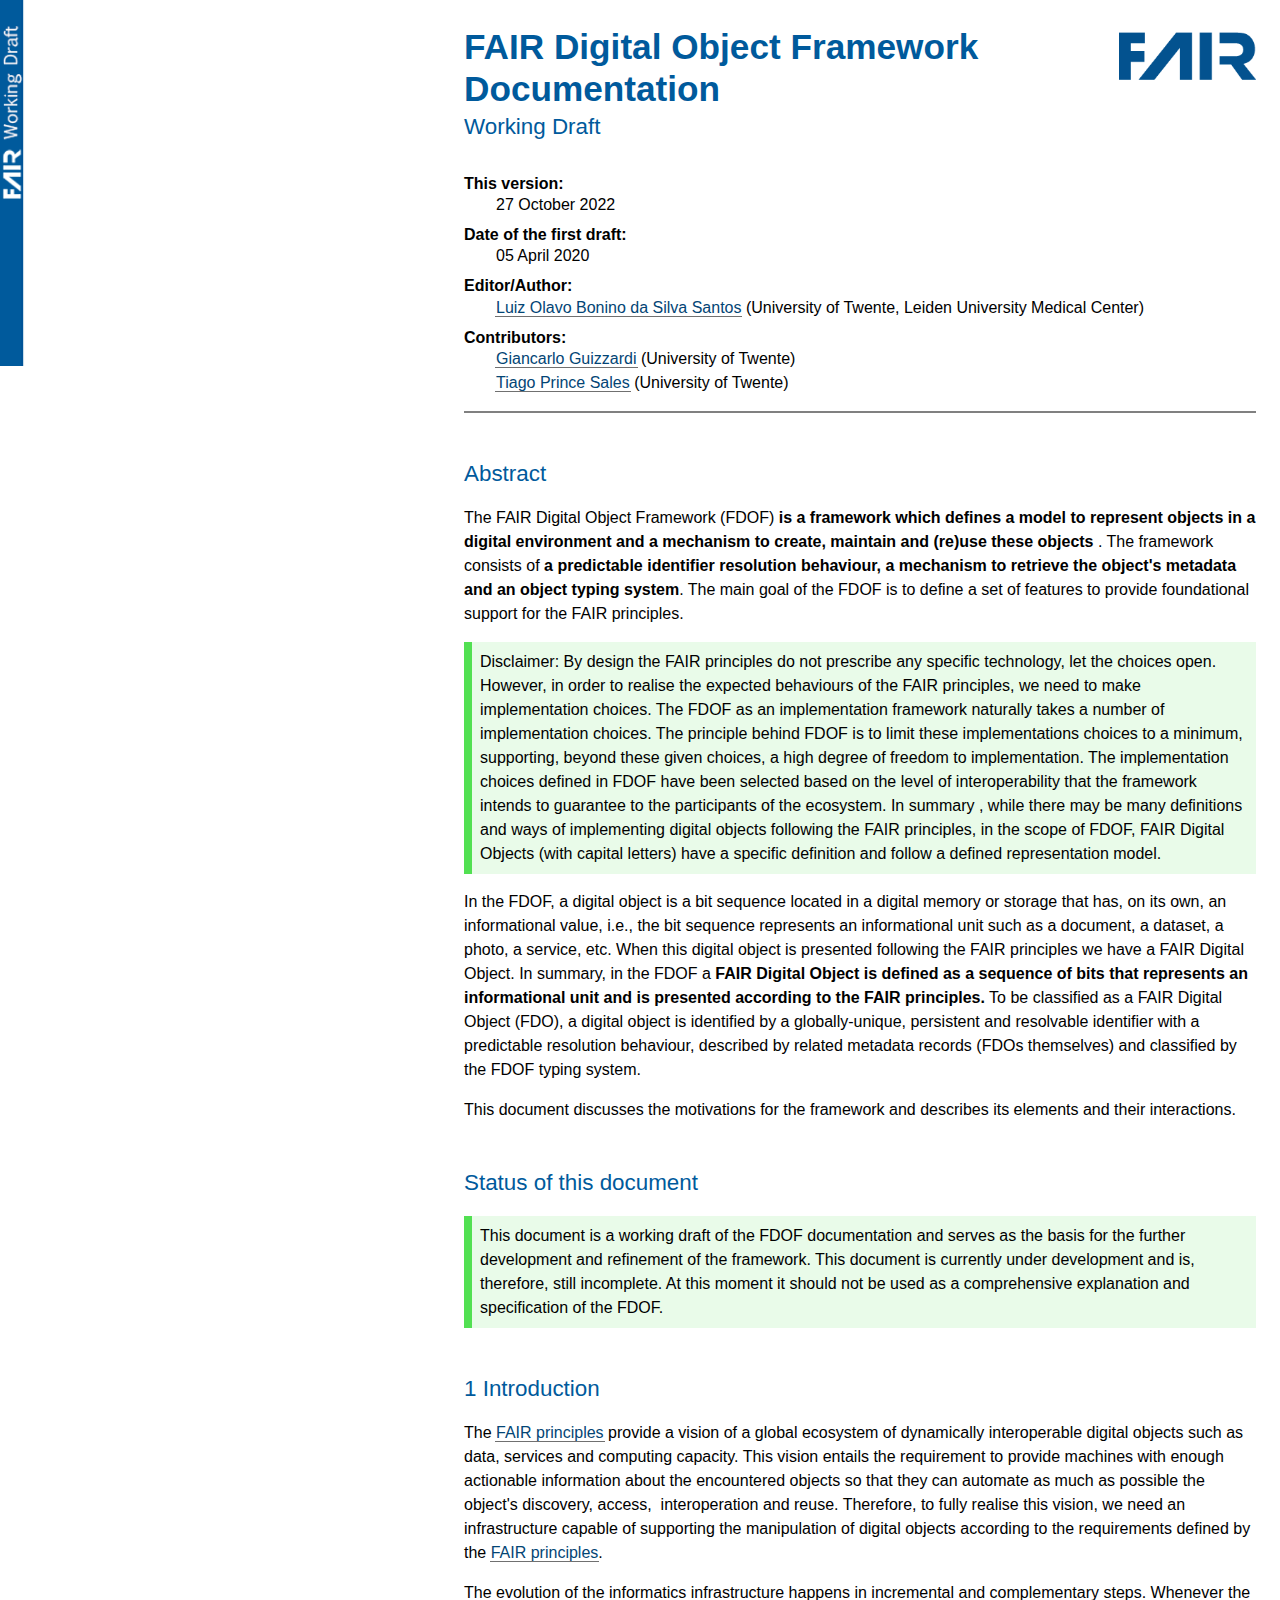
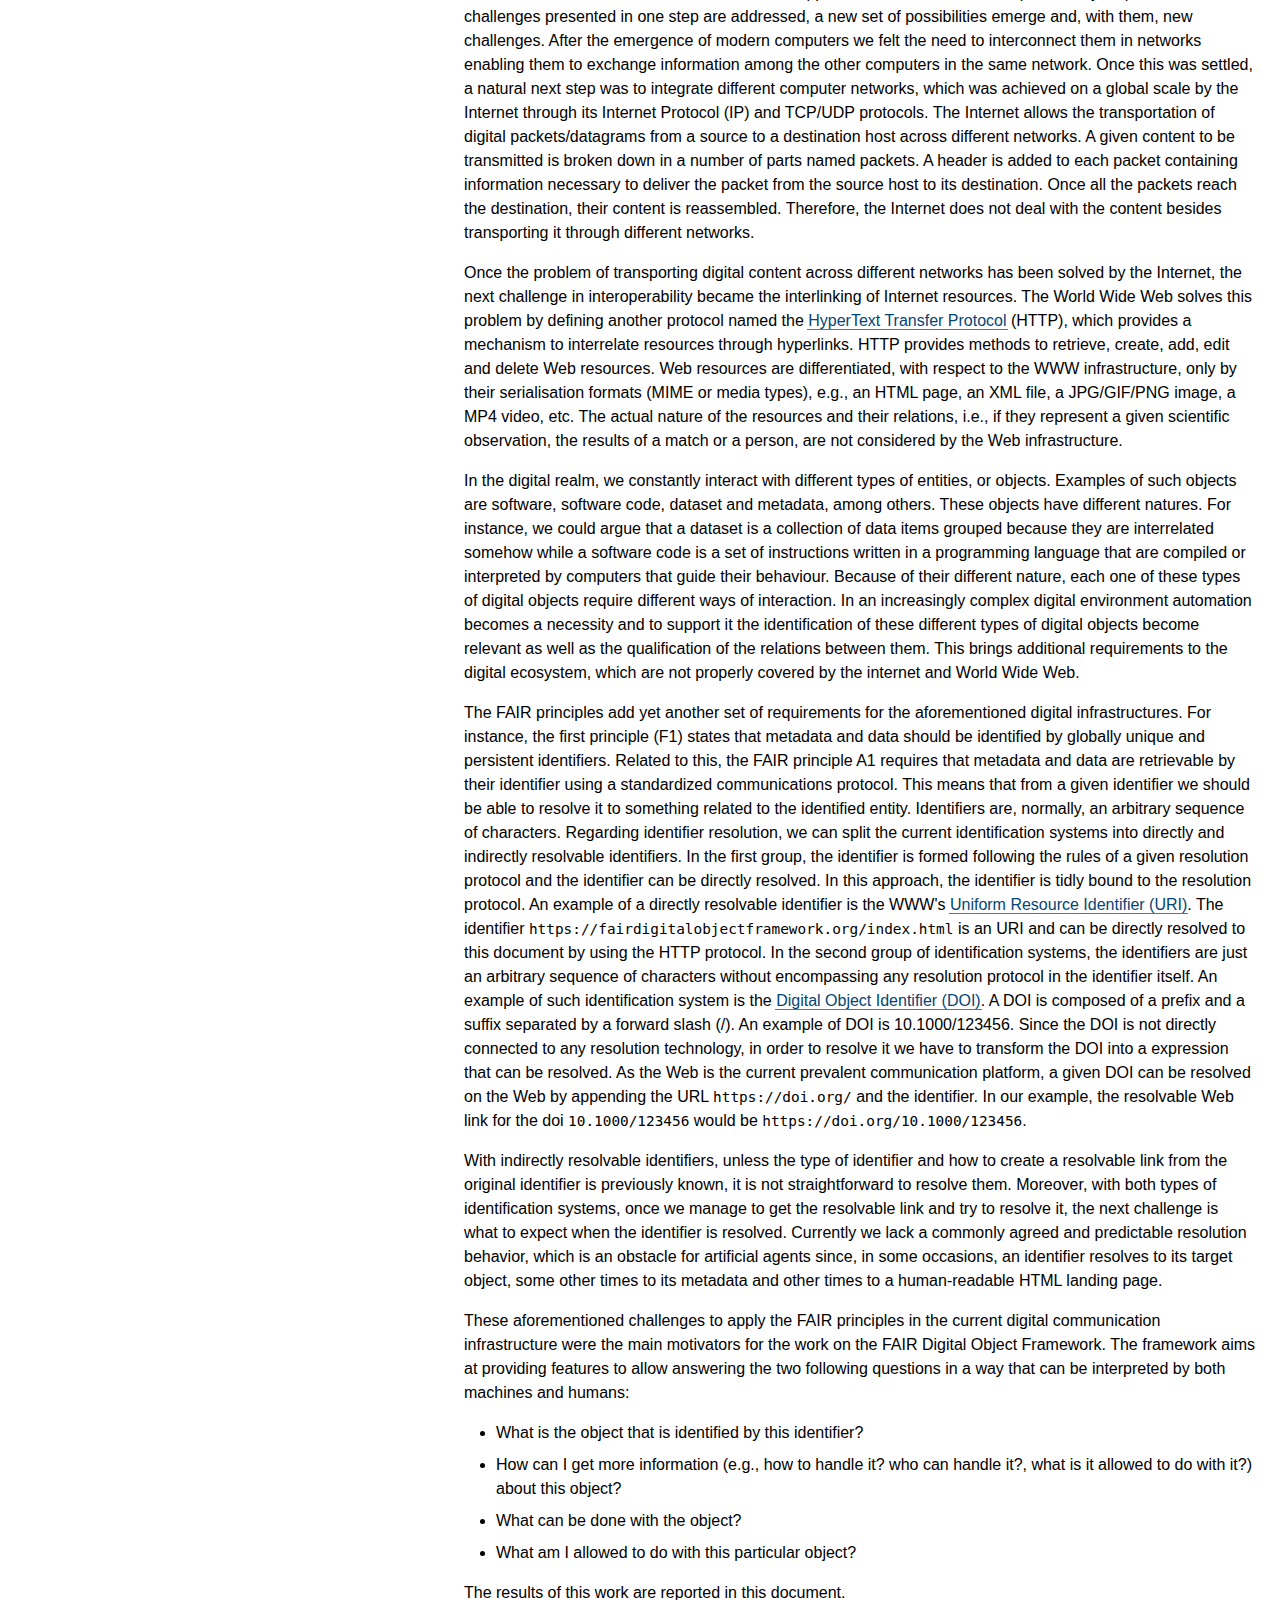
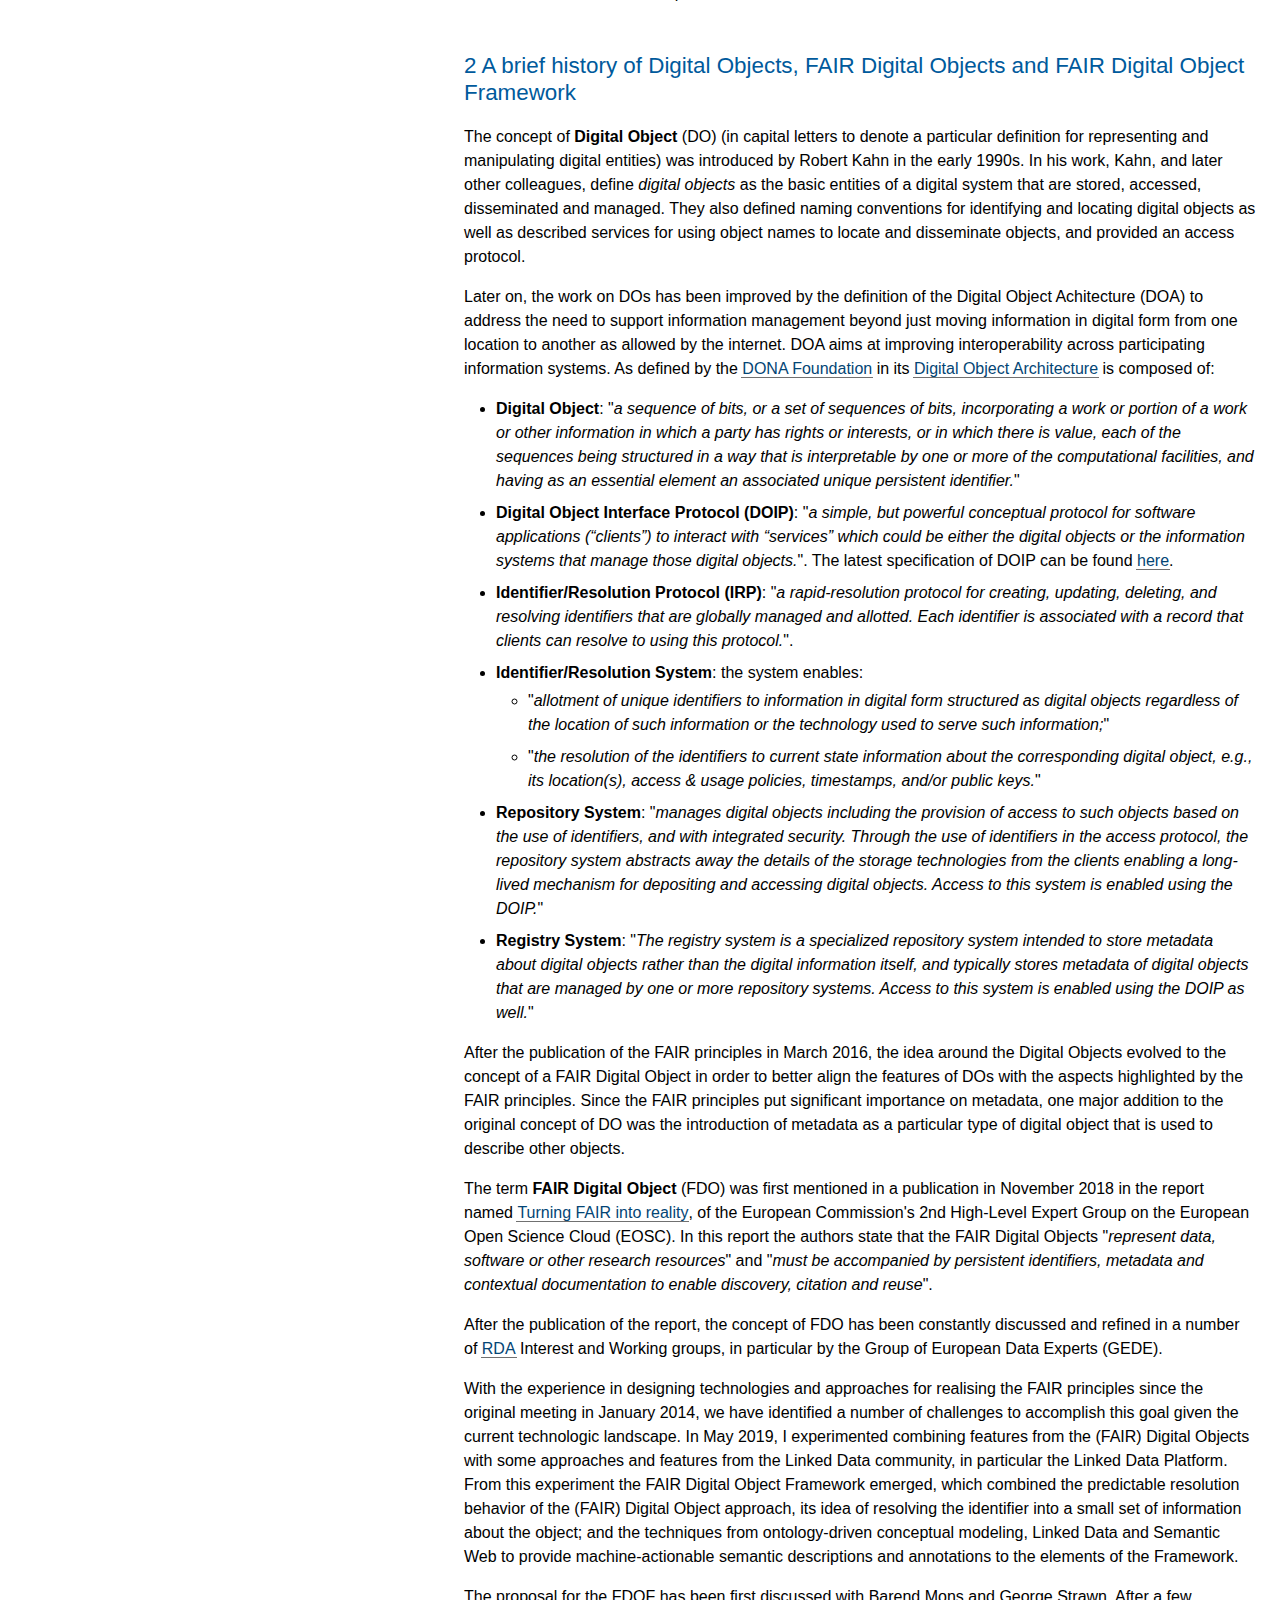
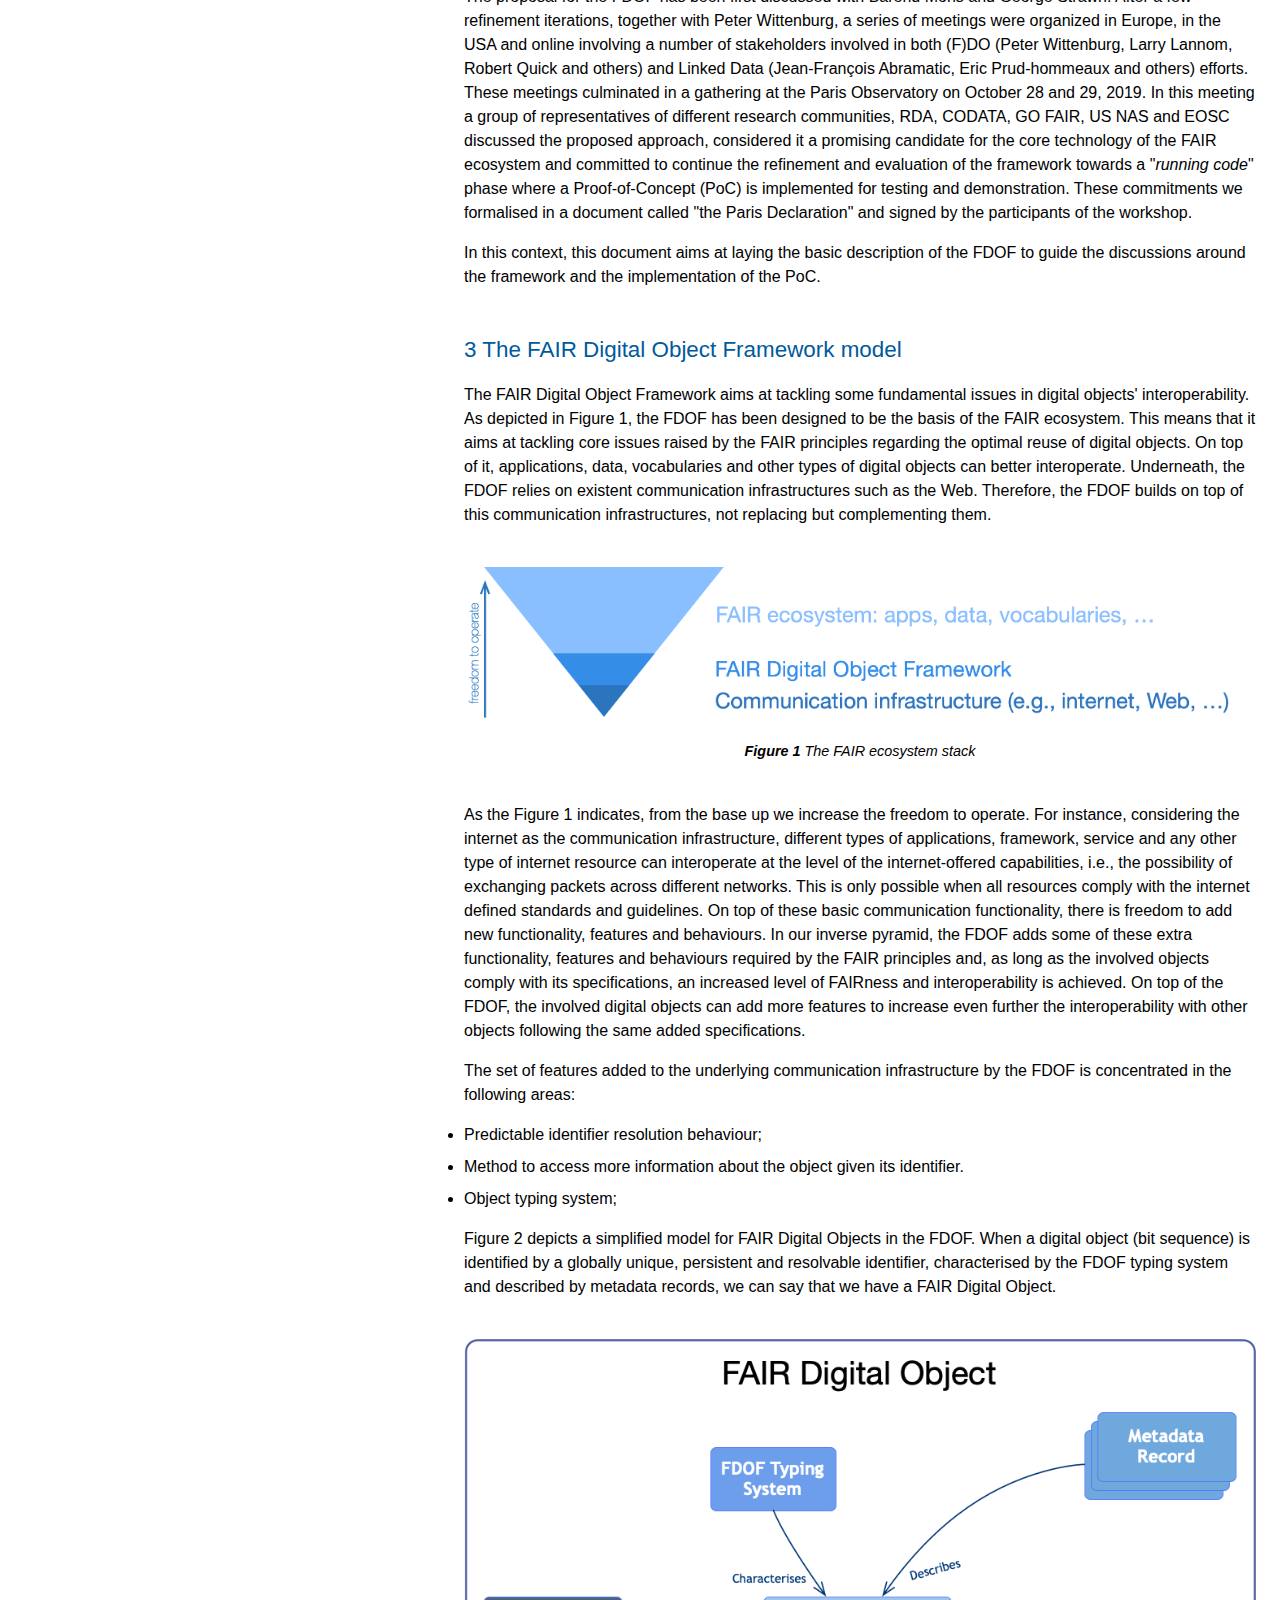
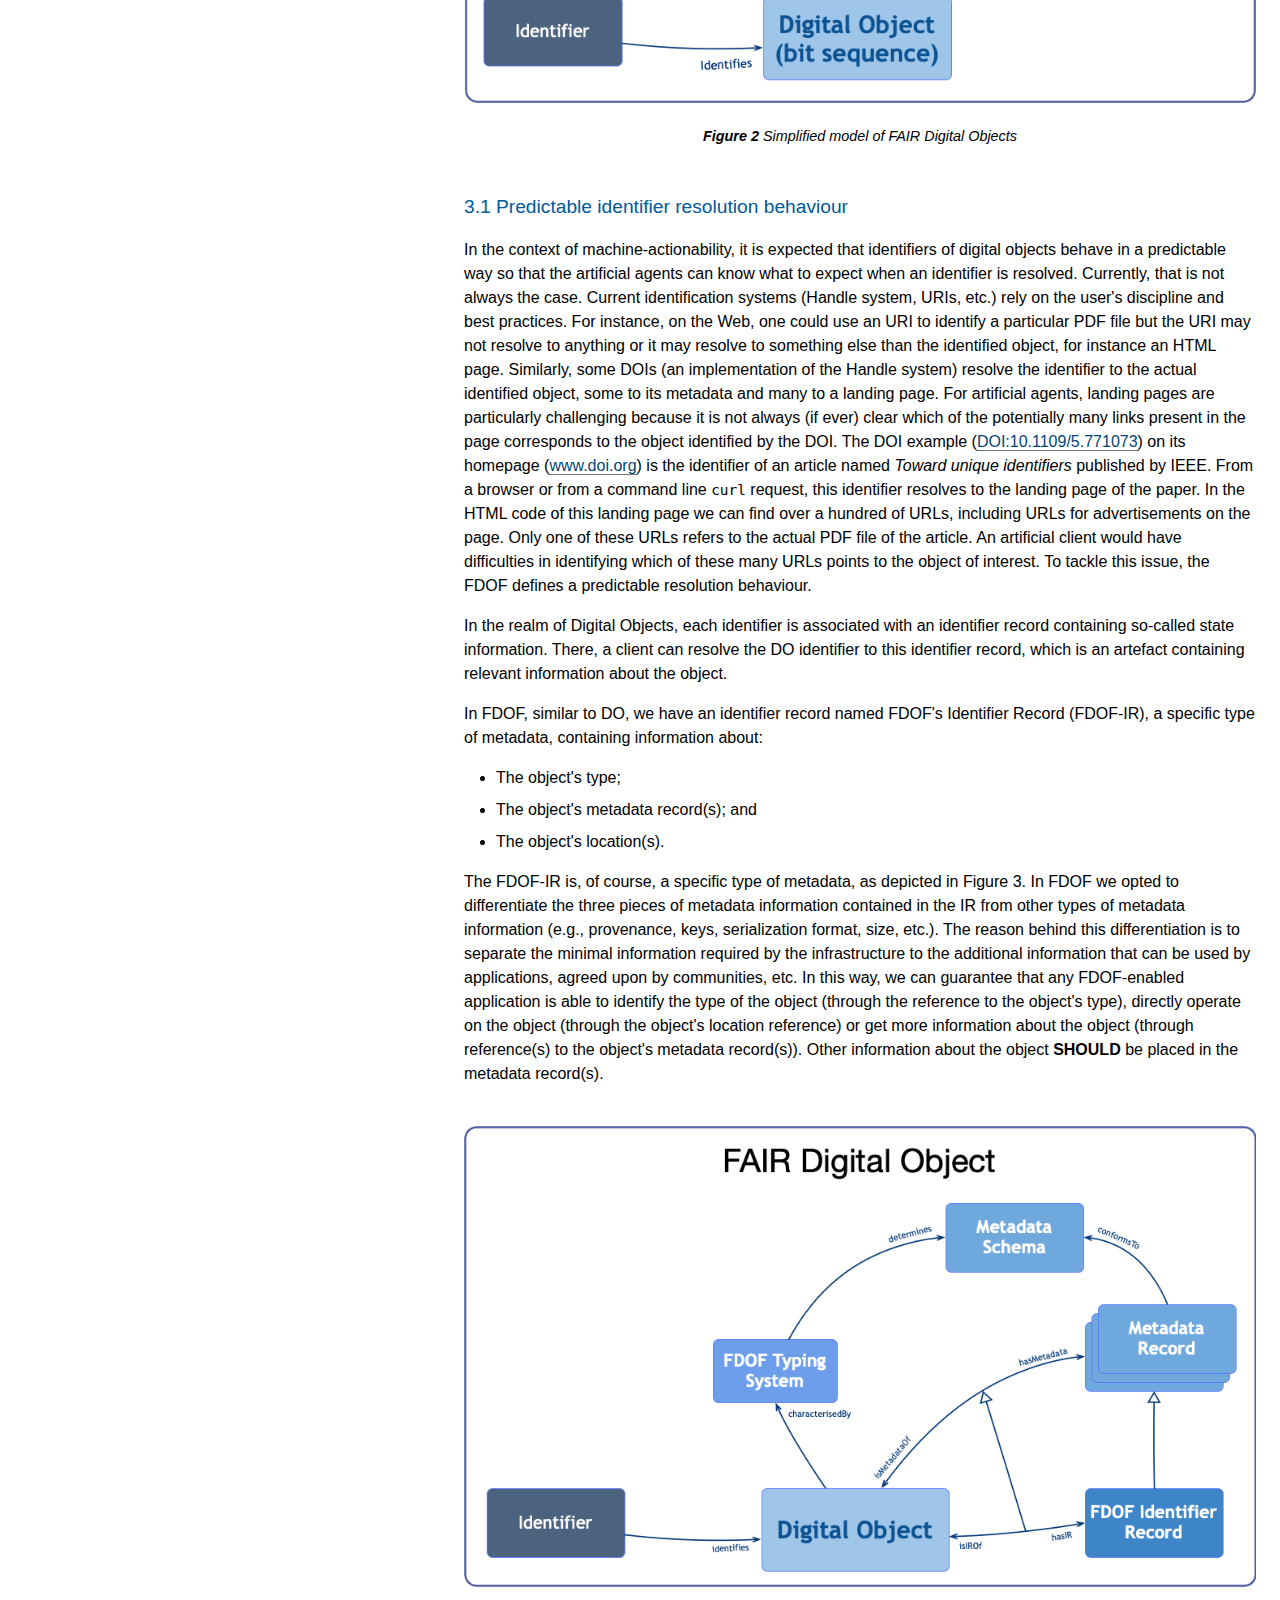
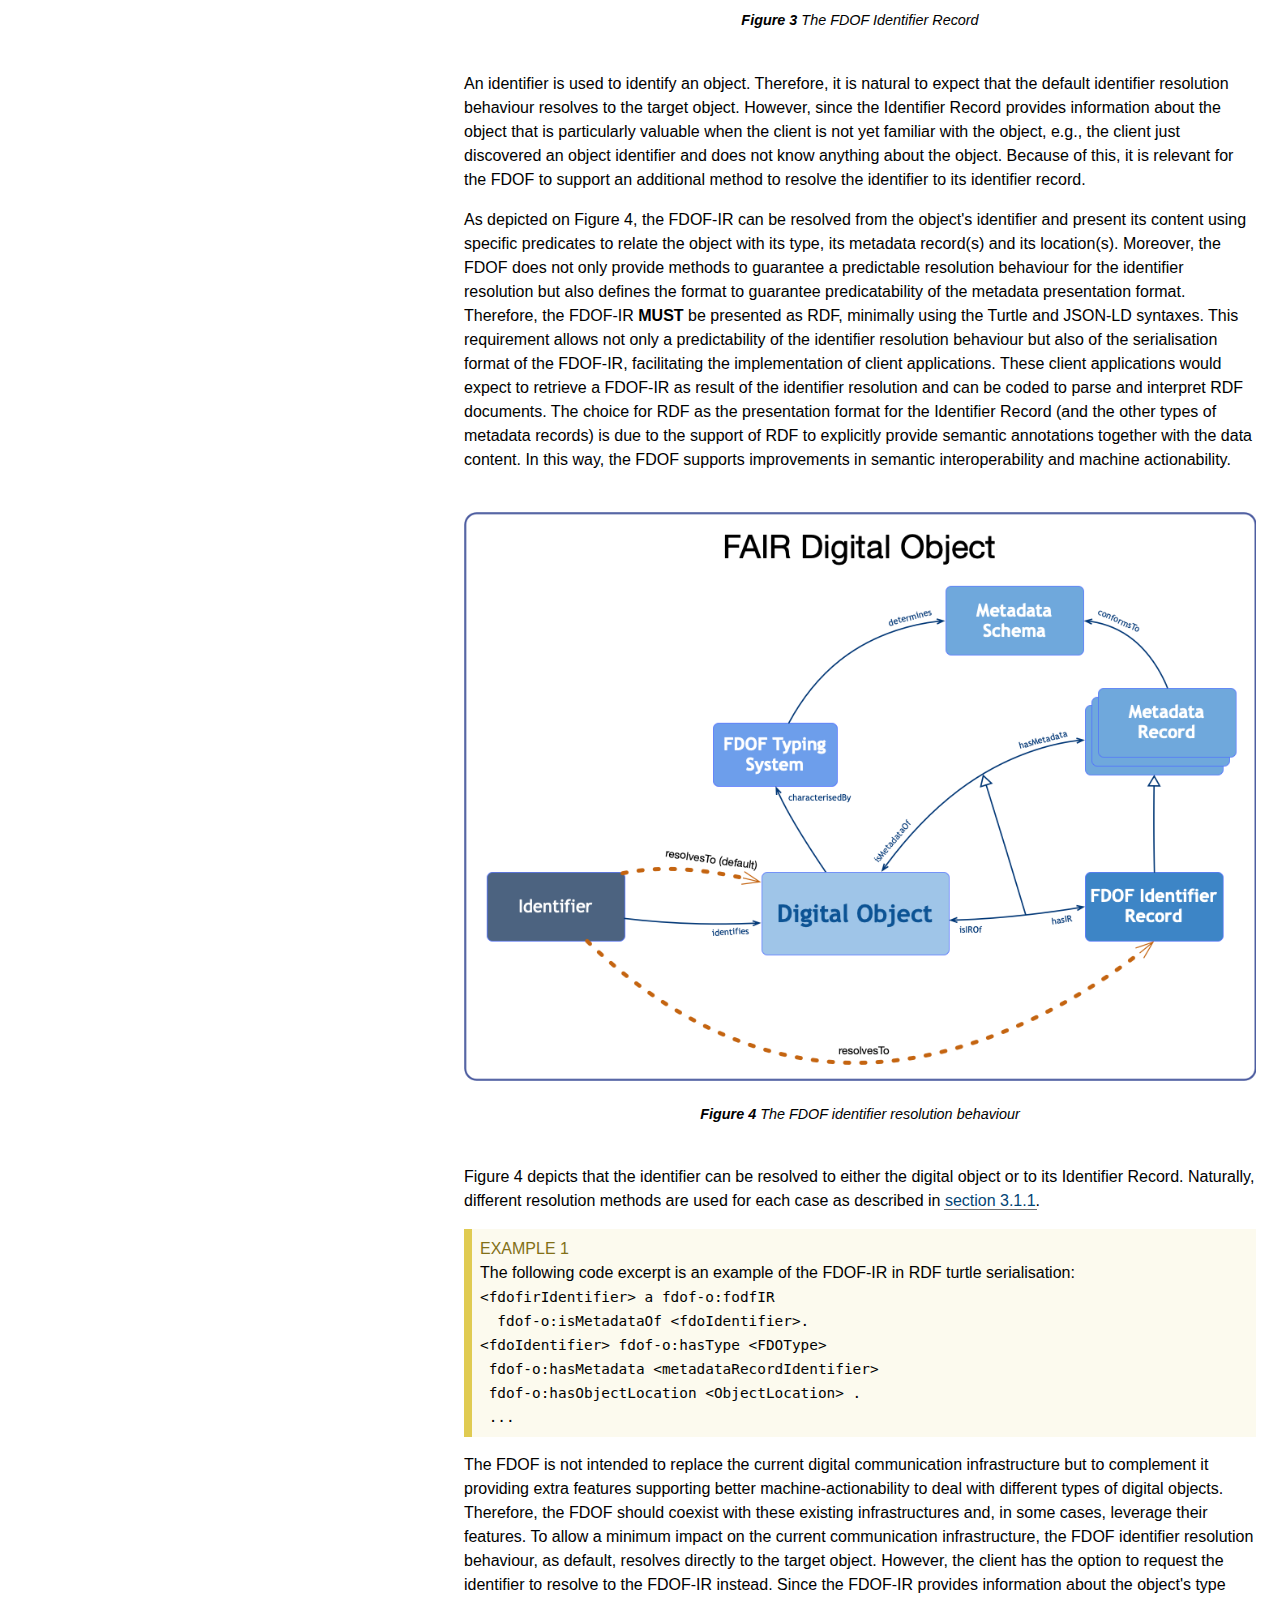
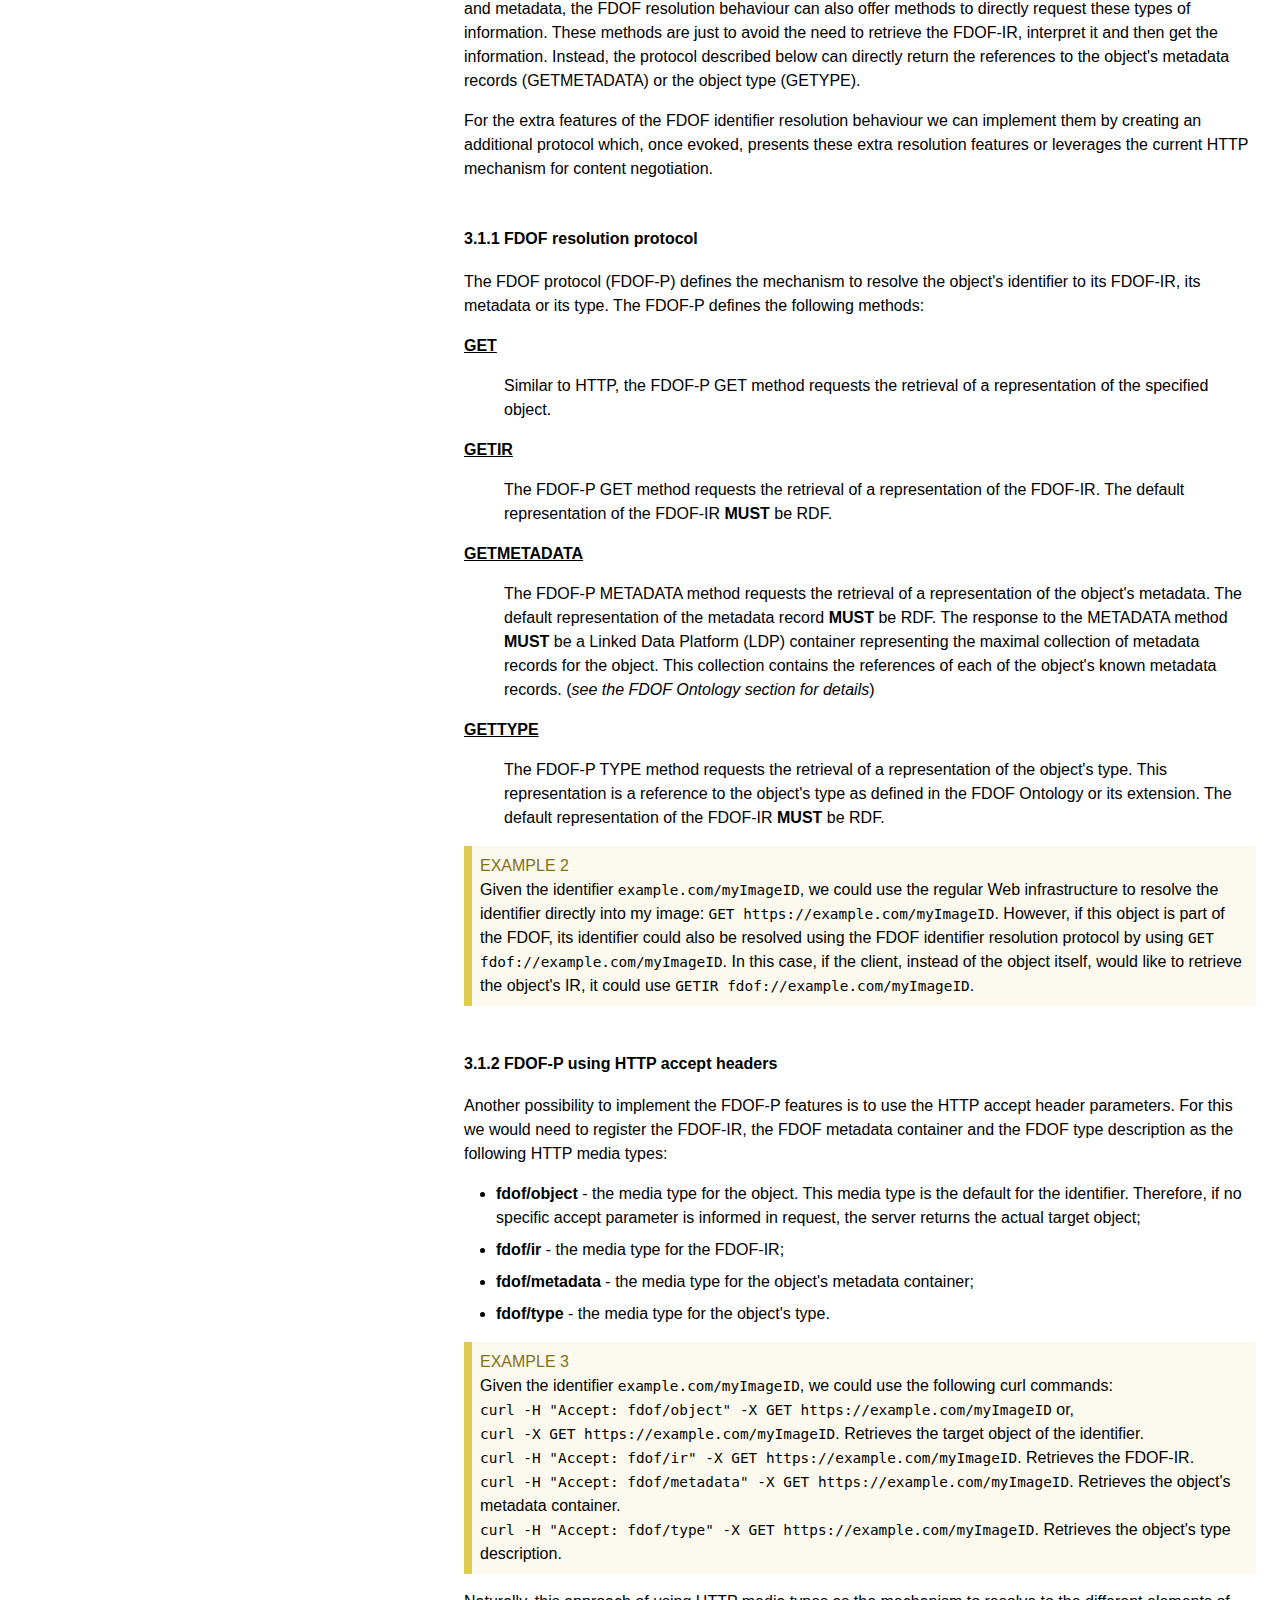
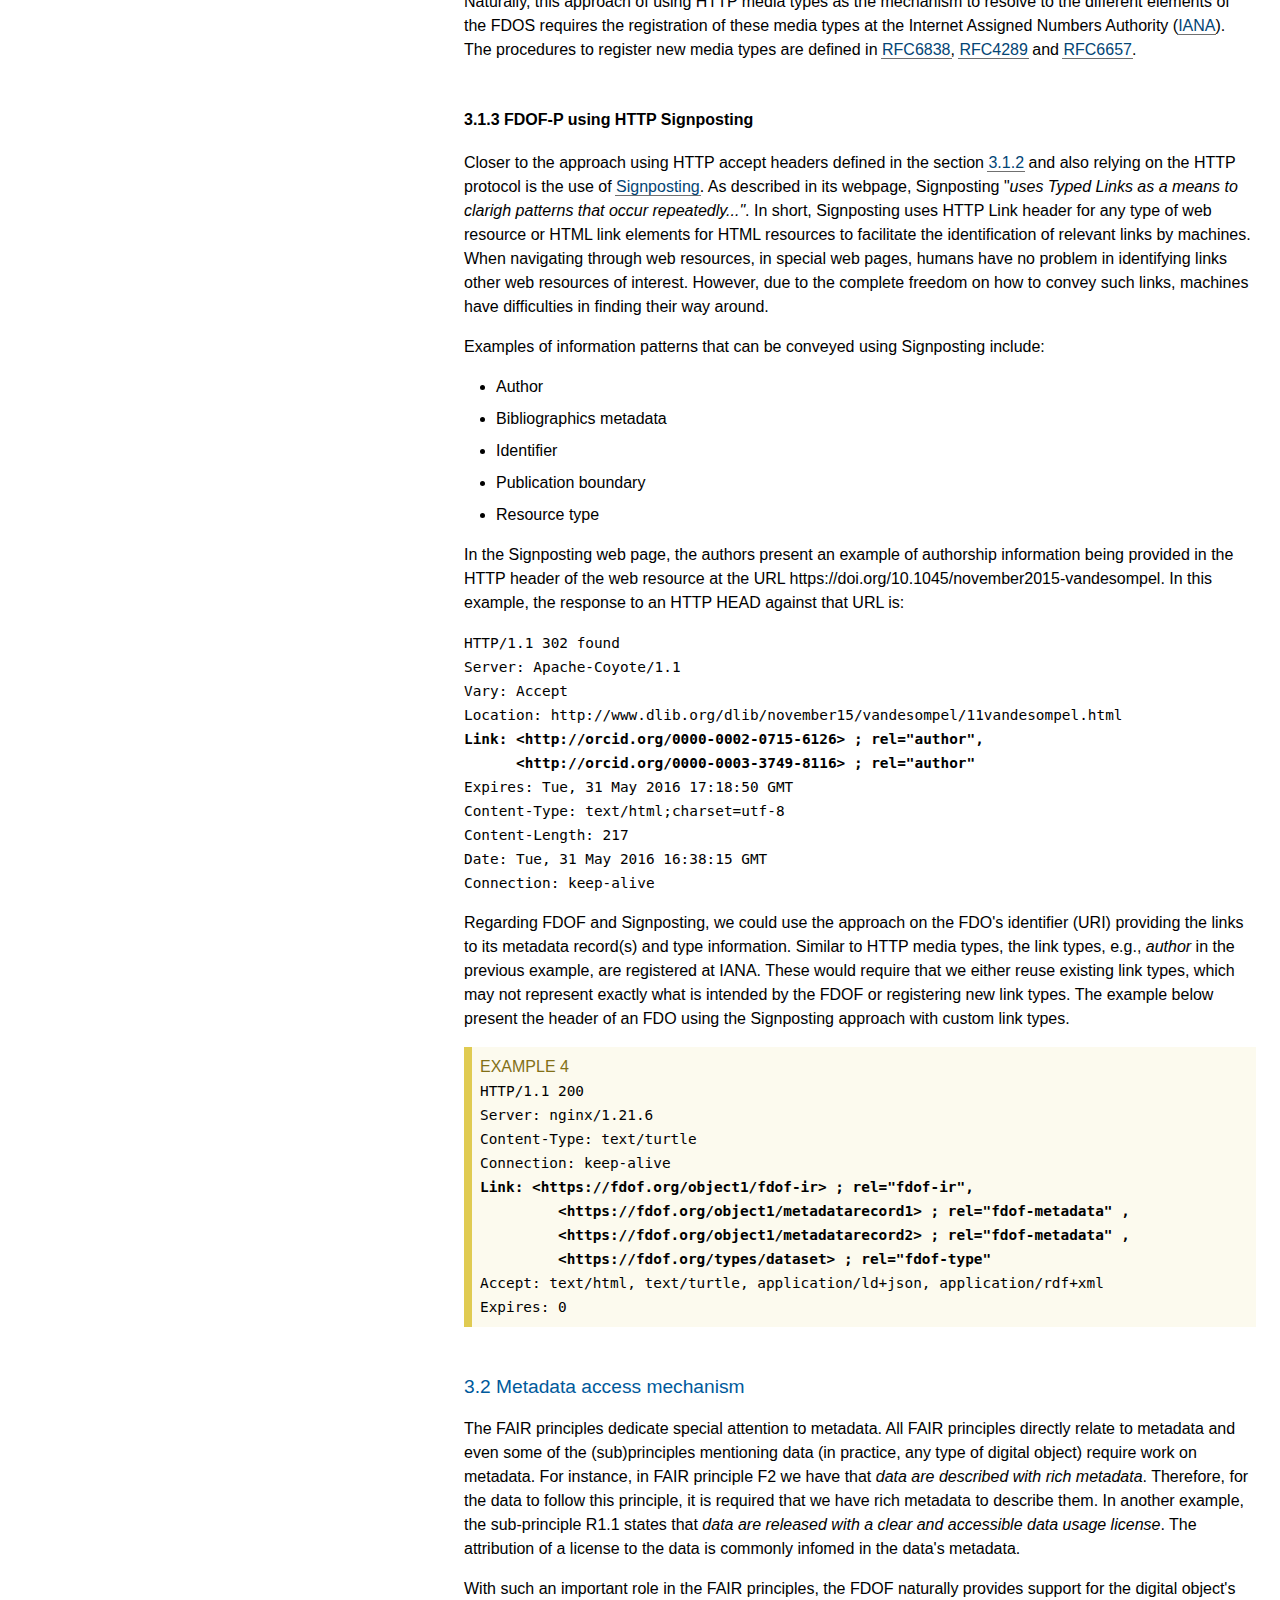
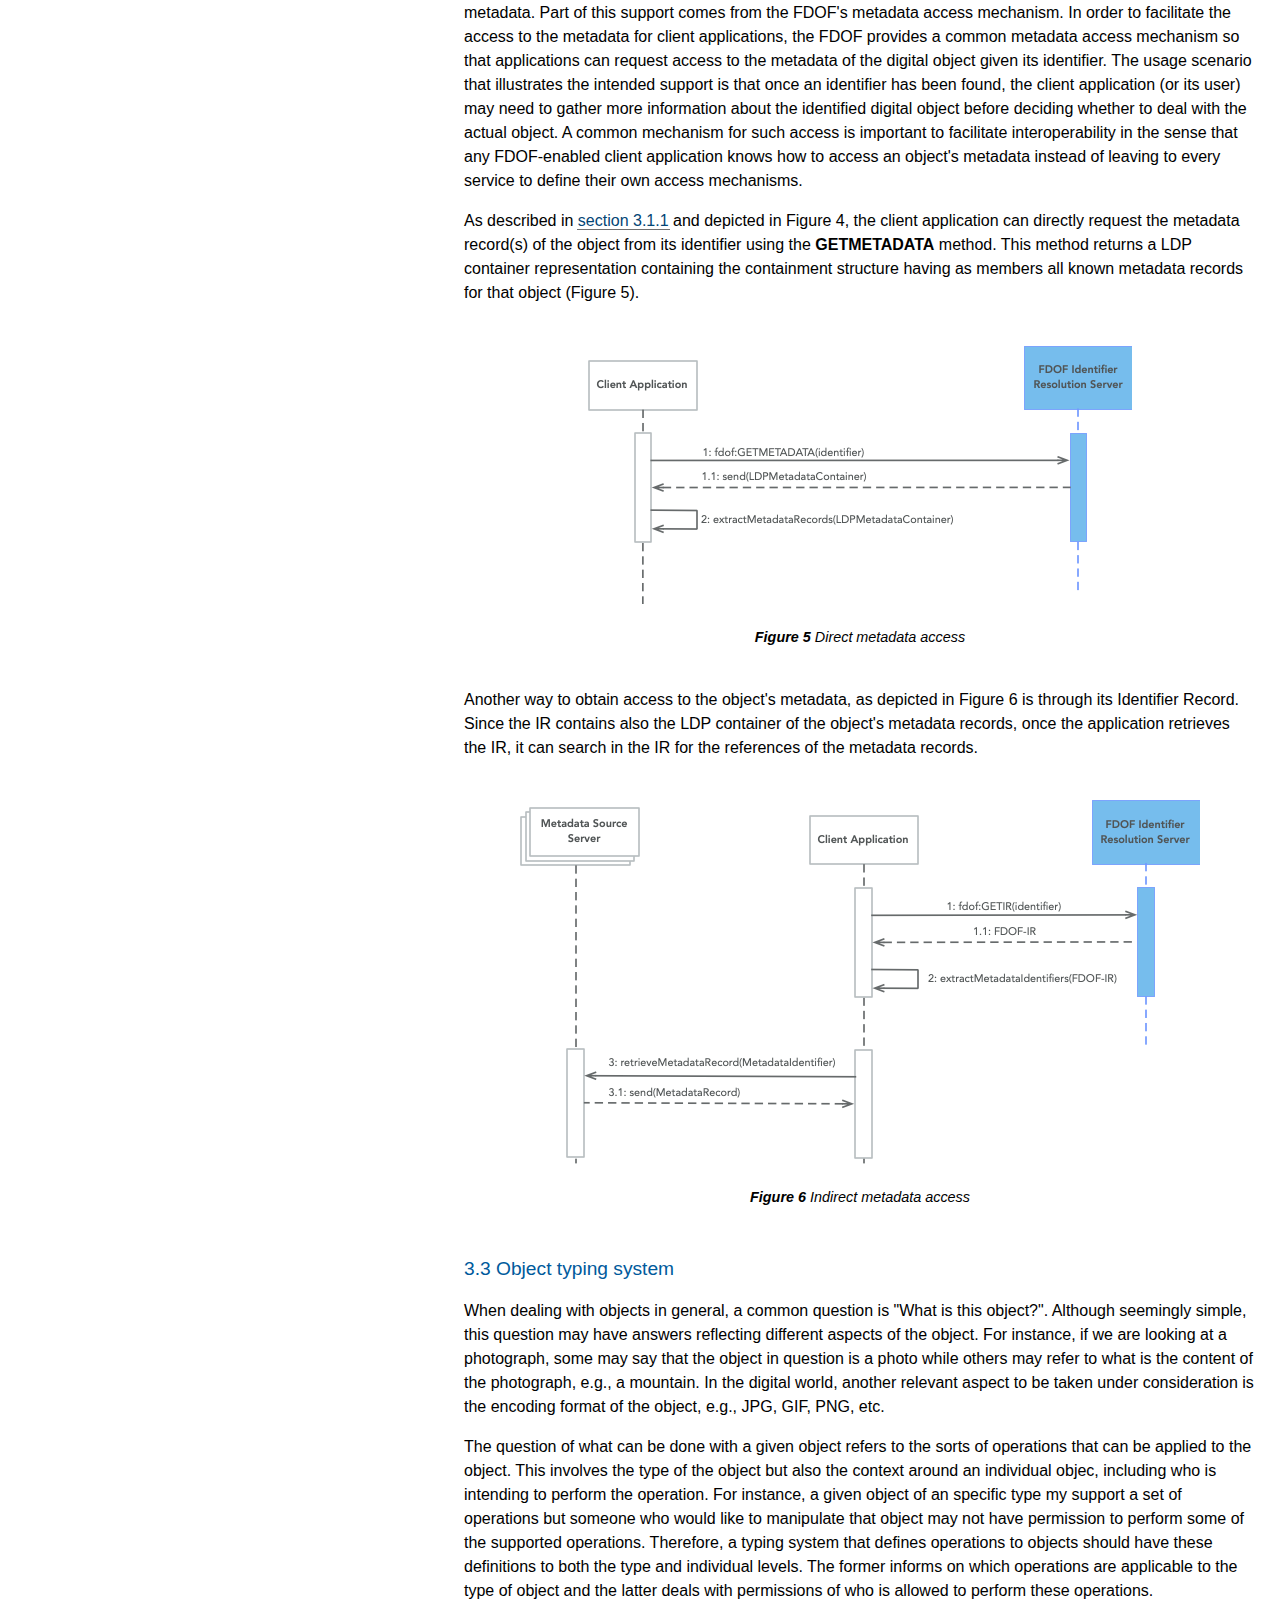
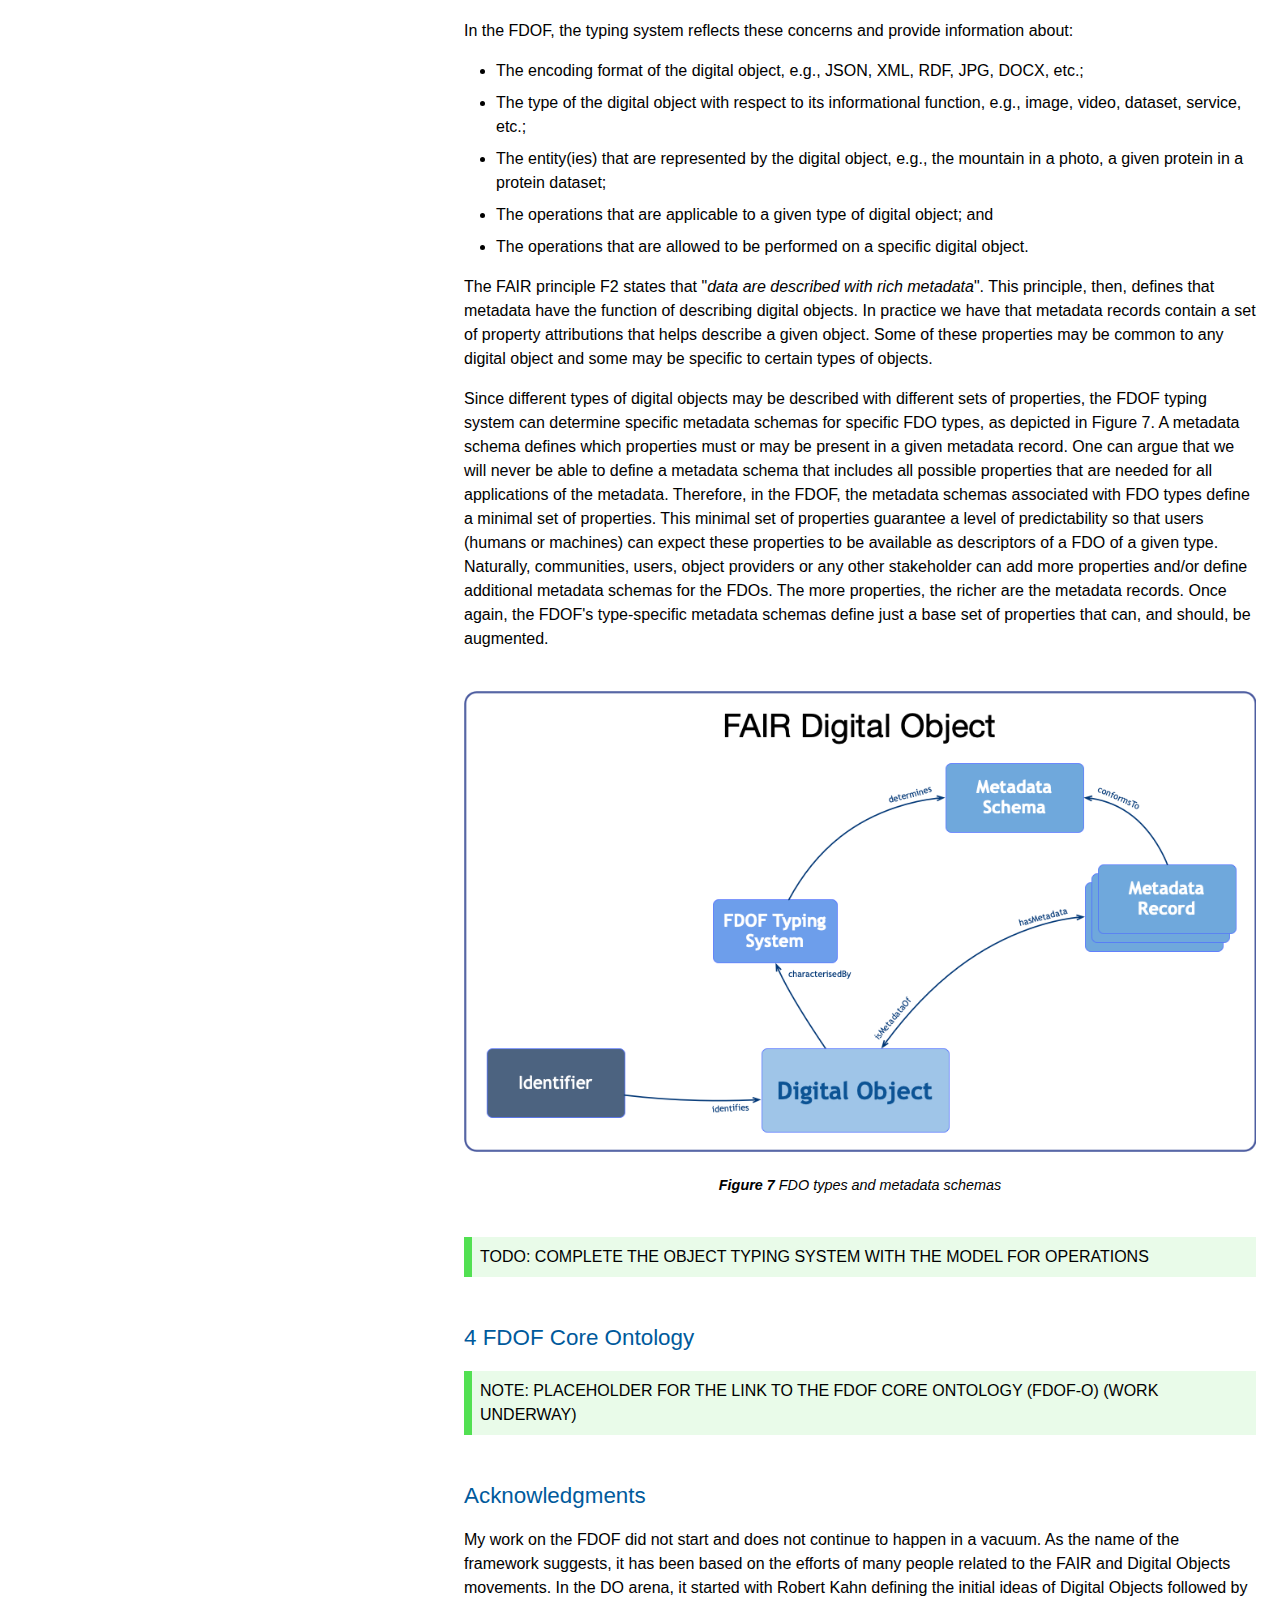
<file: index.html>
<!doctype html><html lang="en">

	<head>
		<meta charset="utf-8">
		<meta content="text/html; charset=utf-8" http-equiv="Content-Type">
		<meta name="viewport" content="width=device-width, initial-scale=1, shrink-to-fit=no">
		<title>FAIR Digital Object Framework Documentation</title>
		<link rel="stylesheet" href="W3C-REC.css">
		<style>
			.example::before {
				content: "Example";
				content: "Example " counter(example);
			}
			#example + p + p.example::before {
				content: "";
			}
			.overlarge {
				margin: 0 !important;
			}
		</style>
        <!-- Global site tag (gtag.js) - Google Analytics -->
        <script async src="https://www.googletagmanager.com/gtag/js?id=G-THD7CRFL5W"></script>
        <script>
            window.dataLayer = window.dataLayer || [];
            function gtag(){dataLayer.push(arguments);}
            gtag('js', new Date());

            gtag('config', 'G-THD7CRFL5W');
        </script>
	</head>
	
	<body class="h-entry">
		<div class="head">
			<p><a class="logo"><img alt="FAIR" height="48" src="images/logos/FAIR_logo.png"></a></p>
		  <h1 id="title">FAIR Digital Object Framework Documentation</h1>
			<h2 id="subtitle">Working Draft <!--, <time class="dt-updated" datetime="2020-04-05">05 April 2020</time>--></h2>
			
			<div>
				<dl>
     <!--dt>This version:
     <dd><a class="u-url" href="http://fantasai.inkedblade.net/style/design/w3c-restyle/2016/">http://fantasai.inkedblade.net/style/design/w3c-restyle/2016/</a>
     <dt>Latest version:
     <dd><a href="https://www.w3.org/StyleSheets/TR/">https://www.w3.org/StyleSheets/TR/</a>
     <dt>Previous Versions:
     <dd><a href="http://www.w3.org/TR/2012/WD-css3-text-20121113/" rel="previous">http://www.w3.org/TR/2012/WD-css3-text-20121113/</a>
     <dt>Feedback:
     <dd><span><a href="mailto:l.o.bonino@utwente.nl?subject=%5Bfdof-spec%5D%20YOUR%20TOPIC%20HERE">l.o.bonino@utwente.nl</a></span>
     <dt>Test Suite:
     <dd><a href="http://fantasai.inkedblade.net/style/design/w3c-restyle/2016/sample">http://fantasai.inkedblade.net/style/design/w3c-restyle/2016/sample</a>
     <dt>Issue Tracking:
     <dd><a href="https://github.com/w3c/tr-design/issues/">GitHub</a>
     <dd><a href="#issues-index">Inline In Spec</a-->
				  <dt>This version:</dt>
					<dd>27 October 2022</dd>
					<dt>Date of the first draft:</dt>
					<dd>05 April 2020</dd>
				  <dt class="editor">Editor/Author:</dt>
					<dd class="editor p-author h-card vcard"><a class="p-name fn u-url url" href="mailto:l.o.boninodasilvasantos@utwente.nl">Luiz Olavo Bonino da Silva Santos</a> (<span class="p-org org">University of Twente, Leiden University Medical Center</span>)</dd>
                  <dt class="editor">Contributors:</dt>
					<dd class="editor p-author h-card vcard"><a class="p-name fn u-url url" href="mailto:g.guizzardi@utwente.nl">Giancarlo Guizzardi</a> (<span class="p-org org">University of Twente</span>)</dd>
                    <dd class="editor p-author h-card vcard"><a class="p-name fn u-url url" href="mailto:t.princesales@utwente.nl">Tiago Prince Sales</a> (<span class="p-org org">University of Twente</span>)</dd>
				</dl>
			</div>
			<div></div>
			<hr title="Separator for header"/>
		</div>
		<h2 id="abstract">Abstract</h2>
		<div>
			<p>The FAIR Digital Object Framework (FDOF)<strong> is a framework which defines a model to represent objects in a digital environment and a mechanism to create, maintain and (re)use these objects&nbsp;</strong>. The framework  consists of <strong>a predictable identifier resolution behaviour, a mechanism to retrieve the object's metadata and an object typing system</strong>. The main goal of the FDOF is to define a set of features to provide foundational support for the FAIR principles.</p>
			
			<p class="note">Disclaimer: By design the FAIR principles do not prescribe any specific technology, let the choices open. However, in order to realise the expected behaviours of the FAIR principles, we need to make implementation choices. The FDOF as an implementation framework naturally takes a number of implementation choices. The principle behind FDOF is to limit these implementations choices to a minimum, supporting, beyond these given choices, a high degree of freedom to implementation. The implementation choices defined in FDOF have been selected based on the level of interoperability that the framework intends to guarantee to the participants of the ecosystem. In summary , while there may be many definitions and ways of implementing digital objects following the FAIR principles, in the scope of FDOF, FAIR Digital Objects (with capital letters) have a specific definition and follow a defined representation model.</p>
            
			<p>In the FDOF, a digital object is a bit sequence located in a digital memory or storage that has, on its own, an informational value, i.e., the bit sequence represents an informational unit such as a document, a dataset, a photo, a service, etc. When this digital object is presented following the FAIR principles we have a FAIR Digital Object. In summary, in the FDOF a <strong>FAIR Digital Object is defined as a sequence of bits that represents an informational unit and is presented according to the FAIR principles.</strong> To be classified as a FAIR Digital Object (FDO), a digital object is identified by a globally-unique, persistent and resolvable identifier with a predictable resolution behaviour, described by related metadata records (FDOs themselves) and classified by the FDOF typing system.</p>
			<p>This document discusses the motivations for the framework and describes its elements and their interactions.</p>
	</div>
		<h2 id="status">Status of this document</h2>
	<div>
			<p class="note">This document is a working draft of the FDOF documentation and serves as the basis for the further development and refinement of the framework. This document is currently under development and is, therefore, still incomplete. At this moment it should not be used as a comprehensive explanation and specification of the FDOF.</p>
			<p></p>
		</div>

	 <!--
<nav id="toc">
  <h2>Table of Contents</h2>
  <ol class="toc" role="directory">
    <li><a href="#intro"><span class="secno">1</span>
      Introduction</a>
      <ol>
        <li><a href="#conventions"><span class="secno">1.1</span>
          Document Conventions</a>
      </ol>
    <li><a href="#conventions"><span class="secno">2</span>
      Features of the New Style Sheet</a>
      <ol>
        <li><a href="#indexing"><span class="secno">2.1</span>
          Indexing</a>
          <ol>
            <li><a href="#index-toc"><span class="secno">2.1.1</span>
              Table of Contents</a>
            <li><a href="#index-lists"><span class="secno">2.1.2</span>
              Index Lists</a>
            <li><a href="#index-tables"><span class="secno">2.1.3</span>
              Switch Statements</a>
            <li><a href="#numbering"><span class="secno">2.1.4</span>
              Section Numbers and Anchoring</a>
          </ol>
        <li><a href="#boxes"><span class="secno">2.2</span>
          Special Boxes</a>
          <ol>
            <li><a href="#def"><span class="secno">2.2.1</span>
              Definition Boxes</a>
            <li><a href="#note"><span class="secno">2.2.2</span>
              Note Boxes</a>
            <li><a href="#example"><span class="secno">2.2.3</span>
              Example Boxes</a>
            <li><a href="#issue"><span class="secno">2.2.4</span>
              Issue Boxes</a>
            <li><a href="#advisement"><span class="secno">2.2.5</span>
              Advisement Boxes</a>
            <li><a href="#obsolete"><span class="secno">2.2.5</span>
              Annoying Spec Obsoletion Boxes</a>
          </ol>
        <li><a href="#structural"><span class="secno">2.3</span>
          Structural Markup</a>
          <ol>
            <li><a href="#figure"><span class="secno">2.3.1</span>
              Figures and Captions</a>
            <li><a href="#table"><span class="secno">2.3.2</span>
              Data Tables</a>
            <li><a href="#switch"><span class="secno">2.3.3</span>
              Switch Statements</a>
            <li><a href="#algorithm"><span class="secno">2.3.4</span>
              Algorithm Lists</a>
            <li><a href="#advisement"><span class="secno">2.3.5</span>
              Advisement Boxes</a>
            <li><a href="#change"><span class="secno">2.3.6</span>
              Change Marks</a>
            <li><a href="#inline"><span class="secno">2.3.7</span>
              Recommended Inline Markup</a>
          </ol>
        <li><a href="#misc"><span class="secno">2.4</span>
          Miscellaneous</a>
          <ol>
            <li><a href="#overlarge"><span class="secno">2.4.1</span>
              Overlarge Elements</a>
          </ol>
      </ol>
    <li>
     <a href="#h2"><span class="secno">3</span>
     Sample Headers Section</a>
      <ol>
        <li><a href="#h3"><span class="secno">3.1</span>
          Header Level 3</a>
        <li><a href="#h3"><span class="secno">3.2</span>
          Header Level 3</a>
          <ol>
            <li><a href="#h4"><span class="secno">3.2.1</span>
              Header Level 4</a>
            <li><a href="#h4"><span class="secno">3.2.2</span>
              Header Level 4</a>
              <ol>
                <li><a href="#h5"><span class="secno">3.2.2.1</span>
                  Header Level 5</a>
                <li><a href="#h5"><span class="secno">3.2.2.2</span>
                  Header Level 5</a>
                  <ol>
                    <li><a href="#h6"><span class="secno">3.2.2.2.1</span>
                      Header Level 6</a>
                    <li><a href="#h6"><span class="secno">3.2.2.2.2</span>
                      Header Level 6</a>
                  </ol>
                <li><a href="#h5"><span class="secno">3.2.2.3</span>
                  Header Level 5</a>
              </ol>
            <li><a href="#h4"><span class="secno">3.2.3</span>
              Header Level 4</a>
          </ol>
        <li><a href="#h3"><span class="secno">3.3</span>
          Header Level 3</a>
      </ol>
    <li>
     <a href="#css"><span class="secno">7</span>
      Sample CSS Section</a>
      <ol>
        <li><a href="#text-align-property"><span class="secno">7.1</span>
          Text Alignment: the <code class="property">text-align</code> shorthand</a>
        <li><a href="#text-align-all-property"><span class="secno">7.2</span>
          Default Text Alignment: the <code class="property">text-align-all</code> property</a>
        <li><a href="#text-align-last-property"><span class="secno">7.3</span>
          Last Line Alignment: the <code class="property">text-align-last</code> property</a>
        <li><a href="#text-justify-property"><span class="secno">7.4</span>
          Justification Method: the <code class="property">text-justify</code> property</a>
           <ol>
             <li><a href="#expanding-text"><span class="secno">7.4.1</span>
               Expanding and Compressing Text</a>
             <li><a href="#justify-symbols"><span class="secno">7.4.2</span>
               Handling Symbols and Punctuation</a>
             <li><a href="#justify-limits"><span class="secno">7.4.3</span>
               Unexpandable Text</a>
             <li><a href="#justify-cursive"><span class="secno">7.4.4</span>
               Cursive Scripts</a>
             <li><a href="#justify-algos"><span class="secno">7.4.5</span>
               Possible Algorithms</a>
           </ol>
      </ol>
    <li>
     <a href="#index"><span class="secno">A</span>
       Index</a>
       <ol>
         <li><a href="#index-defined-here"><span class="secno">A.1</span>
           Terms defined by this specification</a>
         <li><a href="#index-defined-elsewhere"><span class="secno">A.2</span>
           Terms defined by reference</a>
       </ol>
    <li>
     <a href="#references"><span class="secno">B</span>
       References</a>
       <ol>
         <li><a href="#normative"><span class="secno">B.1</span>
           Normative References</a>
         <li><a href="#informative"><span class="secno">B.2</span>
           Informative References</a>
       </ol>
    <li><a href="#property-index"><span class="secno">C</span>
      Property Index</a>
  </ol>
</nav>

-->

		<main>
			<h2 id="intro"><span class="secno">1 </span> Introduction</h2>
			
				<p>The <a href="https://www.nature.com/articles/sdata201618">FAIR principles</a> provide a vision of a global ecosystem of dynamically interoperable digital objects such as data, services and computing capacity. This vision entails the requirement to provide machines with  enough actionable information about the encountered objects so that they can automate as much as possible the object's discovery, access,&nbsp; interoperation and reuse. Therefore, to fully realise this vision, we need an infrastructure capable of supporting the manipulation of digital objects according to the requirements defined by the <a href="https://www.nature.com/articles/sdata201618">FAIR principles</a>.</p>

				<p>The evolution of the informatics infrastructure  happens in incremental and complementary steps. Whenever the challenges presented in one step are addressed, a new set of possibilities emerge and, with them, new challenges. After the emergence of modern computers we felt the need to interconnect them in  networks enabling them to exchange information among the other computers in the same network. Once this was settled, a natural next step was to integrate different computer networks, which was achieved on a global scale by the Internet through its Internet Protocol (IP) and TCP/UDP protocols. The Internet allows the transportation of digital packets/datagrams from a source  to a destination host across different networks. A given content to be transmitted is broken down in a number of parts named packets. A header is added to each packet containing information necessary to deliver the packet from the source host to its destination. Once all the packets reach the destination, their content is reassembled. Therefore, the Internet does not deal with the content besides transporting it through different networks.</p>

				<p>Once the problem of transporting digital content across different networks has been solved by the Internet, the next challenge in interoperability became the interlinking of Internet resources. The World Wide Web solves this problem by defining another protocol named the <a href="https://en.wikipedia.org/wiki/Hypertext_Transfer_Protocol">HyperText Transfer Protocol</a> (HTTP), which provides a mechanism to interrelate resources through hyperlinks. HTTP provides methods to retrieve, create, add, edit and delete Web resources. Web resources are differentiated, with respect to the WWW infrastructure, only by their serialisation formats (MIME or media types), e.g., an HTML page, an XML file, a JPG/GIF/PNG image, a MP4 video, etc. The actual nature of the resources and their relations, i.e., if they represent a given scientific observation, the results of a match or a person, are not considered by the Web infrastructure.</p>

				<p>In the digital realm, we constantly interact with different types of entities, or objects. Examples of such objects are software, software code, dataset and metadata, among others. These objects have different natures. For instance, we could argue that a dataset is  a collection of data items grouped because they are interrelated somehow while a software code is a set of instructions written in a programming language that are compiled or interpreted by computers that guide their behaviour. Because of their different nature, each one of these types of digital objects require different ways of interaction. In an increasingly complex digital environment automation becomes a necessity and to support it the identification of these different types of digital objects become relevant as well as the qualification of the relations between them. This brings additional requirements to the digital ecosystem, which are not properly covered by the internet and World Wide Web.</p>

				<p>The FAIR principles add yet another set of requirements for the aforementioned digital infrastructures. For instance, the first principle (F1) states that metadata and data should be identified by globally unique and persistent identifiers. Related to this, the FAIR principle A1 requires that metadata and data are retrievable by their identifier using a standardized communications protocol. This means that from a given identifier we should be able to resolve it to something related to the identified entity. Identifiers are, normally, an arbitrary sequence of characters. Regarding identifier resolution, we can split the current identification systems into directly and indirectly resolvable identifiers. In the first group, the identifier is formed following the rules of a given resolution protocol and the identifier can be directly resolved. In this approach, the identifier is tidly bound to the resolution protocol. An example of a directly resolvable identifier is the WWW's <a href="https://tools.ietf.org/html/rfc3986">Uniform Resource Identifier (URI)</a>. The identifier <code>https://fairdigitalobjectframework.org/index.html</code> is an URI and can be directly resolved to this document by using the HTTP protocol. In the second group of identification systems, the identifiers are just an arbitrary sequence of characters without encompassing any resolution protocol in the identifier itself. An example of such identification system is the <a href="https://www.doi.org" target="_blank">Digital Object Identifier (DOI)</a>. A DOI is composed of a prefix and a suffix separated by a forward slash (/). An example of DOI is 10.1000/123456. Since the DOI is not directly connected to any resolution technology, in order to resolve it we have to transform the DOI into a expression that can be resolved. As the Web is the current prevalent communication platform, a given DOI can be resolved on the Web by appending the URL <code>https://doi.org/</code> and the identifier. In our example, the resolvable Web link for the doi <code>10.1000/123456</code> would be <code>https://doi.org/10.1000/123456</code>.</p>

				<p>With indirectly resolvable identifiers, unless the type of identifier and how to create a resolvable link from the original identifier is previously known, it is not straightforward to resolve them. Moreover, with both types of identification systems, once we manage to get the resolvable link and try to resolve it, the next challenge is what to expect when the identifier is resolved. Currently we lack a commonly agreed and predictable resolution behavior, which is an obstacle for artificial agents since, in some occasions, an identifier resolves to its target object, some other times to its metadata and other times to a human-readable HTML landing page.</p>

				<p>These aforementioned challenges to apply the FAIR principles in the current digital communication infrastructure were the main motivators for the work on the FAIR Digital Object Framework. The framework aims at providing features to allow answering the two following questions in a way that can be interpreted by both machines and humans:</p>
			
				<ul>
					<li>What is the object that is identified by this identifier?</li>
					<li>How can I get more information (e.g., how to handle it? who can handle it?, what is it allowed to do with it?) about this object?</li>
					<li>What can be done with the object?</li>
					<li>What am I allowed to do with this particular object?</li>
				</ul>
				
				<p>The results of this work are reported in this document.</p>
			
<h2 id="fdofhistory"><span class="secno">2 </span>A brief history of Digital Objects, FAIR Digital Objects and FAIR Digital Object Framework</h2>
			
				<p>The concept of <strong>Digital Object</strong> (DO) (in capital letters to denote a particular definition for representing and manipulating digital entities) was introduced by Robert Kahn in the early 1990s. In his work, Kahn, and later other colleagues, define <em>digital objects</em> as the basic entities of a digital system that are stored, accessed, disseminated and managed. They also defined naming conventions for identifying and locating digital objects as well as described services for using object names to locate and disseminate objects, and provided an access protocol.</p>

				<p>Later on, the work on DOs has been improved by the definition of the Digital Object Achitecture (DOA) to address the need to support information management beyond just moving information in digital form from one location to another as allowed by the internet. DOA aims at improving interoperability across participating information systems. As defined by the <a href="https://www.dona.net/">DONA Foundation</a> in its <a href="https://www.dona.net/digitalobjectarchitecture">Digital Object Architecture</a> is composed of:</p>

				<ul>
					<li><strong>Digital Object</strong>: "<em>a sequence of bits, or a set of sequences of bits, incorporating a work or portion of a work or other information in which a party has rights or interests, or in which there is value, each of the sequences being structured in a way that is interpretable by one or more of the computational facilities, and having as an essential element an associated unique persistent identifier.</em>"</li>

					<li><strong>Digital Object Interface Protocol (DOIP)</strong>: "<em>a simple, but powerful conceptual protocol for software applications (“clients”) to interact with “services” which could be either the digital objects or the information systems that manage those digital objects.</em>". The latest specification of DOIP can be found <a href="https://www.dona.net/sites/default/files/2018-11/DOIPv2Spec_1.pdf">here</a>.</li>

					<li><strong>Identifier/Resolution Protocol (IRP)</strong>: "<em>a rapid-resolution protocol for creating, updating, deleting, and resolving identifiers that are globally managed and allotted. Each identifier is associated with a record that clients can resolve to using this protocol.</em>". </li>

					<li><strong>Identifier/Resolution System</strong>: the system enables:
						<ul>
							<li>"<em>allotment of unique identifiers to information in digital form structured as digital objects regardless of the location of such information or the technology used to serve such information;</em>"</li>
							<li>"<em>the resolution of the identifiers to current state information about the corresponding digital object, e.g., its location(s), access & usage policies, timestamps, and/or public keys.</em>"</li>
						</ul>
					</li>

					<li><strong>Repository System</strong>: "<em>manages digital objects including the provision of access to such objects based on the use of identifiers, and with integrated security. Through the use of identifiers in the access protocol, the repository system abstracts away the details of the storage technologies from the clients enabling a long-lived mechanism for depositing and accessing digital objects. Access to this system is enabled using the DOIP.</em>"</li>

					<li><strong>Registry System</strong>: "<em>The registry system is a specialized repository system intended to store metadata about digital objects rather than the digital information itself, and typically stores metadata of digital objects that are managed by one or more repository systems. Access to this system is enabled using the DOIP as well.</em>"</li>
				</ul>

				<p>After the publication of the FAIR principles in March 2016, the idea around the Digital Objects evolved to the concept of a FAIR Digital Object in order to better align the features of DOs with the aspects highlighted by the FAIR principles. Since the FAIR principles put significant importance on metadata, one major addition to the original concept of DO was the introduction of metadata as a particular type of digital object that is used to describe other objects.</p>

				<p>The term <strong>FAIR Digital Object</strong> (FDO) was first mentioned in a publication in November 2018 in the report named <a href="https://ec.europa.eu/info/publications/turning-fair-reality_en">Turning FAIR into reality</a>, of the European Commission's 2nd High-Level Expert Group on the European Open Science Cloud (EOSC). In this report the authors state that the FAIR Digital Objects "<em>represent data, software or other research resources</em>" and "<em>must be accompanied by persistent identifiers, metadata and contextual documentation to enable discovery, citation and reuse</em>".</p>

				<p>After the publication of the report, the concept of FDO has been constantly discussed and refined in a number of <a href="https://www.rd-alliance.org">RDA</a> Interest and Working groups, in particular by the Group of European Data Experts (GEDE).</p>

				<p>With the experience in designing technologies and approaches for realising the FAIR principles since the original meeting in January 2014, we have identified a number of challenges to accomplish this goal given the current technologic landscape. In May 2019, I experimented combining features from the (FAIR) Digital Objects with some approaches and features from the Linked Data community, in particular the Linked Data Platform. From this experiment the FAIR Digital Object Framework emerged, which combined the predictable resolution behavior of the (FAIR) Digital Object approach, its idea of resolving the identifier into a small set of information about the object; and the techniques from ontology-driven conceptual modeling, Linked Data and Semantic Web to provide machine-actionable semantic descriptions and annotations to the elements of the Framework.</p>

				<p>The proposal for the FDOF has been first discussed with Barend Mons and George Strawn. After a few refinement iterations, together with Peter Wittenburg, a series of meetings were organized in Europe, in the USA and online involving a number of stakeholders involved in both (F)DO (Peter Wittenburg, Larry Lannom, Robert Quick and others) and Linked Data (Jean-François Abramatic, Eric Prud-hommeaux and others) efforts. These meetings culminated in a gathering at the Paris Observatory on October 28 and 29, 2019. In this meeting a group of representatives of different research communities, RDA, CODATA, GO FAIR, US NAS and EOSC discussed the proposed approach, considered it a promising candidate for the core technology of the FAIR ecosystem and committed to continue the refinement and evaluation of the framework towards a "<em>running code</em>" phase where a Proof-of-Concept (PoC) is implemented for testing and demonstration. These commitments we formalised in a document called "the Paris Declaration" and signed by the participants of the workshop.</p>
                
                <p>In this context, this document aims at laying the basic description of the FDOF to guide the discussions around the framework and the implementation of the PoC.</p>
            
			
			<h2 id="fdomodel"><span class="secno">3 </span>The FAIR Digital Object Framework model</h2>
			
				<p>The FAIR Digital Object Framework aims at tackling some fundamental issues in digital objects' interoperability. As depicted in Figure 1, the FDOF has been designed to be the basis of the FAIR ecosystem. This means that it aims at tackling core issues raised by the FAIR principles regarding the optimal reuse of digital objects. On top of it, applications, data, vocabularies and other types of digital objects can better interoperate. Underneath, the FDOF relies on existent communication infrastructures such as the Web. Therefore, the FDOF builds on top of this communication infrastructures, not replacing but complementing them.</p>

				<figure>
					<p><img src="images/diagrams/Freedomtooperate.png" alt="Freedom to operate"/></p>
					<figcaption><span class="marker">Figure 1</span> The FAIR ecosystem stack</figcaption>
				</figure>

				<p>As the Figure 1 indicates, from the base up we increase the freedom to operate. For instance, considering the internet as the communication infrastructure, different types of applications, framework, service and any other type of internet resource can interoperate at the level of the internet-offered capabilities, i.e., the possibility of exchanging packets across different networks. This is only possible when all resources comply with the internet defined standards and guidelines. On top of these basic communication functionality, there is freedom to add new functionality, features and behaviours. In our inverse pyramid, the FDOF adds some of these extra functionality, features and behaviours required by the FAIR principles and, as long as the involved objects comply with its specifications, an increased level of FAIRness and interoperability is achieved. On top of the FDOF, the involved digital objects can add more features to increase even further the interoperability with other objects following the same added specifications. </p>

				<p>The set of features added to the underlying communication infrastructure by the FDOF is concentrated in the following areas:</p>

				<il>
					<li>Predictable identifier resolution behaviour;</li>
					<li>Method to access more information about the object given its identifier.</li>
					<li>Object typing system;</li>
				</il>
			
				<p>Figure 2 depicts a simplified model for FAIR Digital Objects in the FDOF. When a digital object (bit sequence) is identified by a globally unique, persistent and resolvable identifier, characterised by the FDOF typing system and described by metadata records, we can say that we have a FAIR Digital Object.</p>
			
				<figure>
					<p><img src="images/diagrams/FDO_simplified.png" alt="FDO simplified model"/></p>
					<figcaption><span class="marker">Figure 2</span> Simplified model of FAIR Digital Objects</figcaption>
				</figure>
            
				<h3 id="resbehaviour"><span class="secno">3.1 </span>Predictable identifier resolution behaviour</h3>
			
					<p>In the context of machine-actionability, it is expected that identifiers of digital objects behave in a predictable way so that the artificial agents can know what to expect when an identifier is resolved. Currently, that is not always the case. Current identification systems (Handle system, URIs, etc.) rely on the user's discipline and best practices. For instance, on the Web, one could use an URI to identify a particular PDF file but the URI may not resolve to anything or it may resolve to something else than the identified object, for instance an HTML page. Similarly, some DOIs (an implementation of the Handle system) resolve the identifier to the actual identified object, some to its metadata and many to a landing page. For artificial agents, landing pages are particularly challenging because it is not always (if ever) clear which of the potentially many links present in the page corresponds to the object identified by the DOI. The DOI example (<a href="https://doi.org/10.1109/5.771073">DOI:10.1109/5.771073</a>) on its homepage (<a href="https://doi.org">www.doi.org</a>) is the identifier of an article named <em>Toward unique identifiers</em> published by IEEE. From a browser or from a command line <code>curl</code> request, this identifier resolves to the landing page of the paper. In the HTML code of this landing page we can find over a hundred of URLs, including URLs for advertisements on the page. Only one of these URLs refers to the actual PDF file of the article. An artificial client would have difficulties in identifying which of these many URLs points to the object of interest. To tackle this issue, the FDOF defines a predictable resolution behaviour.</p>

					<p>In the realm of Digital Objects, each identifier is associated with an identifier record containing so-called state information. There, a client can resolve the DO identifier to this identifier record, which is&nbsp;an artefact containing relevant information about the object.</p>
					
					<p>In  FDOF, similar to DO, we have an identifier record named FDOF's Identifier Record (FDOF-IR), a specific type of metadata, containing information about:</p>

					<ul>
						<li>The object's type;</li>
						<li>The object's metadata record(s); and</li>
						<li>The object's location(s).</li>
					</ul>

					<p>The FDOF-IR is, of course, a specific type of metadata, as depicted in Figure 3. In FDOF we opted to differentiate the three pieces of metadata information contained in the IR from other types of metadata information (e.g., provenance, keys, serialization format, size, etc.). The reason behind this differentiation is to separate the minimal information required by the infrastructure to the additional information that can be used by applications, agreed upon by communities, etc. In this way, we can guarantee that any FDOF-enabled application is able to identify the type of the object (through the reference to the object's type), directly operate on the object (through the object's location reference) or get more information about the object (through reference(s) to the object's metadata record(s)). Other information about the object <strong>SHOULD</strong> be placed in the metadata record(s).</p>
            
                    <figure>
						<p><img src="images/diagrams/FDOF-IR.png" alt="FDOF-IR"/></p>
						<figcaption><span class="marker">Figure 3</span> The FDOF Identifier Record</figcaption>
					</figure>
            

                    <p>An identifier is used to identify an object. Therefore, it is natural to expect that the default identifier resolution behaviour resolves to the target object. However, since the Identifier Record provides information about the object that is particularly valuable when the client is not yet familiar with the object, e.g., the client just discovered an object identifier and does not know anything about the object. Because of this, it is relevant for the FDOF to support an additional method to resolve the identifier to its identifier record.</p>
            
					<p>As depicted on Figure 4, the FDOF-IR can be resolved from the object's identifier and present its content using specific predicates to relate the object with its type, its metadata record(s) and its location(s). Moreover, the FDOF does not only provide methods to guarantee a predictable resolution behaviour for the identifier resolution but also defines the format to guarantee predicatability of the metadata presentation format. Therefore, the FDOF-IR <strong>MUST</strong> be presented as RDF, minimally using the Turtle and JSON-LD syntaxes. This requirement allows not only a predictability of the identifier resolution behaviour but also of the serialisation format of the FDOF-IR, facilitating the implementation of client applications. These client applications would expect to retrieve a FDOF-IR as result of the identifier resolution and can be coded to parse and interpret RDF documents. The choice for RDF as the presentation format for the Identifier Record (and the other types of metadata records) is due to the support of RDF to explicitly provide semantic annotations together with the data content. In this way, the FDOF supports improvements in semantic interoperability and machine actionability.</p>

					<figure>
						<p><img src="images/diagrams/FDOF-IR_resolution.png" alt="FDOF-IR"/></p>
						<figcaption><span class="marker">Figure 4</span> The FDOF identifier resolution behaviour</figcaption>
					</figure>
            
                    <p>Figure 4 depicts that the identifier can be resolved to either the digital object or to its Identifier Record. Naturally, different resolution methods are used for each case as described in <a href="#fdofresprot">section 3.1.1</a>.</p>

					<p class="example">
						<!--<span class="marker">EXAMPLE 1</span>-->
						The following code excerpt is an example of the FDOF-IR in RDF turtle serialisation:<br>
						<code>
							&lt;fdofirIdentifier&gt; a fdof-o:fodfIR<br>
							&nbsp;&nbsp;fdof-o:isMetadataOf &lt;fdoIdentifier&gt;.<br>
							&lt;fdoIdentifier&gt; fdof-o:hasType &lt;FDOType&gt;<br>
							&nbsp;fdof-o:hasMetadata &lt;metadataRecordIdentifier&gt;<br>
							&nbsp;fdof-o:hasObjectLocation &lt;ObjectLocation&gt; .<br>
							&nbsp;...
						</code>
					</p>					

					<p>The FDOF is not intended to replace the current digital communication infrastructure but to complement it providing extra features supporting better machine-actionability to deal with different types of digital objects. Therefore, the FDOF should coexist with these existing infrastructures and, in some cases, leverage  their features. To allow a minimum impact on the current communication infrastructure, the FDOF identifier resolution behaviour, as default, resolves directly to the target object. However, the client has the option to request the identifier to resolve to the FDOF-IR instead. Since the FDOF-IR provides information about the object's type and metadata, the FDOF resolution behaviour can also offer methods to directly request these types of information. These methods are just to avoid the need to retrieve the FDOF-IR, interpret it and then get the information. Instead, the protocol described below can directly return the references to the object's metadata records (GETMETADATA) or the object type (GETYPE).</p>
                    
                    <p>For the extra features of the FDOF identifier resolution behaviour we can implement them by creating an additional protocol which, once evoked, presents these extra resolution features or leverages the current HTTP mechanism for content negotiation.</p>
			
					<h4 id="fdofresprot"><span class="secno">3.1.1 </span>FDOF resolution protocol</h4>
			
						<p>The FDOF protocol (FDOF-P) defines the mechanism to resolve the object's identifier to its FDOF-IR, its metadata or its type. The FDOF-P defines the following methods:</p>
						
						<p><strong><u>GET</u></strong></p>
						<p style="margin-left: 40px">Similar to HTTP, the FDOF-P GET method requests the retrieval of a representation of the specified object.</p>
			
						<p><strong><u>GETIR</u></strong></p>
						<p style="margin-left: 40px">The FDOF-P GET method requests the retrieval of a representation of the FDOF-IR. The default representation of the FDOF-IR <strong>MUST</strong> be RDF.</p>
			
						<p><strong><u>GETMETADATA</u></strong></p>
						<p style="margin-left: 40px">The FDOF-P METADATA method requests the retrieval of a representation of the object's metadata. The default representation of the metadata record <strong>MUST</strong> be RDF. The response to the METADATA method <strong>MUST</strong> be a Linked Data Platform (LDP) container representing the maximal collection of metadata records for the object. This collection contains the references of each of the object's known metadata records. (<em>see the FDOF Ontology section for details</em>)</p>
			
						<p><strong><u>GETTYPE</u></strong></p>
						<p style="margin-left: 40px">The FDOF-P TYPE method requests the retrieval of a representation of the object's type. This representation is a reference to the object's type as defined in the FDOF Ontology or its extension. The default representation of the FDOF-IR <strong>MUST</strong> be RDF.</p>
			
						<p class="example">
							<!--<span class="marker">EXAMPLE 1</span>-->
							Given the identifier <code>example.com/myImageID</code>, we could use the regular Web infrastructure to resolve the identifier directly into my image: <code>GET https://example.com/myImageID</code>. However, if this object is part of the FDOF, its identifier could also be resolved using the FDOF identifier resolution protocol by using <code>GET fdof://example.com/myImageID</code>. In this case, if the client, instead of the object itself, would like to retrieve the object's IR, it could use <code>GETIR fdof://example.com/myImageID</code>.
						</p>

					<h4 id="fdofhttpaccept"><span class="secno">3.1.2 </span>FDOF-P using HTTP accept headers</h4>
			
						<p>Another possibility to implement the FDOF-P features is to use the HTTP accept header parameters. For this we would need to register the FDOF-IR, the FDOF metadata container and the FDOF type description as the following HTTP media types:</p>
						
						<ul>
							<li><strong>fdof/object</strong> - the media type for the object. This media type is the default for the identifier. Therefore, if no specific accept parameter is informed in request, the server returns the actual target object;</li>
							<li><strong>fdof/ir</strong> - the media type for the FDOF-IR;</li>
							<li><strong>fdof/metadata</strong> - the media type for the object's metadata container;</li>
							<li><strong>fdof/type</strong> - the media type for the object's type.</li>
						</ul>
						
						<p class="example">
							Given the identifier <code>example.com/myImageID</code>, we could use the following curl commands:<br>
							<code>curl -H "Accept: fdof/object" -X GET https://example.com/myImageID</code> or, <br>
							<code>curl -X GET https://example.com/myImageID</code>. Retrieves the target object of the identifier.<br>
							<code>curl -H "Accept: fdof/ir" -X GET https://example.com/myImageID</code>. Retrieves the FDOF-IR.<br>
							<code>curl -H "Accept: fdof/metadata" -X GET https://example.com/myImageID</code>. Retrieves the object's metadata container.<br>
							<code>curl -H "Accept: fdof/type" -X GET https://example.com/myImageID</code>. Retrieves the object's type description.<br>
						</p>
			
						<p>Naturally, this approach of using HTTP media types as the mechanism to resolve to the different elements of the FDOS requires the registration of these media types at the Internet Assigned Numbers Authority (<a href="https://www.iana.org">IANA</a>). The procedures to register new media types are defined in <a href="https://www.iana.org/go/rfc6838">RFC6838</a>, <a href="https://www.iana.org/go/rfc4289">RFC4289</a> and <a href="https://www.iana.org/go/rfc6657">RFC6657</a>.</p>
            
                    <h4 id="fdofsignposting"><span class="secno">3.1.3 </span>FDOF-P using HTTP Signposting</h4>
                    
                        <p>Closer to the approach using HTTP accept headers defined in the section <a href="#fdofhttpaccept">3.1.2</a> and also relying on the HTTP protocol is the use of <a href="https://signposting.org">Signposting</a>. As described in its webpage, Signposting "<i>uses Typed Links as a means to clarigh patterns that occur repeatedly..."</i>. In short, Signposting uses HTTP Link header for any type of web resource or HTML link elements for HTML resources to facilitate the identification of relevant links by machines. When navigating through web resources, in special web pages, humans have no problem in identifying links other web resources of interest. However, due to the complete freedom on how to convey such links, machines have difficulties in finding their way around.</p>
            
                        <p>Examples of information patterns that can be conveyed using Signposting include:</p>
            
                        <ul>
                            <li>Author</li>
                            <li>Bibliographics metadata</li>
                            <li>Identifier</li>
                            <li>Publication boundary</li>
                            <li>Resource type</li>
                        </ul>
            
                        <p>In the Signposting web page, the authors present an example of authorship information being provided in the HTTP header of the web resource at the URL https://doi.org/10.1045/november2015-vandesompel. In this example, the response to an HTTP HEAD against that URL is:</p>
            
                        <p class="data">
                            <code>HTTP/1.1 302 found<br>
                            Server: Apache-Coyote/1.1<br>
                                Vary: Accept<br>
                                Location: http://www.dlib.org/dlib/november15/vandesompel/11vandesompel.html<br>
                                <strong>Link:  &lt;http://orcid.org/0000-0002-0715-6126&gt; ; rel="author",</strong><br>
                                  <strong>&nbsp;&nbsp;&nbsp;&nbsp;&nbsp;&nbsp;&lt;http://orcid.org/0000-0003-3749-8116&gt; ; rel="author"</strong><br>
                                Expires: Tue, 31 May 2016 17:18:50 GMT<br>
                                Content-Type: text/html;charset=utf-8<br>
                                Content-Length: 217<br>
                                Date: Tue, 31 May 2016 16:38:15 GMT<br>
                                Connection: keep-alive<br>
                            </code>
                        </p>
            
                        <p>Regarding FDOF and Signposting, we could use the approach on the FDO's identifier (URI) providing the links to its metadata record(s) and type information. Similar to HTTP media types, the link types, e.g., <i>author</i> in the previous example, are registered at IANA. These would require that we either reuse existing link types, which may not represent exactly what is intended by the FDOF or registering new link types. The example below present the header of an FDO using the Signposting approach with custom link types.</p>
            
                        <p class="example">
                            <code>HTTP/1.1 200</code><br>
                            <code>Server: nginx/1.21.6</code><br>
                            <code>Content-Type: text/turtle</code><br>
                            <code>Connection: keep-alive</code><br>
                            <code><strong>Link: &lt;https://fdof.org/object1/fdof-ir&gt; ; rel="fdof-ir",<br>
                                &nbsp;&nbsp;&nbsp;&nbsp;&nbsp;&nbsp;&nbsp;&nbsp;&nbsp;&lt;https://fdof.org/object1/metadatarecord1&gt; ; rel="fdof-metadata" ,<br>                                &nbsp;&nbsp;&nbsp;&nbsp;&nbsp;&nbsp;&nbsp;&nbsp;&nbsp;&lt;https://fdof.org/object1/metadatarecord2&gt; ; rel="fdof-metadata" ,<br>                                &nbsp;&nbsp;&nbsp;&nbsp;&nbsp;&nbsp;&nbsp;&nbsp;&nbsp;&lt;https://fdof.org/types/dataset&gt; ; rel="fdof-type"<br>
                                </strong></code>
                            <code>Accept: text/html, text/turtle, application/ld+json, application/rdf+xml</code><br>
                            <code>Expires: 0</code><br>
                            
                            
                        </p>
			
				<h3 id="metadataaccess"><span class="secno">3.2 </span>Metadata access mechanism</h3>
				
					<p>The FAIR principles dedicate special attention to metadata. All FAIR principles directly relate to metadata and even some of the (sub)principles mentioning data (in practice, any type of digital object) require work on metadata. For instance, in FAIR principle F2 we have that <i>data are described with rich metadata</i>. Therefore, for the data to follow this principle, it is required that we have rich metadata to describe them. In another example, the sub-principle R1.1 states that <i>data are released with a clear and accessible data usage license</i>. The attribution of a license to the data is commonly infomed in the data's metadata.</p>
			
					<p>With such an important role in the FAIR principles, the FDOF naturally provides support for the digital object's metadata. Part of this support comes from the FDOF's metadata access mechanism. In order to facilitate the access to the metadata for client applications, the FDOF provides a common metadata access mechanism so that applications can request access to the metadata of the digital object given its identifier. The usage scenario that illustrates the intended support is that once an identifier has been found, the client application (or its user) may need to gather more information about the identified digital object before deciding whether to deal with the actual object. A common mechanism for such access is important to facilitate interoperability in the sense that any FDOF-enabled client application knows how to access an object's metadata instead of leaving to every service to define their own access mechanisms.</p>
			
					<p>As described in <a href="#fdofresprot">section 3.1.1</a> and depicted in Figure 4, the client application can directly request the metadata record(s) of the object from its identifier using the <strong>GETMETADATA</strong> method. This method returns a LDP container representation containing the containment structure having as members all known metadata records for that object (Figure 5).</p>
			
					<figure>
						<p><img src="images/diagrams/directmetadataaccess_sequence.png" alt="direct metadata access"/></p>
						<figcaption><span class="marker">Figure 5</span> Direct metadata access</figcaption>
					</figure>
			
					<p>Another way to obtain access to the object's metadata, as depicted in Figure 6 is through its Identifier Record. Since the IR contains also the LDP container of the object's metadata records, once the application retrieves the IR, it can search in the IR for the references of the metadata records.</p>
			
					<figure>
						<p><img src="images/diagrams/indirectmetadataaccess_sequence.png" alt="indirect metadata access"/></p>
						<figcaption><span class="marker">Figure 6</span> Indirect metadata access</figcaption>
					</figure>
			
				<h3 id="typingsystem"><span class="secno">3.3 </span>Object typing system</h3>
			
                <p> When dealing with objects in general, a common question is "What is this object?". Although seemingly simple, this question may have answers reflecting different aspects of the object. For instance, if we are looking at a photograph, some may say that the object in question is a photo while others may refer to what is the content of the photograph, e.g., a mountain. In the digital world, another relevant aspect to be taken under consideration is the encoding format of the object, e.g., JPG, GIF, PNG, etc.</p>
                <p>The question of what can be done with a given object refers to the sorts of operations that can be applied to  the object. This involves the type of the object but also the context around an individual objec, including who is intending to perform the operation. For instance, a given object of an specific type my support a set of operations but someone who would like to manipulate that object may not have permission to perform some of the supported operations. Therefore, a typing system that defines operations to objects should have these definitions to both the type and individual levels. The former informs on which operations are applicable to the type of object and the latter deals with permissions of who is allowed to perform these operations.</p>

                <p>In the FDOF, the typing system reflects these concerns and provide information about: </p>
                <ul>
                      <li>The encoding format of the digital object, e.g., JSON, XML, RDF, JPG, DOCX, etc.;</li>
                      <li>The type of the digital object with respect to its informational function, e.g., image, video, dataset, service, etc.;</li>
                    <li>The entity(ies) that are represented by the digital object, e.g., the mountain in a photo, a given protein in a protein dataset;</li>
                      <li>The operations that are applicable to a given type of digital object; and</li>
                    <li>The operations that are allowed to be performed on a specific digital object.</li>
                </ul>
            
                    <p>The FAIR principle F2 states that "<em>data are described with rich metadata</em>". This principle, then, defines that metadata have the function of describing digital objects. In practice we have that metadata records contain a set of property attributions that helps describe a given object. Some of these properties may be common to any digital object and some may be specific to certain types of objects.</p>
            
                    <p>Since different types of digital objects may be described with different sets of properties, the FDOF typing system can determine specific metadata schemas for specific FDO types, as depicted in Figure 7. A metadata schema defines which properties must or may be present in a given metadata record. One can argue that we will never be able to define a metadata schema that includes all possible properties that are needed for all applications of the metadata. Therefore, in the FDOF, the metadata schemas associated with FDO types define a minimal set of properties. This minimal set of properties guarantee a level of predictability so that users (humans or machines) can expect these properties to be available as descriptors of a FDO of a given type. Naturally, communities, users, object providers or any other stakeholder can add more properties and/or define additional metadata schemas for the FDOs. The more properties, the richer are the metadata records. Once again, the FDOF's type-specific metadata schemas define just a base set of properties that can, and should, be augmented.</p>

                    <figure>
                        <p><img src="images/diagrams/FDO_simplifiedwithmetadataschema.png" alt="FDO simplified model with metadata schema"/></p>
                        <figcaption><span class="marker">Figure 7</span> FDO types and metadata schemas</figcaption>
                    </figure>

                <p class="note">TODO: COMPLETE THE OBJECT TYPING SYSTEM WITH THE MODEL FOR OPERATIONS</p>
		<h2 id="fdof-o"><span class="secno">4 </span>FDOF Core Ontology</h2>
			<p class="note">NOTE: PLACEHOLDER FOR THE LINK TO THE FDOF CORE ONTOLOGY (FDOF-O) (WORK UNDERWAY)</p>
			
			
	
	<h2 id="acknowledgments">
		<span class="secno"> </span> Acknowledgments</h2>
  
		<p>My work on the FDOF did not start and does not continue to happen in a vacuum. As the name of the framework suggests, it has been based on the efforts of many people related to the FAIR and Digital Objects movements. In the DO arena, it started with Robert Kahn defining the initial ideas of Digital Objects followed by Larry Lannom, Robert Quick, Peter Wittenburg and many groups and members of the RDA community refining, expanding, testing and implementing it.</p>
	
		<p>From the FAIR movement side, a growing international community was rapidily formed after the publication of <em>"<a href="https://www.nature.com/articles/sdata201618">The FAIR Guiding Principles for scientific data management and stewardship</a>"</em> paper on March 2016 by a group of 54 co-authors, which I am just one of them. In particular, I would like to acknowledge the enormous support and confidence from George Strawn and Barend Mons, our numerous discussions have been instrumental to the current state of the framework. Their involvement, together with Peter Wittenburg, Jean-François Abramatic and others made possible a series of meetings from August to November 2019 where the FDOF was discussed, culminating in the "<em>Paris agreement</em>", where a group representing organizations heavily involved in data stewardship commit to the further evolution of the framework. The development of the FDOF is also heavily influenced by the work conducted by the Linked Data and Semantic Web communities in the past decades having the W3C as their convergence point.</p>
<!--
	<p>The FAIR Digital Object Framework defines a predictable identifier resolution behavior, having the identifier resolved into a small piece of information, named the Identifier Record, containing minimally the object’s type, the reference(s) to the object’s location(s) and the reference(s) to its metadata record(s).</p>
  
	<p>The <a href="https://www.nature.com/articles/sdata201618">FAIR principles</a> provide a vision of a global ecosystem of dynamically interoperable digital objects such as data, services and computing capacity. This vision entails the requirement to provide machines with  enough actionable information about each of these types of objects so they can automate as much as possible their integration and interoperation. However, to fully realise this vision, we need an infrastructure capable of supporting the interoperation of digital objects according to the requirements defined by the <a href="https://www.nature.com/articles/sdata201618">FAIR principles</a>.</p>
-->
	<!--
  <dl class="switch">
    <dt>A bug in the style sheet, which should definitely be fixed
    <dt>A stylistic preference, on which reasonable people can disagree
    <dd>Report this to the style sheet maintainer, and help us fix it site-wide.
    <dt>A styling need which is particular to specifications of your technology
      (e.g. distinction between certain classes of <code>&lt;code></code> elements).
    <dd>Fix it in a WG-wide style sheet
    <dt>A styling need which is local to the current construction (e.g. the particular contents of this table need different alignment)
    <dd>Fix it in a document-specific style sheet.
 </dl>

<h3 id="conventions">
<span class="secno">1.1 </span>Document conventions</h3>
  <p>Conformance requirements are expressed with a combination of
    descriptive assertions and RFC 2119 terminology. The key words "MUST",
    "MUST NOT", "REQUIRED", "SHALL", "SHALL NOT", "SHOULD", "SHOULD NOT",
    "RECOMMENDED", "MAY", and "OPTIONAL" in the normative parts of this
    document are to be interpreted as described in RFC 2119.
    However, for readability, these words do not appear in all uppercase
    letters in this specification. </p>
  <p>All of the text of this specification is normative except sections
    explicitly marked as non-normative, examples, and notes. <a href="#biblio-rfc2119">[RFC2119]</a></p>

  <p>Examples in this specification are introduced with the words "for example"
    or are set apart from the normative text with <code>class="example"</code>,
    like this: </p>
  <div class="example" id="example-f839f6c8">
    
   <p>This is an example of an informative example.</p>
  </div>

  <p>Informative notes begin with the word "Note" and are set apart from the
    normative text with <code>class="note"</code>, like this: </p>
  <p role="note">Note, this is an informative note.</p>

  <p>Advisements are normative sections styled to evoke special attention and are
    set apart from other normative text with
    <code>&lt;p class="advisement"></code> or
    <code>&lt;strong class="advisement"></code>,
    like this:
    <strong class="advisement"> UAs MUST provide an accessible alternative. </strong> </p>

  <p>Data tables are formatted with horizontal and vertical rules and text-alignment
    based on their markup (using <code>class="data"</code>).
    This requires appropriate use of <code>&lt;thead&gt;</code> for the table header,
    <code>&lt;th&gt;</code> for header cells,
    <code>&lt;tbody&gt;</code> for row groups,
    <code>&lt;th scope=row&gt;</code> for row header cells,
    and <code>&lt;colgroup&gt;</code> for column groups.

<h2 id="conventions">
<span class="secno">2 </span> Features of the New Style Sheet</h2>

<h2 id="indexing"><span class="secno">2.1</span>
Indexing</h2>

  <p>Since specs commonly have navigation aids like a table of contents and indexes,
  the stylesheet also provides <code>toc</code> and <code>index</code> classes for these.

<h3 id="index-toc"><span class="secno">2.1.1</span>
Table of Contents</h3>

  <p>Each document <em>must</em> include a table of contents
  using <code>&lt;ol class="toc"></code> and wrapped in a <code>&lt;nav id="toc"></code> element.
  The markup structure looks like this:
  
  <pre>
&lt;nav id="toc">
  &lt;h2>Table of Contents&lt;/h2>
  &lt;ol class="toc">
    &lt;li>&lt;span class="secno">1.&lt;/span> Introduction
    &lt;li>&hellip;
  &lt;/ol>
&lt;/nav></pre>

<h3 id="index-lists"><span class="secno">2.1.2</span>
Index Lists</h3>

  <p>Special styling is provided for lists (<code>&lt;ul></code>, <code>&lt;ol></code>)
  through the <code>index</code> class (<code>&lt;ul class="index"></code>).

<h3 id="index-tables"><span class="secno">2.1.3</span>
Index Tables</h3>

  <p>Special styling is also provided for index tables
  (such as for properties, elements, attributes, etc)
  through the <code>index</code> class (<code>&lt;table class="index"></code>).

<h3 id="numbering"><span class="secno">2.1.4</span>
Section Numbers and Anchoring</h3>

  <p>Section numbers in table headings should be marked up with <code>class="secno"</code>.
  These are not styled currently, but might be in the future.
  As aforementioned, however, the <a href="#index-toc">table of contents</a>
  <em>must</em> have its numbers marked up with <code>class="secno"</code>.
  
  <p class="issue">Insert styling info on section anchors (as in Bikeshed-generated specs).

<h3 id="boxes">
<span class="secno">2.2 </span> Special Boxes</h3>

<h4 id="def">
<span class="secno">2.2.1 </span> Definition Boxes</h2>

  <p>The <code>.def</code> class is used to distinguish definition boxes,
  e.g. for WebIDL boxes defining an interface,
  for CSS property definition tables,
  for HTML element property <code>&lt;dl></code>s,
  etc. It can be applied to <code>&lt;table></code>, <code>&lt;pre></code>, or <code>&lt;dl></code>.

 <table class="propdef def">
    <tbody>
     <tr>
      <th>Name:
      <td><dfn class="css" id="propdef-text-align">text-align</dfn>
     <tr>
      <th><a href="#values">Value</a>: 
      <td>start | end | left | right | center | justify
     <tr>
      <th>Initial:
      <td>start
     <tr>
      <th>Applies to:
      <td>block containers
     <tr>
      <th>Inherited:
      <td>yes
     <tr>
      <th>Percentages:
      <td>N/A
     <tr>
      <th>Media:
      <td>visual
     <tr>
      <th>Computed value:
      <td>specified value, except for <a class="css" href="#valdef-text-align-match-parent">match-parent</a> which computes as defined below
     <tr>
      <th>Animatable: 
      <td>no 
     <tr>
      <th>Canonical order: 
      <td>N/A 
 </table>

<h4 id="note">
<span class="secno">2.2.1 </span> Note Boxes</h2>

  <p>The <code>.note</code> class is used to distinguish non-normative notes.
  
  <p class="note">
    <span class="marker">Note:</span>
    This is a non-normative note.
    The style sheet allows the document to include a rule for auto-generating the "Note" marker
    in CSS, but due to bugs in browser implementations,
    it's recommended to include that text in the document,
    using <code>class=marker</code>.
  </p>
  
  <p>This class is currently valid on <code>&lt;aside></code>, <code>&lt;details></code>, <code>&lt;div></code>, <code>&lt;p></code>, and <code>&lt;span></code>.
  <span class="note">Note, here is an example of an inline note.</span>.

<h4 id="example">
<span class="secno">2.3.2 </span> Example Boxes</h2>

  <p>The <code>.example</code> class is used to distinguish non-normative examples.
  
  <p class="example">
    <span class="marker">Example 2</span>
    This is a non-normative example.
    The style sheet allows the document to include a rule for auto-generating the "Example #" marker
    in CSS, but due to bugs in browser implementations,
    it's recommended to include that text in the document,
    using <code>class=marker</code>.
  </p>

<h4 id="issue">
<span class="secno">2.2.3 </span> Issue Boxes</h2>

  <p>The <code>.issue</code> class is used to distinguish open issues.
  
  <p class="issue">
    <span class="marker">Issue 3</span>
    This is an issue.
    The style sheet allows the document to include a rule for auto-generating the "Issue #" marker
    in CSS, but due to bugs in browser implementations,
    it's recommended to include that text in the document,
    using <code>class=marker</code>.
  </p>

  <p>This class is currently valid on <code>&lt;div></code>, <code>&lt;p></code>, and <code>&lt;span></code>.
  <span class="issue"><span class="marker">Issue 4</span> Here is an example of an inline issue.</span>.


<h4 id="advisement">
<span class="secno">2.2.4 </span> Advisement Boxes</h2>

  <p>The <code>.advisement</code> class is used to highlight important normative statements,
  such as best practices.
  
  <p class="advisement">
    <span class="marker">Best Practice 4:</span>
    Use semantic markup.
  </p>

  <p>This class is currently valid on <code>&lt;div></code>, <code>&lt;p></code>, and <code>&lt;strong></code>.
  <strong class="advisement">This is a <code>&lt;strong class="advisement"></code> normative statement.</strong>

<h4 id="obsolete">
<span class="secno">2.2.5 </span> Annoying Spec Obsoletion Warning Boxes</h2>

  <p>The <code>.annoying-warning</code> is for spec obsoletion notices.
  They're a bit scary, and should only occur once per spec.

<h3 id="structural">
<span class="secno">2.3</span> Structural Markup</h3>

<h4 id="figure">
<span class="secno">2.3.1</span> Figures and Captions</h3>

  <p>The <code>&lt;figure></code> and <code>&lt;figcaption></code> elements
  have special styling.
  
  <figure>
    <p><img src="http://drafts.csswg.org/css-writing-modes/diagrams/text-flow-vectors-tb.png">
    <figcaption><span class="marker">Figure 2.2.1</span> This is a diagram showing off how diagrams render.
  </figure>
  
  <p>The style sheet allows the document to include a rule for auto-generating the "Figure #" marker
  in CSS, but due to bugs in browser implementations,
  it's recommended to include that text in the document,
  using <code>class=marker</code>.

  <p>Spec editors may override styling for <code>&lt;figure&gt;</code>
  and its image as necessary to fit them into the appropriate layout contexts;
  however if there are problems with caption styling it is recommended instead
  to <a href="https://github.com/w3c/tr-design/issues">report them to the style sheet owner</a> for fixing everywhere.

<h4 id="table">
<span class="secno">2.3.2</span> Data Tables</h3>

  <p>The <code>data</code> class on tables automatically styles data tables
  with borders, padding, and alignment
  based on the appropriate use of
  <ul>
    <li><code>&lt;caption></code> (table caption)
    <li><code>&lt;colgroup></code> (column groups)
    <li><code>&lt;thead></code> (table header group)
    <li><code>&lt;tbody></code> (table row groups)
    <li><code>&lt;th></code> (table header cell, vs. table data cell <code>&lt;td></code>)
    <li><code>scope</code> attribute on <code>&lt;th></code>
  </ul>

  <p>Example:

  <table class="data">
    <caption>Summary of <code class="css">white-space</code> property</caption>
    <colgroup class="header"></colgroup>
    <colgroup span="3"></colgroup>
    <thead>
     <tr>
      <th>
      <th>New Lines
      <th>Spaces and Tabs
      <th>Text Wrapping
    <tbody>
     <tr>
      <th><a class="css" data-link-type="maybe" href="#valdef-white-space-normal">normal</a>
      <td>Collapse
      <td>Collapse
      <td>Wrap
     <tr>
      <th><a class="css" data-link-type="maybe" href="#valdef-white-space-pre">pre</a>
      <td>Preserve
      <td>Preserve
      <td>No wrap
     <tr>
      <th><a class="css" data-link-type="maybe" href="#valdef-white-space-nowrap">nowrap</a>
      <td>Collapse
      <td>Collapse
      <td>No wrap
     <tr>
      <th><a class="css" data-link-type="maybe" href="#valdef-white-space-pre-wrap">pre-wrap</a>
      <td>Preserve
      <td>Preserve
      <td>Wrap
     <tr>
      <th><a class="css" data-link-type="maybe" href="#valdef-white-space-pre-wrap-auto">pre-wrap-auto</a>
      <td>Preserve
      <td>Preserve
      <td>Wrap
     <tr>
      <th><a class="css" data-link-type="maybe" href="#valdef-white-space-pre-line">pre-line</a>
      <td>Preserve
      <td>Collapse
      <td>Wrap
  </table>

  <p>Spec editors are <em>strongly advised</em> to explore the use of strong, accessible table markup
  before customizing any table styling,
  however are encouraged to override the default text alignment when appropriate to the contents of the table.

  <p>For tables with particularly complex spanning relationships,
  the <code>class="complex data"</code> class may be used,
  which will add additional inter-cell lines.

<h4 id="switch">
<span class="secno">2.3.3</span> Switch Statements</h3>

  <p>The <code>switch</code> class on <code>&lt;dl></code> elements
  is used to provide more appropriate styling for <code>&lt;dl></code> lists
  that are used as switch statements.
  
  <p>For example, if you are using a <code>&lt;dl></code> for:
  
  <dl class="switch">
    <dt>A list of definitions
    <dd>Use <code>&lt;dfn></code> (defining instance)
      around the term (or entity name) in the <code>&lt;dt></code> element,
      and put the definition in the <code>&lt;dd></code>.
      Don't use <code>class=switch</code>
  
    <dt>A branched choice in your technology
    <dd>Use <code>class=switch</code> on this <code>&lt;dl></code> to provide extra styling
        that highlights this semantic variant of <code>&lt;dl></code>s,
        if that would help the readability of your document.

    <dt>Otherwise
    <dd>Don't use the <code>switch</code> class on this <code>&lt;dl></code>,
      or <code>&lt;dfn></code> on the contents of the <code>&lt;dt></code> elements.
      Do consider, however, whether the <code>&lt;d></code> elements would be better off
      as headings.
  </dl>

<h4 id="algorithm">
<span class="secno">2.3.4</span> Algorithm Lists</h3>

  <p>The <code>algorithm</code> class on <code>&lt;ol></code> elements
  is used to provide more appropriate styling for deeply-nested ordered lists
  that are used in complex algorithm procedures.
  
  <p>For example, in order to publish a document using the old publication process, you had to
  
  <ol class="algorithm">
    <li>Make sure it is up-to-date with WG resolutions
    <li>Request a WG resolution to publish
    <li>Ensure the spec satisfies pubrules:
      <ol>
        <li>Validate the HTML
        <li>Validate the CSS
        <li>Check for broken links
        <li>Run the pubrules checker to ensure the template is correct
      </ol>
    <li>Send a message to webreq requesting permission to publish including:
      <ul>
        <li>A proposed date to publish (either Tuesday or Thursday)
        <li>A link to the minuted resolution to publish
        <li>A zipped copy of the specification
      </ul>
    <li>Wait for the publication
    <li>Announce the publication to your group. In the CSSWG, this meant
      <ol>
        <li>Send a message to www-style
        <li>Write blog post on the CSSWG blog
        <li>Link the blog post from the CSSWG Twitter account
      </ol>
  </ol>

<h4 id="change">
<span class="secno">2.3.5</span> Change Marks (<code>ins</code>/<code>del</code>)</h3>

  <p>The style sheet also includes styling for <ins>insertions</ins>
  and <del>deletions</del> using the standard
  <code>&lt;ins></code> and <code>&lt;del></code> elements.

<h4 id="inline">
<span class="secno">2.3.6</span> Recommended Inline Markup (<code>dfn</code>/<code>var</code>/<code>samp</code>/<code>code</code>/<code>em</code>/<code>strong</code>)</h3>

  <p>It is strongly recommended to use the HTML semantic classes
  for their intended purposes, particularly <code>dfn</code>,
  which should always be accompanied by an <code>id</code>
  for improved spec cross-linking.

  <p>For those less familiar with HTML's inline semantics, the
  following elements are commonly used in specifications:

  <dl>
    <dt><code>dfn</code>
    <dd>For the definiting instance of a term. Always add an <code>id</code>.
    <dt><code>var</code>
    <dd>For variables
    <dt><code>code</code>
    <dd>For code
    <dt><code>samp</code>
    <dd>For output
    <dt><code>em</code>
    <dd>For stress emphasis within a sentence.
  </dl>
  
  <p>It is expected that spec editors may need to subclass these elements
  to make finer distinctions between, e.g. different types of code snippets.
  A future revision of the site-wide styles may incorporate some of the more
  common distinctions.

<h3 id="misc"><span class="secno">2.4</span>
Miscellaneous</h3>

<h3 id="overlarge"><span class="secno">2.4.1</span>
Overlarge Elements</h3>

  <p>The style sheet currently imposes for readability a maximum measure of 50em.
  In the case that something is too wide to fit in that space,
  the <code>overlarge</code> class can be assigned to give it the full space of the viewport.

  <p>Note that this only gives you more space if there's any to be had:
  on narrow windows and when printing, it will not gain any extra space.
  Please design your content to render reasonably on smaller canvases;
  this class will not magically fix such content except on your widescreen device.

  <div class='example overlarge'>
    This is an overlarge box. It will try to fill the viewport width.
    Things can be centered inside it, but left-aligning will be a bit awkward.
  </div>

<p class="note">The rest of this document is snippets of various specifications,
to compare styling.

<h2 id="css">
<span class="secno">7 </span> Sample CSS Section</h2>
   <p>Alignment and justification controls how inline content is distributed within a line box. </p>
   <h3 id="text-align-property"><span class="secno">7.1 </span> Text Alignment: the <a class="property" href="#propdef-text-align">text-align</a> shorthand</h3>
   <table class="propdef def">
    <tbody>
     <tr>
      <th>Name:
      <td><dfn class="css" id="propdef-text-align">text-align</dfn>
     <tr>
      <th><a href="#values">Value</a>: 
      <td>start | end | left | right | center |
              justify | match-parent | justify-all 
     <tr>
      <th>Initial:
      <td>start
     <tr>
      <th>Applies to:
      <td>block containers
     <tr>
      <th>Inherited:
      <td>yes
     <tr>
      <th>Percentages:
      <td>N/A
     <tr>
      <th>Media:
      <td>visual
     <tr>
      <th>Computed value:
      <td>specified value, except for <a class="css" href="#valdef-text-align-match-parent">match-parent</a> which computes as defined below
     <tr>
      <th>Animatable: 
      <td>no 
     <tr>
      <th>Canonical order: 
      <td>N/A 
   </table>
   <p>This <a href="https://drafts.csswg.org/css-cascade-4/#shorthand-property">shorthand property</a> sets the <a class="property" href="#propdef-text-align-all">text-align-all</a> and <a class="property" href="#propdef-text-align-last">text-align-last</a> properties
      and describes how the inline-level content of a block
      is aligned along the inline axis
      if the content does not completely fill the line box.
      Values have the following meanings:</p>
   <dl>
    <dt><dfn class="css" id="valdef-text-align-start">start</dfn>
    <dd>Inline-level content is aligned to the <a href="https://drafts.csswg.org/css-writing-modes-3/#start">start</a> edge of the line box. 
    <dt><dfn class="css" id="valdef-text-align-end">end</dfn>
    <dd>Inline-level content is aligned to the <a href="https://drafts.csswg.org/css-writing-modes-3/#end">end</a> edge of the line box. 
    <dt><dfn class="css" id="valdef-text-align-left">left</dfn>
    <dd>Inline-level content is aligned to the <a href="http://www.w3.org/TR/css3-writing-modes/#line-left">line left</a> edge of the line box.
        (In vertical writing modes,
         this will be either the physical top or bottom,
         depending on <a class="property" href="https://drafts.csswg.org/css-writing-modes-3/#propdef-text-orientation">text-orientation</a>.) <a href="#biblio-css3-writing-modes">[CSS3-WRITING-MODES]</a> 
    <dt><dfn class="css" id="valdef-text-align-right">right</dfn>
    <dd>Inline-level content is aligned to the <a href="http://www.w3.org/TR/css3-writing-modes/#line-right">line right</a> edge of the line box.
        (In vertical writing modes,
         this will be either the physical top or bottom,
         depending on <a class="property" href="https://drafts.csswg.org/css-writing-modes-3/#propdef-text-orientation">text-orientation</a>.) <a href="#biblio-css3-writing-modes">[CSS3-WRITING-MODES]</a> 
    <dt><dfn class="css" id="valdef-text-align-center">center</dfn>
    <dd>Inline-level content is centered within the line box. 
    <dt><dfn class="css" id="valdef-text-align-justify">justify</dfn>
    <dd>Text is justified according to the method specified by the <a class="property" href="#propdef-text-justify">text-justify</a> property,
        in order to exactly fill the line box.
        Unless otherwise specified by <a class="property" href="#propdef-text-align-last">text-align-last</a>,
        the last line before a forced break or the end of the block is <a class="css" href="#valdef-text-align-start">start</a>-aligned. 
    <dt><dfn class="css" id="valdef-text-align-justify-all">justify-all</dfn>
    <dd>Same as <a class="css" href="#valdef-text-align-justify">justify</a>, except <a class="property" href="#propdef-text-align-last">text-align-last</a> is also set to <a class="css" href="#valdef-text-align-justify">justify</a>,
        forcing the last line to justify as well. 
    <dt><dfn class="css" id="valdef-text-align-match-parent">match-parent</dfn>
    <dd>This value behaves the same as <a class="css" href="https://drafts.csswg.org/css-cascade-4/#valdef-all-inherit">inherit</a> (computes to its parent’s computed value)
        except that an inherited <a class="css" href="#valdef-text-align-start">start</a> or <a class="css" href="#valdef-text-align-end">end</a> keyword
        is interpreted against its parent’s <a class="property" href="https://drafts.csswg.org/css-writing-modes-3/#propdef-direction">direction</a> value
        and results in a computed value of either <a class="property" href="https://drafts.csswg.org/css-position-3/#propdef-left">left</a> or <a class="property" href="https://drafts.csswg.org/css-position-3/#propdef-right">right</a>. 
   </dl>
   <p>All values except <a class="css" href="#valdef-text-align-justify-all">justify-all</a> reset <a class="property" href="#propdef-text-align-last">text-align-last</a> to <a class="css" href="#valdef-text-align-last-auto">auto</a>. </p>
   <p>A block of text is a stack of <a href="http://www.w3.org/TR/CSS21/visuren.html#line-box">line boxes</a>.
      This property specifies how the inline-level boxes within each line box
      align with respect to the start and end sides of the line box.
      Alignment is not with respect to the <a href="http://www.w3.org/TR/CSS21/visuren.html#viewport">viewport</a> or containing block. </p>
   <p>In the case of <a class="css" href="#valdef-text-align-justify">justify</a>, the UA may stretch or shrink any inline boxes
      by <a href="#text-justify-property">adjusting</a> their text. (See <a class="property" href="#propdef-text-justify">text-justify</a>.)
      If an element’s white space is not <a href="#collapse">collapsible</a>,
      then the UA is not required to adjust its text for the purpose of justification
      and may instead treat the text as having no <a href="#justification-opportunity">justification opportunities</a>.
      If the UA chooses to adjust the text, then it must ensure
      that <a href="#tab-stop">tab stops</a> continue to line up as required by the <a href="#white-space-rules">white space processing rules</a>. </p>
   <p>If (after justification, if any) the inline contents of a line box are too long to fit within it,
      then the contents are <a href="https://drafts.csswg.org/css-writing-modes-3/#start">start</a>-aligned:
      any content that doesn’t fit overflows the line box’s <a href="https://drafts.csswg.org/css-writing-modes-3/#end">end</a> edge. </p>
   <p>See <a href="#bidi-linebox">Bidirectionality and line boxes</a> for details on how to determine the <a href="https://drafts.csswg.org/css-writing-modes-3/#start">start</a> and <a href="https://drafts.csswg.org/css-writing-modes-3/#end">end</a> edges of a line box. </p>
   <h3 id="text-align-all-property"><span class="secno">7.2 </span> Default Text Alignment: the <a class="property" href="#propdef-text-align-all">text-align-all</a> property</h3>
   <table class="propdef def">
    <tbody>
     <tr>
      <th>Name: 
      <td><dfn class="css" id="propdef-text-align-all">text-align-all</dfn>
     <tr>
      <th><a href="#values">Value</a>: 
      <td>start | end | left | right | center |
              justify | match-parent 
     <tr>
      <th>Initial: 
      <td>start 
     <tr>
      <th>Applies to: 
      <td>block containers 
     <tr>
      <th>Inherited: 
      <td>yes 
     <tr>
      <th>Percentages: 
      <td>N/A 
     <tr>
      <th>Media: 
      <td>visual 
     <tr>
      <th>Computed value: 
      <td>specified value 
     <tr>
      <th>Animatable: 
      <td>no 
     <tr>
      <th>Canonical order: 
      <td>N/A 
   </table>
   <p>This longhand of the <a class="property" href="#propdef-text-align">text-align</a> <a href="https://drafts.csswg.org/css-cascade-4/#shorthand-property">shorthand property</a> specifies the inline alignment of all lines of inline content in the block container,
    except for last lines overridden by a non-<a class="css" href="#valdef-text-align-last-auto">auto</a> value of <a class="property" href="#propdef-text-align-last">text-align-last</a>.
    See <a class="property" href="#propdef-text-align">text-align</a> for a full description of values. </p>
   <p class="advisement"> Authors should use the <a class="property" href="#propdef-text-align">text-align</a> shorthand instead of this property. </p>
   <h3 id="text-align-last-property"><span class="secno">7.3 </span> Last Line Alignment: the <a class="property" href="#propdef-text-align-last">text-align-last</a> property</h3>
   <table class="propdef def">
    <tbody>
     <tr>
      <th>Name:
      <td><dfn class="css" id="propdef-text-align-last">text-align-last</dfn>
     <tr>
      <th><a href="#values">Value</a>: 
      <td>auto | start | end | left | right | center | justify 
     <tr>
      <th>Initial:
      <td>auto
     <tr>
      <th>Applies to:
      <td>block containers
     <tr>
      <th>Inherited:
      <td>yes
     <tr>
      <th>Percentages:
      <td>N/A
     <tr>
      <th>Media:
      <td>visual
     <tr>
      <th>Computed value:
      <td>specified value
     <tr>
      <th>Animatable: 
      <td>no 
     <tr>
      <th>Canonical order: 
      <td>N/A 
   </table>
   <p>This property describes how the last line of a block or a line
      right before a <a href="#forced-line-break">forced line break</a> is aligned.
      If a line is also the first line of the block
      or the first line after a <a href="#forced-line-break">forced line break</a>, <a class="property" href="#propdef-text-align-last">text-align-last</a> takes precedence over <a class="property" href="#propdef-text-align-all">text-align-all</a>. </p>
   <p>If <dfn class="css" id="valdef-text-align-last-auto">auto</dfn> is specified,
      content on the affected line is aligned per <a class="property" href="#propdef-text-align">text-align</a> unless <a class="property" href="#propdef-text-align">text-align</a> is set to <a class="css" href="#valdef-text-align-justify">justify</a>,
      in which case it is start-aligned.
      All other values have the same meanings as in <a class="property" href="#propdef-text-align">text-align</a>. </p>
   <h3 id="text-justify-property"><span class="secno">7.4 </span> Justification Method: the <a class="property" href="#propdef-text-justify">text-justify</a> property</h3>
   <table class="propdef def">
    <tbody>
     <tr>
      <th>Name:
      <td><dfn class="css" id="propdef-text-justify">text-justify</dfn>
     <tr>
      <th><a href="#values">Value</a>: 
      <td>auto | none | inter-word | inter-character 
     <tr>
      <th>Initial:
      <td>auto
     <tr>
      <th>Applies to:
      <td>block containers and, optionally, inline elements
     <tr>
      <th>Inherited:
      <td>yes
     <tr>
      <th>Percentages:
      <td>N/A
     <tr>
      <th>Media:
      <td>visual
     <tr>
      <th>Computed value:
      <td>specified value
     <tr>
      <th>Animatable: 
      <td>no 
     <tr>
      <th>Canonical order: 
      <td>N/A 
   </table>
   <p>This property selects the justification method used when a line’s
      alignment is set to <a class="css" href="#valdef-text-align-justify">justify</a> (see <a class="property" href="#propdef-text-align">text-align</a>).
      The property applies to block containers, but the UA may (but
      is not required to) also support it on inline elements.
      It takes the following values:</p>
   <dl>
    <dt><dfn class="css" id="valdef-text-justify-auto">auto</dfn>
    <dd>
     <p>The UA determines the justification algorithm to follow, based
          on a balance between performance and adequate presentation quality.
          Since justification rules vary by writing system and language,
          UAs should, where possible, use a justification algorithm appropriate to the text. 
     <p class="example" id="example-997b671a"> For example, the UA could use by default a justification method that is a
          simple universal compromise for all writing systems—such as
          primarily expanding <a href="#word-separator">word separators</a> and between CJK <a href="#typographic-letter-unit">typographic letter units</a> along with secondarily expanding between Southeast Asian <a href="#typographic-letter-unit">typographic letter units</a>.
          Then, in cases where the <a href="#content-language">content language</a> of the paragraph is known,
          it could choose a more language-tailored justification behavior
          e.g. following <a href="#biblio-jlreq">[JLREQ]</a> for Japanese,
          using cursive elongation for Arabic,
          using <a class="css" href="#valdef-text-justify-inter-word">inter-word</a> for German,
          etc. </p>
     <div class="figure" id="fig-text-justify-cursive">
      <p> <img alt="Two lines of calligraphic Arabic end together due to a mix of compressed and swash forms." src="http://drafts.csswg.org/css-text-3/images/text-justify-cursive.png" title="Swash forms elongate the first line while a compressed contextual ligature shortens the second, allowing both to end precisely together."></p>
      <p class="caption">An example of cursively-justified Arabic text,
          rendered by <a href="http://www.decotype.com/">Tasmeem</a>.
          Like English, Arabic can be justified by adjusting the spacing between words,
          but in most styles it can also be justified by calligraphically elongating or compressing the letterforms themselves.
          In this example, the upper text is extended to fill the line by the use of elongated (kashida) forms and swash forms,
          while the bottom line is compressed slightly by using a stacked combination for the characters between ت and م.
          By employing traditional calligraphic techniques,
          a typesetter can justify the line while preserving flow and color,
          providing a very high quality justification effect.
          However, this is by its nature a very script-specific effect. </p>
     </div>
     <div class="figure" id="fig-text-justify-compromise">
      <p> <img alt="Extra space is partly to spaces and partly among CJK and Thai letters." src="http://drafts.csswg.org/css-text-3/images/text-justify-compromise.png"></p>
      <p class="caption">Mixed-script text with <a class="css" href="#propdef-text-justify">text-justify: auto</a>:
            this interpretation uses a universal-compromise justification method,
            expanding at spaces as well as between CJK and Southeast Asian letters.
            This effectively uses inter-word + inter-ideograph spacing
            for lines that have word-separators and/or CJK characters
            and falls back to inter-cluster behavior for lines that don’t
            or for which the space stretches too far. </p>
     </div>
    <dt><dfn class="css" id="valdef-text-justify-none">none</dfn>
    <dd>
     Justification is disabled: there are no <a href="#justification-opportunity">justification opportunities</a> within the text. 
     <div class="figure" id="fig-text-justify-none">
      <p> <img alt="No extra space is insesrted." src="http://drafts.csswg.org/css-text-3/images/text-justify-none.png"></p>
      <p class="caption">Mixed-script text with <a class="css" href="#propdef-text-justify">text-justify: none</a> </p>
     </div>
     <p class="note" role="note">This value is intended for use in user stylesheets
          to improve readability or for accessibility purposes. </p>
    <dt><dfn class="css" id="valdef-text-justify-inter-word">inter-word</dfn>
    <dd>
     Justification adjusts spacing at <a href="#word-separator">word separators</a> only
          (effectively varying the used <a class="property" href="#propdef-word-spacing">word-spacing</a> on the line).
          This behavior is typical for languages that separate words using spaces,
          like English or Korean. 
     <div class="figure" id="fig-text-justify-interword">
      <p> <img alt="Extra space is equally distributed mainly to spaces." src="http://drafts.csswg.org/css-text-3/images/text-justify-interword.png"></p>
      <p class="caption">Mixed-script text with <a class="css" href="#propdef-text-justify">text-justify: inter-word</a> </p>
     </div>
    <dt><dfn class="css" id="valdef-text-justify-inter-character">inter-character</dfn>
    <dd>
     Justification adjusts spacing between each pair of adjacent <a href="#typographic-character-unit">typographic character units</a> (effectively varying the used <a class="property" href="#propdef-letter-spacing">letter-spacing</a> on the line).
          This value is sometimes used in East Asian systems such as Japanese. 
     <div class="figure" id="fig-text-justify-distribute">
      <p> <img alt="Extra space is equally distributed at points between spaces and letters of all writing systems." src="http://drafts.csswg.org/css-text-3/images/text-justify-distribute.png"></p>
      <p class="caption">Mixed-script text with <a class="css" href="#propdef-text-justify">text-justify: inter-character</a> </p>
     </div>
      For legacy reasons, UAs must also support the alternate keyword <dfn class="css" id="valdef-text-justify-distribute">distribute</dfn> with the exact same meaning and behavior. 
   </dl>
   <p class="advisement"> Since optimal justification is language-sensitive,
      authors should correctly language-tag their content for the best results. </p>
   <p>The exact justification algorithm is UA-dependent;
      however, CSS provides some general guidelines below. </p>
   <h4 id="expanding-text"><span class="secno">7.4.1 </span> Expanding and Compressing Text</h4>
   <p>When justifying text, the user agent takes the remaining space between
    the ends of a line’s contents and the edges of its line box, and
    distributes that space throughout its contents so that the contents
    exactly fill the line box.
    The user agent may alternatively distribute negative space,
    putting more content on the line than would otherwise fit under normal spacing conditions. </p>
   <p>A <span id="expansion-opportunity"><dfn id="justification-opportunity">justification opportunity</dfn></span> is
    a point where the justification algorithm may alter spacing within the text.
    A justification opportunity can be provided by a single <a href="#typographic-character-unit">typographic character unit</a> (such as a <a href="#word-separator">word separator</a>),
    or by the juxtaposition of two <a href="#typographic-character-unit">typographic character units</a>.
    Space distributed by justification is <em>in addition to</em> the spacing defined by the <a class="property" href="#propdef-letter-spacing">letter-spacing</a> or <a class="property" href="#propdef-word-spacing">word-spacing</a> properties.
    However, when space is distributed to a <a href="#word-separator">word separator</a> <a href="#justification-opportunity">justification opportunity</a>,
    it is applied under the same rules as for <a class="property" href="#propdef-word-spacing">word-spacing</a>.
    Similarly, when space is distributed to an <a href="#justification-opportunity">justification opportunity</a> between
    two <a href="#typographic-character-unit">typographic character units</a>,
    it is applied under the same rules as for <a class="property" href="#propdef-letter-spacing">letter-spacing</a>. </p>
   <p>A justification algorithm may divide <a href="#justification-opportunity">justification opportunities</a> into different priority levels.
    All <a href="#justification-opportunity">justification opportunities</a> within a given level
    are expanded or compressed at the same priority,
    regardless of which <a href="#typographic-character-unit">typographic character units</a> created that opportunity.
    For example, if <a href="#justification-opportunity">justification opportunities</a> between two Han characters
    and between two Latin letters are defined to be at the same level
    (as they are in the <a class="css" href="#valdef-text-justify-inter-character">inter-character</a> justification style),
    they are not treated differently because they originate from different <a href="#typographic-character-unit">typographic character units</a>.
    It is not defined in this level
    whether or how other factors
    (such as font size, letter-spacing, glyph shape, position within the line, etc.)
    may influence the distribution of space to <a href="#justification-opportunity">justification opportunities</a> within the line. </p>
   <p>The UA may enable or break optional ligatures or use other font features
  such as alternate glyphs or glyph compression
  to help justify the text under any method.
  This behavior is not controlled by this level of CSS.
  However, UAs <em>must not</em> break required ligatures
  or otherwise disable features required to correctly shape complex scripts. </p>
   <h4 id="justify-symbols"><span class="secno">7.4.2 </span> Handling Symbols and Punctuation</h4>
   <p>When determining <a href="#justification-opportunity">justification opportunities</a>,
      a <a href="#typographic-character-unit">typographic character unit</a> from the Unicode Symbols (S*) and Punctuation (P*) classes
      is generally treated the same as a <a href="#typographic-letter-unit">typographic letter unit</a> of the same script
      (or, if the character’s script property is Common,
      then as a <a href="#typographic-letter-unit">typographic letter unit</a> of the dominant script). </p>
   <p>However, by typographic tradition there may be additional rules
      controlling the justification of symbols and punctuation.
      Therefore, the UA may reassign specific characters
      or introduce additional levels of prioritization
      to handle <a href="#justification-opportunity">justification opportunities</a> involving symbols and punctuation. </p>
   <p class="example" id="example-d012ef7c"> For example, there are traditionally no <a href="#justification-opportunity">justification opportunities</a> between consecutive
      U+2014 Em Dash ‘—’,
      U+2015 Horizontal Bar ‘―’,
      U+2026 Horizontal Ellipsis ‘…’,
      or U+2025 Two Dot Leader ‘‥’
      characters <a href="#biblio-jlreq">[JLREQ]</a>;
      thus a UA might assign these characters to a “never” prioritization level.
      As another example, certain fullwidth punctuation characters
      (such as U+301A Left White Square Bracket ‘〚’)
      are considered to contain a <a href="#justification-opportunity">justification opportunity</a> in Japanese.
      The UA might therefore assign these characters to a higher prioritization
      level than the opportunities between ideographic characters. </p>
   <h4 id="justify-limits"><span class="secno">7.4.3 </span> Unexpandable Text</h4>
   <p>If the inline contents of a line cannot be stretched to the full width of the line box,
      then they must be aligned as specified by the <a class="property" href="#propdef-text-align-last">text-align-last</a> property.
      (If <a class="property" href="#propdef-text-align-last">text-align-last</a> is <a class="css" href="#valdef-text-align-justify">justify</a>, then
       they must be aligned as for <a class="css" href="#valdef-text-align-center">center</a> if <a class="property" href="#propdef-text-justify">text-justify</a> is <a class="css" href="#valdef-text-justify-inter-character">inter-character</a>,
       and as <a class="css" href="#valdef-text-align-start">start</a> otherwise.) </p>
   <h4 id="justify-cursive"><span class="secno">7.4.4 </span> Cursive Scripts</h4>
   <p>Justification <em>must not</em> introduce gaps between the joined <a href="#typographic-letter-unit">typographic letter units</a> of <a href="#cursive-script">cursive scripts</a> such as Arabic.
      If it is able, the UA <em>may</em> translate space distributed to <a href="#justification-opportunity">justification opportunities</a> within a run of such <a href="#typographic-letter-unit">typographic letter units</a> into some form of cursive elongation for that run.
      It otherwise <em>must</em> assume that no <a href="#justification-opportunity">justification opportunity</a> exists
      between any pair of <a href="#typographic-letter-unit">typographic letter units</a> in <a href="#cursive-script">cursive script</a> (regardless of whether they join). </p>
   <div class="example" id="example-de4ec6de">
     
    <p>The following are examples of unacceptable justification: </p>
    <div class="figure">
     <p><img alt="" src="http://drafts.csswg.org/css-text-3/images/arabic-stretch-spaced.png"> </p>
     <p class="caption">Adding gaps between every pair of Arabic letters </p>
    </div>
    <div class="figure">
     <p><img alt="" src="http://drafts.csswg.org/css-text-3/images/arabic-stretch-unjoined.png"> </p>
     <p class="caption">Adding gaps between every pair of unjoined Arabic letters </p>
    </div>
   </div>
   <p>Some font designs allow for the use of the tatweel character for justification.
    A UA that performs tatweel-based justification must properly handle the rules for its use.
    Note that correct insertion of tatweel characters depends on context, including
    the letter-combinations involved, location within the word, and location of the word within the line. </p>
   <h4 id="justify-algos"><span class="secno">7.4.5 </span> Possible Algorithms</h4>
   <p>For <a class="css" href="#valdef-text-justify-auto">auto</a> justification, this specification does not define
  what all of the <a href="#justification-opportunity">justification opportunities</a> are,
  how they are prioritized, or
  when and how multiple levels of <a href="#justification-opportunity">justification opportunities</a> interact.
  However, it does require that </p>
   <ul>
    <li> If a <a href="#justification-opportunity">justification opportunity</a> exists within a line,
      it must be justified. 
    <li>
      Unless contraindicated by the typographic traditions of the <a href="#content-language">content language</a> or adjacent symbols/punctuation,
      each of the following provides a <a href="#justification-opportunity">justification opportunity</a>: 
     <ul>
      <li><a href="#word-separator">Word separators</a> 
      <li>The boundary between a <a href="#typographic-character-unit">typographic character unit</a> of any <a href="#block-scripts">block scripts</a> and any other <a href="#typographic-character-unit">typographic character unit</a> 
      <li>The boundary between a <a href="#typographic-character-unit">typographic character unit</a> of any <a href="#clustered-scripts">clustered scripts</a> and any other <a href="#typographic-character-unit">typographic character unit</a> 
     </ul>
    <li> All <a href="#letter">letters</a> belonging to all <a href="#block-scripts">block scripts</a> are treated the same,
      and all <a href="#letter">letters</a> belonging to all <a href="#clustered-scripts">clustered scripts</a> are treated the same.
      For example, no distiction is made between
      the justification opportunity between a Han letter followed by another Han letter,
      vs. the justification opportunity between a Han letter followed by a Hangul letter. 
   </ul>
   <p>The guidelines in this level of CSS do not describe a complete
  justification algorithm. They are merely a minimum set of requirements
  that a complete algorithm should meet. Limiting the set of requirements
  gives UAs some latitude in choosing a justification algorithm that
  meets their needs and desired balance of quality, speed, and complexity. </p>
   <div class="example" id="example-7dd69c0d">
     
    <p>For instance, a basic but fast justification algorithm
    might use a simple greedy method for determining line breaks,
    then distribute leftover space.
    This algorithm could follow the guidelines by expanding word spaces first,
    expanding between letters only if the spaces between words hit a limit defined by the UA. </p>
    <p>A more sophisticated but harder-to-implement justification algorithm
    might use a Knuth/Plass method
    where <a href="#justification-opportunity">justification opportunities</a> and limits were assigned weights
    and assessed with other line breaking considerations.
    This algorithm could follow the guidelines by giving more weight
    to <a href="#word-separator">word separators</a> than letter spacing. </p>
   </div>
   <div class="example" id="example-831c9463">
     
    <p>A UA can also tailor its justification rules by language,
    to produce results more closely aligned to the typography of that language.
    For example, it’s not defined whether expansion or compression is preferred,
    so a UA may, for example, bias towards compression for CJK languages
    but towards expansion for Western alphabetic languages. </p>
    <p>As another example,
    3.8 Line Adjustment in <a href="#biblio-jlreq">[JLREQ]</a> gives an example of a set of rules for
    how a text formatter can justify Japanese text.
    A UA could use this algorithm when the <a class="property" href="#propdef-text-justify">text-justify</a> property is <span class="css">text-justify:auto</span>.
    However, since the rules described in the document specifically target Japanese,
    they may produce non-optimal results
    when used to justify other languages such as English.
    The UA could adapt the rules to accommodate other scripts by, for instance,
    omitting the rule to compress half-width spaces (rule a. of 3.8.3).
    Or it could keep the rule, but only enable it when the content language is known to be Japanese. </p>
   </div>

  <h2 class="no-num heading settled" id="index">Index</h2>
  <h3 class="no-num heading settled" id="index-defined-here">Terms defined by this specification</h3>
  <ul class="index">
   <li><a href="#valdef-hanging-punctuation-allow-end">allow-end</a><span>, in §9.2</span>
   <li>
    auto
    <ul>
     <li><a href="#valdef-line-break-auto">value for line-break</a><span>, in §5.3</span>
     <li><a href="#valdef-hyphens-auto">value for hyphens</a><span>, in §6.1</span>
     <li><a href="#valdef-text-align-last-auto">value for text-align-last</a><span>, in §7.3</span>
     <li><a href="#valdef-text-justify-auto">value for text-justify</a><span>, in §7.4</span>
    </ul>
   <li><a href="#block-scripts">block scripts</a><span>, in §A</span>
   <li><a href="#valdef-word-break-break-all">break-all</a><span>, in §5.2</span>
   <li><a href="#valdef-overflow-wrap-break-word">break-word</a><span>, in §6.2</span>
   <li><a href="#valdef-text-transform-capitalize">capitalize</a><span>, in §2.1</span>
   <li><a href="#valdef-text-align-center">center</a><span>, in §7.1</span>
   <li><a href="#character">character</a><span>, in §1.3.1</span>
   <li><a href="#clustered-scripts">clustered scripts</a><span>, in §A</span>
   <li><a href="#collapsible-white-space">collapsible</a><span>, in §4.1.1</span>
   <li><a href="#collapsible-white-space">collapsible white space</a><span>, in §4.1.1</span>
   <li><a href="#content-language">content language</a><span>, in §1.3.2</span>
   <li><a href="#cursive-script">cursive script</a><span>, in §A</span>
   <li><a href="#valdef-text-justify-distribute">distribute</a><span>, in §7.4</span>
   <li><a href="#white-space">document white space</a><span>, in §4.1</span>
   <li><a href="#white-space">document white space characters</a><span>, in §4.1</span>
   <li><a href="#valdef-text-indent-each-line">each-line</a><span>, in §9.1</span>
   <li><a href="#unicode-east-asian-width">East Asian Width property</a><span>, in §A</span>
   <li><a href="#valdef-text-align-end">end</a><span>, in §7.1</span>
   <li><a href="#valdef-hanging-punctuation-first">first</a><span>, in §9.2</span>
   <li><a href="#forced-line-break">forced line break</a><span>, in §5</span>
   <li><a href="#valdef-hanging-punctuation-force-end">force-end</a><span>, in §9.2</span>
   <li><a href="#valdef-text-transform-full-width">full-width</a><span>, in §2.1</span>
   <li><a href="#unicode-general-category">General Category</a><span>, in §A</span>
   <li><a href="#grapheme-cluster">grapheme cluster</a><span>, in §1.3.1</span>
   <li><a href="#hang">hang</a><span>, in §9.2</span>
   <li><a href="#valdef-text-indent-hanging">hanging</a><span>, in §9.1</span>
   <li><a href="#propdef-hanging-punctuation">hanging-punctuation</a><span>, in §9.2</span>
   <li><a href="#hyphenate">hyphenate</a><span>, in §6</span>
   <li><a href="#hyphenate">hyphenation</a><span>, in §6</span>
   <li><a href="#hyphenation-opportunity">hyphenation opportunity</a><span>, in §6</span>
   <li><a href="#propdef-hyphens">hyphens</a><span>, in §6.1</span>
   <li><a href="#valdef-text-justify-inter-character">inter-character</a><span>, in §7.4</span>
   <li><a href="#valdef-text-justify-inter-word">inter-word</a><span>, in §7.4</span>
   <li><a href="#justification-opportunity">justification opportunity</a><span>, in §7.4.1</span>
   <li><a href="#valdef-text-align-justify">justify</a><span>, in §7.1</span>
   <li><a href="#valdef-text-align-justify-all">justify-all</a><span>, in §7.1</span>
   <li><a href="#valdef-word-break-keep-all">keep-all</a><span>, in §5.2</span>
   <li><a href="#valdef-hanging-punctuation-last">last</a><span>, in §9.2</span>
   <li><a href="#valdef-text-align-left">left</a><span>, in §7.1</span>
   <li>
    &lt;length>
    <ul>
     <li><a href="#valdef-word-spacing-length">value for word-spacing</a><span>, in §8.1</span>
     <li><a href="#valdef-letter-spacing-length">value for letter-spacing</a><span>, in §8.2</span>
     <li><a href="#valdef-text-indent-length">value for text-indent</a><span>, in §9.1</span>
    </ul>
   <li><a href="#letter">letter</a><span>, in §1.3.1</span>
   <li><a href="#propdef-letter-spacing">letter-spacing</a><span>, in §8.2</span>
   <li><a href="#propdef-line-break">line-break</a><span>, in §5.3</span>
   <li><a href="#line-break">line break</a><span>, in §5</span>
   <li><a href="#line-breaking-process">line-breaking-process</a><span>, in §5</span>
   <li><a href="#valdef-line-break-loose">loose</a><span>, in §5.3</span>
   <li><a href="#valdef-text-transform-lowercase">lowercase</a><span>, in §2.1</span>
   <li><a href="#valdef-hyphens-manual">manual</a><span>, in §6.1</span>
   <li><a href="#valdef-text-align-match-parent">match-parent</a><span>, in §7.1</span>
   <li>
    none
    <ul>
     <li><a href="#valdef-text-transform-none">value for text-transform</a><span>, in §2.1</span>
     <li><a href="#valdef-hyphens-none">value for hyphens</a><span>, in §6.1</span>
     <li><a href="#valdef-text-justify-none">value for text-justify</a><span>, in §7.4</span>
     <li><a href="#valdef-hanging-punctuation-none">value for hanging-punctuation</a><span>, in §9.2</span>
    </ul>
   <li>
    normal
    <ul>
     <li><a href="#valdef-white-space-normal">value for white-space</a><span>, in §3</span>
     <li><a href="#valdef-word-break-normal">value for word-break</a><span>, in §5.2</span>
     <li><a href="#valdef-line-break-normal">value for line-break</a><span>, in §5.3</span>
     <li><a href="#valdef-overflow-wrap-normal">value for overflow-wrap</a><span>, in §6.2</span>
     <li><a href="#valdef-word-spacing-normal">value for word-spacing</a><span>, in §8.1</span>
     <li><a href="#valdef-letter-spacing-normal">value for letter-spacing</a><span>, in §8.2</span>
    </ul>
   <li><a href="#valdef-white-space-nowrap">nowrap</a><span>, in §3</span>
   <li><a href="#propdef-overflow-wrap">overflow-wrap</a><span>, in §6.2</span>
   <li>
    &lt;percentage>
    <ul>
     <li><a href="#valdef-word-spacing-percentage">value for word-spacing</a><span>, in §8.1</span>
     <li><a href="#valdef-text-indent-percentage">value for text-indent</a><span>, in §9.1</span>
    </ul>
   <li><a href="#valdef-white-space-pre">pre</a><span>, in §3</span>
   <li><a href="#valdef-white-space-pre-line">pre-line</a><span>, in §3</span>
   <li><a href="#preserved">preserved</a><span>, in §4.1.3</span>
   <li><a href="#valdef-white-space-pre-wrap">pre-wrap</a><span>, in §3</span>
   <li><a href="#valdef-white-space-pre-wrap-auto">pre-wrap-auto</a><span>, in §3</span>
   <li><a href="#valdef-text-align-right">right</a><span>, in §7.1</span>
   <li><a href="#unicode-script">Script property</a><span>, in §A</span>
   <li><a href="#segment-break">segment break</a><span>, in §4</span>
   <li><a href="#soft-wrap-break">soft wrap break</a><span>, in §5</span>
   <li><a href="#soft-wrap-opportunity">soft wrap opportunity</a><span>, in §5</span>
   <li><a href="#valdef-text-align-start">start</a><span>, in §7.1</span>
   <li><a href="#stop-or-comma">stop or comma</a><span>, in §9.2</span>
   <li><a href="#valdef-line-break-strict">strict</a><span>, in §5.3</span>
   <li><a href="#propdef-tab-size">tab-size</a><span>, in §4.2</span>
   <li><a href="#tab-stop">tab stop</a><span>, in §4.1.3</span>
   <li><a href="#propdef-text-align">text-align</a><span>, in §7.1</span>
   <li><a href="#propdef-text-align-all">text-align-all</a><span>, in §7.2</span>
   <li><a href="#propdef-text-align-last">text-align-last</a><span>, in §7.3</span>
   <li><a href="#propdef-text-indent">text-indent</a><span>, in §9.1</span>
   <li><a href="#propdef-text-justify">text-justify</a><span>, in §7.4</span>
   <li><a href="#propdef-text-transform">text-transform</a><span>, in §2.1</span>
   <li><a href="#tracking">tracking</a><span>, in §8.2</span>
   <li><a href="#typographic-character-unit">typographic character</a><span>, in §1.3.1</span>
   <li><a href="#typographic-character-unit">typographic character unit</a><span>, in §1.3.1</span>
   <li><a href="#typographic-letter-unit">typographic letter unit</a><span>, in §1.3.1</span>
   <li><a href="#unicode-general-category">Unicode category</a><span>, in §A</span>
   <li><a href="#unicode-east-asian-width">Unicode East Asian Width</a><span>, in §A</span>
   <li><a href="#unicode-general-category">Unicode General Category</a><span>, in §A</span>
   <li><a href="#unicode-script">Unicode Script</a><span>, in §A</span>
   <li><a href="#valdef-text-transform-uppercase">uppercase</a><span>, in §2.1</span>
   <li><a href="#propdef-white-space">white-space</a><span>, in §3</span>
   <li><a href="#white-space">white space</a><span>, in §4.1</span>
   <li><a href="#white-space">white space characters</a><span>, in §4.1</span>
   <li><a href="#propdef-word-break">word-break</a><span>, in §5.2</span>
   <li><a href="#word-separator">word separator</a><span>, in §8.1</span>
   <li><a href="#word-separator">word-separator character</a><span>, in §8.1</span>
   <li><a href="#propdef-word-spacing">word-spacing</a><span>, in §8.1</span>
   <li><a href="#propdef-word-wrap">word-wrap</a><span>, in §6.2</span>
   <li><a href="#wrapping">wrap</a><span>, in §5</span>
   <li><a href="#wrapping">wrapping</a><span>, in §5</span>
  </ul>
  <h3 class="no-num heading settled" id="index-defined-elsewhere">Terms defined by reference</h3>
  <ul class="index">
   <li>
    <a href="#biblio-css-cascade-4">[css-cascade-4]</a> defines the following terms:
    <ul>
     <li><a href="https://drafts.csswg.org/css-cascade-4/#valdef-all-inherit">inherit</a>
     <li><a href="https://drafts.csswg.org/css-cascade-4/#shorthand-property">shorthand</a>
     <li><a href="https://drafts.csswg.org/css-cascade-4/#shorthand-property">shorthand property</a>
    </ul>
   <li>
    <a href="#biblio-css-counter-styles-3">[css-counter-styles-3]</a> defines the following terms:
    <ul>
     <li><a href="https://drafts.csswg.org/css-counter-styles-3/#at-ruledef-counter-style">@counter-style</a>
    </ul>
   <li>
    <a href="#biblio-css-position-3">[css-position-3]</a> defines the following terms:
    <ul>
     <li><a href="https://drafts.csswg.org/css-position-3/#propdef-left">left</a>
     <li><a href="https://drafts.csswg.org/css-position-3/#propdef-right">right</a>
    </ul>
   <li>
    <a href="#biblio-css-sizing-3">[css-sizing-3]</a> defines the following terms:
    <ul>
     <li><a href="https://drafts.csswg.org/css-sizing-3/#min-content-size">min-content size</a>
    </ul>
   <li>
    <a href="#biblio-css-values-3">[css-values]</a> defines the following terms:
    <ul>
     <li><a href="https://drafts.csswg.org/css-values-3/#comb-one">|</a>
    </ul>
   <li>
    <a href="#biblio-css-writing-modes-3">[css-writing-modes-3]</a> defines the following terms:
    <ul>
     <li><a href="https://drafts.csswg.org/css-writing-modes-3/#bidi-paragraph">bidi paragraph</a>
     <li><a href="https://drafts.csswg.org/css-writing-modes-3/#propdef-direction">direction</a>
     <li><a href="https://drafts.csswg.org/css-writing-modes-3/#end">end</a>
     <li><a href="https://drafts.csswg.org/css-writing-modes-3/#inline-base-direction">inline base direction</a>
     <li><a href="https://drafts.csswg.org/css-writing-modes-3/#start">start</a>
     <li><a href="https://drafts.csswg.org/css-writing-modes-3/#propdef-text-orientation">text-orientation</a>
     <li><a href="https://drafts.csswg.org/css-writing-modes-3/#propdef-unicode-bidi">unicode-bidi</a>
     <li><a href="https://drafts.csswg.org/css-writing-modes-3/#valdef-text-orientation-upright">upright</a>
    </ul>
   <li>
    <a href="#biblio-css21">[CSS21]</a> defines the following terms:
    <ul>
     <li><a href="https://drafts.csswg.org/css2/visuren.html#propdef-display">display</a>
    </ul>
  </ul>
  <h2 class="no-num heading settled" id="references">References</h2>
  <h3 class="no-num heading settled" id="normative">Normative References</h3>
  <dl>
   <dt id="biblio-css21">[CSS21]
   <dd>Bert Bos; et al. <a href="http://www.w3.org/TR/CSS2">Cascading Style Sheets Level 2 Revision 1 (CSS 2.1) Specification</a>. 7 June 2011. REC. URL: <a href="http://www.w3.org/TR/CSS2">http://www.w3.org/TR/CSS2</a>
   <dt id="biblio-css3ruby">[CSS3RUBY]
   <dd>Elika Etemad; Koji Ishii. <a href="http://www.w3.org/TR/css-ruby-1/">CSS Ruby Layout Module Level 1</a>. 5 August 2014. WD. URL: <a href="http://www.w3.org/TR/css-ruby-1/">http://www.w3.org/TR/css-ruby-1/</a>
   <dt id="biblio-uax11">[UAX11]
   <dd>Asmus Freytag. <a href="http://www.unicode.org/unicode/reports/tr11/tr11-8.html">East Asian Width</a>. 23 March 2001. Unicode Standard Annex #11. URL: <a href="http://www.unicode.org/unicode/reports/tr11/tr11-8.html">http://www.unicode.org/unicode/reports/tr11/tr11-8.html</a>
   <dt id="biblio-uax14">[UAX14]
   <dd>Asmus Freytag. <a href="http://www.unicode.org/unicode/reports/tr14/tr14-17.html">Line Breaking Properties</a>. 29 March 2005. Unicode Standard Annex #14. URL: <a href="http://www.unicode.org/unicode/reports/tr14/tr14-17.html">http://www.unicode.org/unicode/reports/tr14/tr14-17.html</a>
   <dt id="biblio-uax24">[UAX24]
   <dd>Mark Davis. <a href="http://www.unicode.org/unicode/reports/tr24/tr24-7.html">Script Names</a>. 28 March 2005. Unicode Standard Annex #24. URL: <a href="http://www.unicode.org/unicode/reports/tr24/tr24-7.html">http://www.unicode.org/unicode/reports/tr24/tr24-7.html</a>
   <dt id="biblio-uax29">[UAX29]
   <dd>Mark Davis. <a href="http://www.unicode.org/unicode/reports/tr29/tr29-9.html">Text Boundaries</a>. 25 March 2005. Unicode Standard Annex #29. URL: <a href="http://www.unicode.org/unicode/reports/tr29/tr29-9.html">http://www.unicode.org/unicode/reports/tr29/tr29-9.html</a>
   <dt id="biblio-uax44">[UAX44]
   <dd>Mark Davis; Ken Whistler. <a href="http://www.unicode.org/reports/tr44/">Unicode Character Database</a>. 25 September 2013. URL: <a href="http://www.unicode.org/reports/tr44/">http://www.unicode.org/reports/tr44/</a>
   <dt id="biblio-unicode">[UNICODE]
   <dd><a href="http://www.unicode.org/versions/latest/">The Unicode Standard</a>. URL: <a href="http://www.unicode.org/versions/latest/">http://www.unicode.org/versions/latest/</a>
   <dt id="biblio-utr50">[UTR50]
   <dd>Koji Ishii. <a href="http://www.unicode.org/reports/tr50/">Unicode Properties for Vertical Text Layout</a>. 31 August 2013. URL: <a href="http://www.unicode.org/reports/tr50/">http://www.unicode.org/reports/tr50/</a>
   <dt id="biblio-css-cascade-4">[CSS-CASCADE-4]
   <dd>Elika Etemad; Tab Atkins Jr.. <a href="http://www.w3.org/TR/css-cascade-4/">CSS Cascading and Inheritance Level 4</a>. 8 September 2015. WD. URL: <a href="http://www.w3.org/TR/css-cascade-4/">http://www.w3.org/TR/css-cascade-4/</a>
   <dt id="biblio-css-counter-styles-3">[CSS-COUNTER-STYLES-3]
   <dd>Tab Atkins Jr.. <a href="http://www.w3.org/TR/css-counter-styles-3/">CSS Counter Styles Level 3</a>. 11 June 2015. CR. URL: <a href="http://www.w3.org/TR/css-counter-styles-3/">http://www.w3.org/TR/css-counter-styles-3/</a>
   <dt id="biblio-css-position-3">[CSS-POSITION-3]
   <dd>CSS Positioned Layout Module Level 3 URL: <a href="http://www.w3.org/TR/css3-positioning/">http://www.w3.org/TR/css3-positioning/</a>
   <dt id="biblio-css-sizing-3">[CSS-SIZING-3]
   <dd>CSS Intrinsic &amp; Extrinsic Sizing Module Level 3 URL: <a href="http://www.w3.org/TR/css3-sizing/">http://www.w3.org/TR/css3-sizing/</a>
   <dt id="biblio-css-values">[CSS-VALUES]
   <dd>Tab Atkins Jr.; Elika Etemad. <a href="http://www.w3.org/TR/css-values/">CSS Values and Units Module Level 3</a>. 11 June 2015. CR. URL: <a href="http://www.w3.org/TR/css-values/">http://www.w3.org/TR/css-values/</a>
   <dt id="biblio-css-writing-modes-3">[CSS-WRITING-MODES-3]
   <dd>Elika Etemad; Koji Ishii. <a href="http://www.w3.org/TR/css-writing-modes-3/">CSS Writing Modes Level 3</a>. 20 March 2014. CR. URL: <a href="http://www.w3.org/TR/css-writing-modes-3/">http://www.w3.org/TR/css-writing-modes-3/</a>
   <dt id="biblio-css3-fonts">[CSS3-FONTS]
   <dd>John Daggett. <a href="http://www.w3.org/TR/css-fonts-3/">CSS Fonts Module Level 3</a>. 3 October 2013. CR. URL: <a href="http://www.w3.org/TR/css-fonts-3/">http://www.w3.org/TR/css-fonts-3/</a>
   <dt id="biblio-css3-writing-modes">[CSS3-WRITING-MODES]
   <dd>Elika Etemad; Koji Ishii. <a href="http://www.w3.org/TR/css-writing-modes-3/">CSS Writing Modes Level 3</a>. 20 March 2014. CR. URL: <a href="http://www.w3.org/TR/css-writing-modes-3/">http://www.w3.org/TR/css-writing-modes-3/</a>
   <dt id="biblio-rfc2119">[RFC2119]
   <dd>S. Bradner. <a href="https://tools.ietf.org/html/rfc2119">Key words for use in RFCs to Indicate Requirement Levels</a>. March 1997. Best Current Practice. URL: <a href="https://tools.ietf.org/html/rfc2119">https://tools.ietf.org/html/rfc2119</a>
  </dl>
  <h3 class="no-num heading settled" id="informative">Informative References</h3>
  <dl>
   <dt id="biblio-css3-text-decor">[CSS3-TEXT-DECOR]
   <dd>Elika Etemad; Koji Ishii. <a href="http://www.w3.org/TR/css-text-decor-3/">CSS Text Decoration Module Level 3</a>. 1 August 2013. CR. URL: <a href="http://www.w3.org/TR/css-text-decor-3/">http://www.w3.org/TR/css-text-decor-3/</a>
   <dt id="biblio-css3val">[CSS3VAL]
   <dd>Tab Atkins Jr.; Elika Etemad. <a href="http://www.w3.org/TR/css-values/">CSS Values and Units Module Level 3</a>. 11 June 2015. CR. URL: <a href="http://www.w3.org/TR/css-values/">http://www.w3.org/TR/css-values/</a>
   <dt id="biblio-jis4051">[JIS4051]
   <dd>Formatting rules for Japanese documents (『日本語文書の組版方法』). 2004. In Japanese 
   <dt id="biblio-xml10">[XML10]
   <dd>Tim Bray; et al. <a href="http://www.w3.org/TR/xml">Extensible Markup Language (XML) 1.0 (Fifth Edition)</a>. 26 November 2008. REC. URL: <a href="http://www.w3.org/TR/xml">http://www.w3.org/TR/xml</a>
   <dt id="biblio-zhmark">[ZHMARK]
   <dd>标点符号用法 (Punctuation Mark Usage). 1995. 中华人民共和国国家标准 
   <dt id="biblio-html5">[HTML5]
   <dd>Ian Hickson; et al. <a href="http://www.w3.org/TR/html5/">HTML5</a>. 28 October 2014. REC. URL: <a href="http://www.w3.org/TR/html5/">http://www.w3.org/TR/html5/</a>
   <dt id="biblio-jlreq">[JLREQ]
   <dd>Yasuhiro Anan; et al. <a href="http://www.w3.org/TR/jlreq/">Requirements for Japanese Text Layout</a>. 3 April 2012. NOTE. URL: <a href="http://www.w3.org/TR/jlreq/">http://www.w3.org/TR/jlreq/</a>
  </dl>
  <h2 class="no-num heading settled" id="property-index">Property Index</h2>
  <table class="index">
   <thead>
    <tr>
     <th scope="col">Name
     <th scope="col">Value
     <th scope="col">Initial
     <th scope="col">Applies to
     <th scope="col">Inh.
     <th scope="col">%ages
     <th scope="col">Media
     <th scope="col">Animatable
     <th scope="col">Canonical order
     <th scope="col">Computed value
     <th scope="col">Computed value
   <tbody>
    <tr>
     <th scope="row"><a class="css" href="#propdef-text-transform">text-transform</a>
     <td>none | capitalize | uppercase | lowercase | full-width
     <td>none
     <td>all elements
     <td>yes
     <td>N/A
     <td>visual
     <td>no
     <td>N/A
     <td>
     <td>as specified
    <tr>
     <th scope="row"><a class="css" href="#propdef-white-space">white-space</a>
     <td>normal | pre | nowrap | pre-wrap | pre-wrap-auto | pre-line
     <td>normal
     <td>all elements
     <td>yes
     <td>N/A
     <td>visual
     <td>no
     <td>N/A
     <td>
     <td>as specified
    <tr>
     <th scope="row"><a class="css" href="#propdef-tab-size">tab-size</a>
     <td>&lt;integer> | &lt;length>
     <td>8
     <td>block containers
     <td>yes
     <td>N/A
     <td>visual
     <td>as length
     <td>N/A
     <td>
     <td>the specified integer or length made absolute
    <tr>
     <th scope="row"><a class="css" href="#propdef-word-break">word-break</a>
     <td>normal | keep-all | break-all
     <td>normal
     <td>all elements
     <td>yes
     <td>N/A
     <td>visual
     <td>no
     <td>N/A
     <td>
     <td>specified value
    <tr>
     <th scope="row"><a class="css" href="#propdef-line-break">line-break</a>
     <td>auto | loose | normal | strict
     <td>auto
     <td>all elements
     <td>yes
     <td>N/A
     <td>visual
     <td>no
     <td>N/A
     <td>
     <td>specified value
    <tr>
     <th scope="row"><a class="css" href="#propdef-hyphens">hyphens</a>
     <td>none | manual | auto
     <td>manual
     <td>all elements
     <td>yes
     <td>N/A
     <td>visual
     <td>no
     <td>N/A
     <td>
     <td>specified value
    <tr>
     <th scope="row"><a class="css" href="#propdef-overflow-wrap">overflow-wrap</a>
     <td>normal | break-word
     <td>normal
     <td>all elements
     <td>yes
     <td>N/A
     <td>visual
     <td>no
     <td>N/A
     <td>specified value
     <td>
    <tr>
     <th scope="row"><a class="css" href="#propdef-word-wrap">word-wrap</a>
     <td>normal | break-word
     <td>normal
     <td>all elements
     <td>yes
     <td>N/A
     <td>visual
     <td>no
     <td>N/A
     <td>specified value
     <td>
    <tr>
     <th scope="row"><a class="css" href="#propdef-text-align">text-align</a>
     <td>start | end | left | right | center |
              justify | match-parent | justify-all
     <td>start
     <td>block containers
     <td>yes
     <td>N/A
     <td>visual
     <td>no
     <td>N/A
     <td>
     <td>specified value, except for match-parent which computes as defined below
    <tr>
     <th scope="row"><a class="css" href="#propdef-text-align-all">text-align-all</a>
     <td>start | end | left | right | center |
              justify | match-parent
     <td>start
     <td>block containers
     <td>yes
     <td>N/A
     <td>visual
     <td>no
     <td>N/A
     <td>
     <td>specified value
    <tr>
     <th scope="row"><a class="css" href="#propdef-text-align-last">text-align-last</a>
     <td>auto | start | end | left | right | center | justify
     <td>auto
     <td>block containers
     <td>yes
     <td>N/A
     <td>visual
     <td>no
     <td>N/A
     <td>
     <td>specified value
    <tr>
     <th scope="row"><a class="css" href="#propdef-text-justify">text-justify</a>
     <td>auto | none | inter-word | inter-character
     <td>auto
     <td>block containers and, optionally, inline elements
     <td>yes
     <td>N/A
     <td>visual
     <td>no
     <td>N/A
     <td>
     <td>specified value
    <tr>
     <th scope="row"><a class="css" href="#propdef-word-spacing">word-spacing</a>
     <td>[ normal | &lt;length> | &lt;percentage>]
     <td>normal
     <td>all elements
     <td>yes
     <td>refers to width of the affected glyph
     <td>visual
     <td>as length, percentage, or calc
     <td>N/A
     <td>
     <td>an absolute length
    <tr>
     <th scope="row"><a class="css" href="#propdef-letter-spacing">letter-spacing</a>
     <td>normal | &lt;length>
     <td>normal
     <td>all elements
     <td>yes
     <td>N/A
     <td>visual
     <td>as length
     <td>N/A
     <td>
     <td>an absolute length
    <tr>
     <th scope="row"><a class="css" href="#propdef-text-indent">text-indent</a>
     <td>[ &lt;length>
              | &lt;percentage>
              ] &amp;&amp; hanging? &amp;&amp; each-line?
     <td>0
     <td>block containers
     <td>yes
     <td>refers to width of containing block
     <td>visual
     <td>as length, percentage, or calc, but only if keywords match
     <td>per grammar
     <td>
     <td>the percentage as specified or the absolute length,
            plus any keywords as specified
    <tr>
     <th scope="row"><a class="css" href="#propdef-hanging-punctuation">hanging-punctuation</a>
     <td>none | [ first || [ force-end | allow-end ] || last ]
     <td>none
     <td>inline elements
     <td>yes
     <td>N/A
     <td>visual
     <td>no
     <td>per grammar
     <td>
     <td>as specified
  </table>
-->

		<script src="//www.w3.org/scripts/TR/2016/fixup.js"></script>
		</main>
	</body>
</html>
</file>
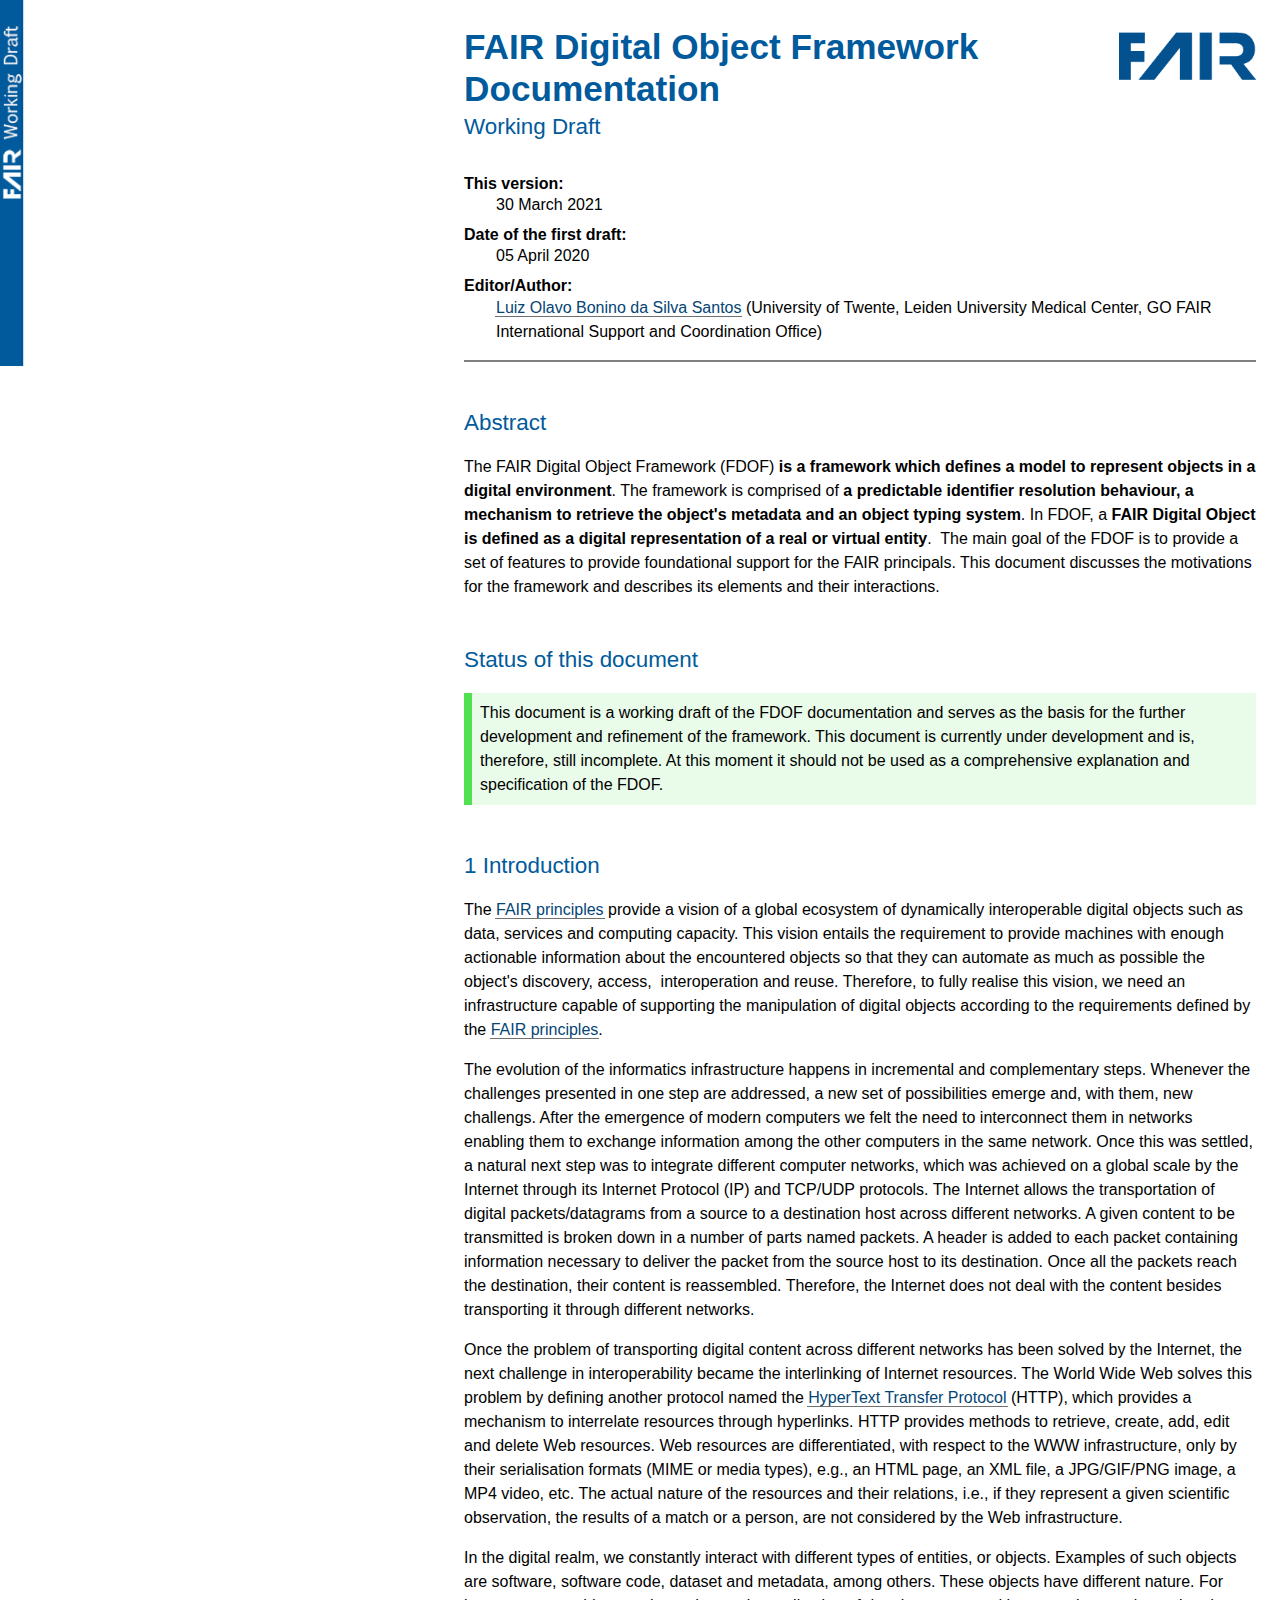
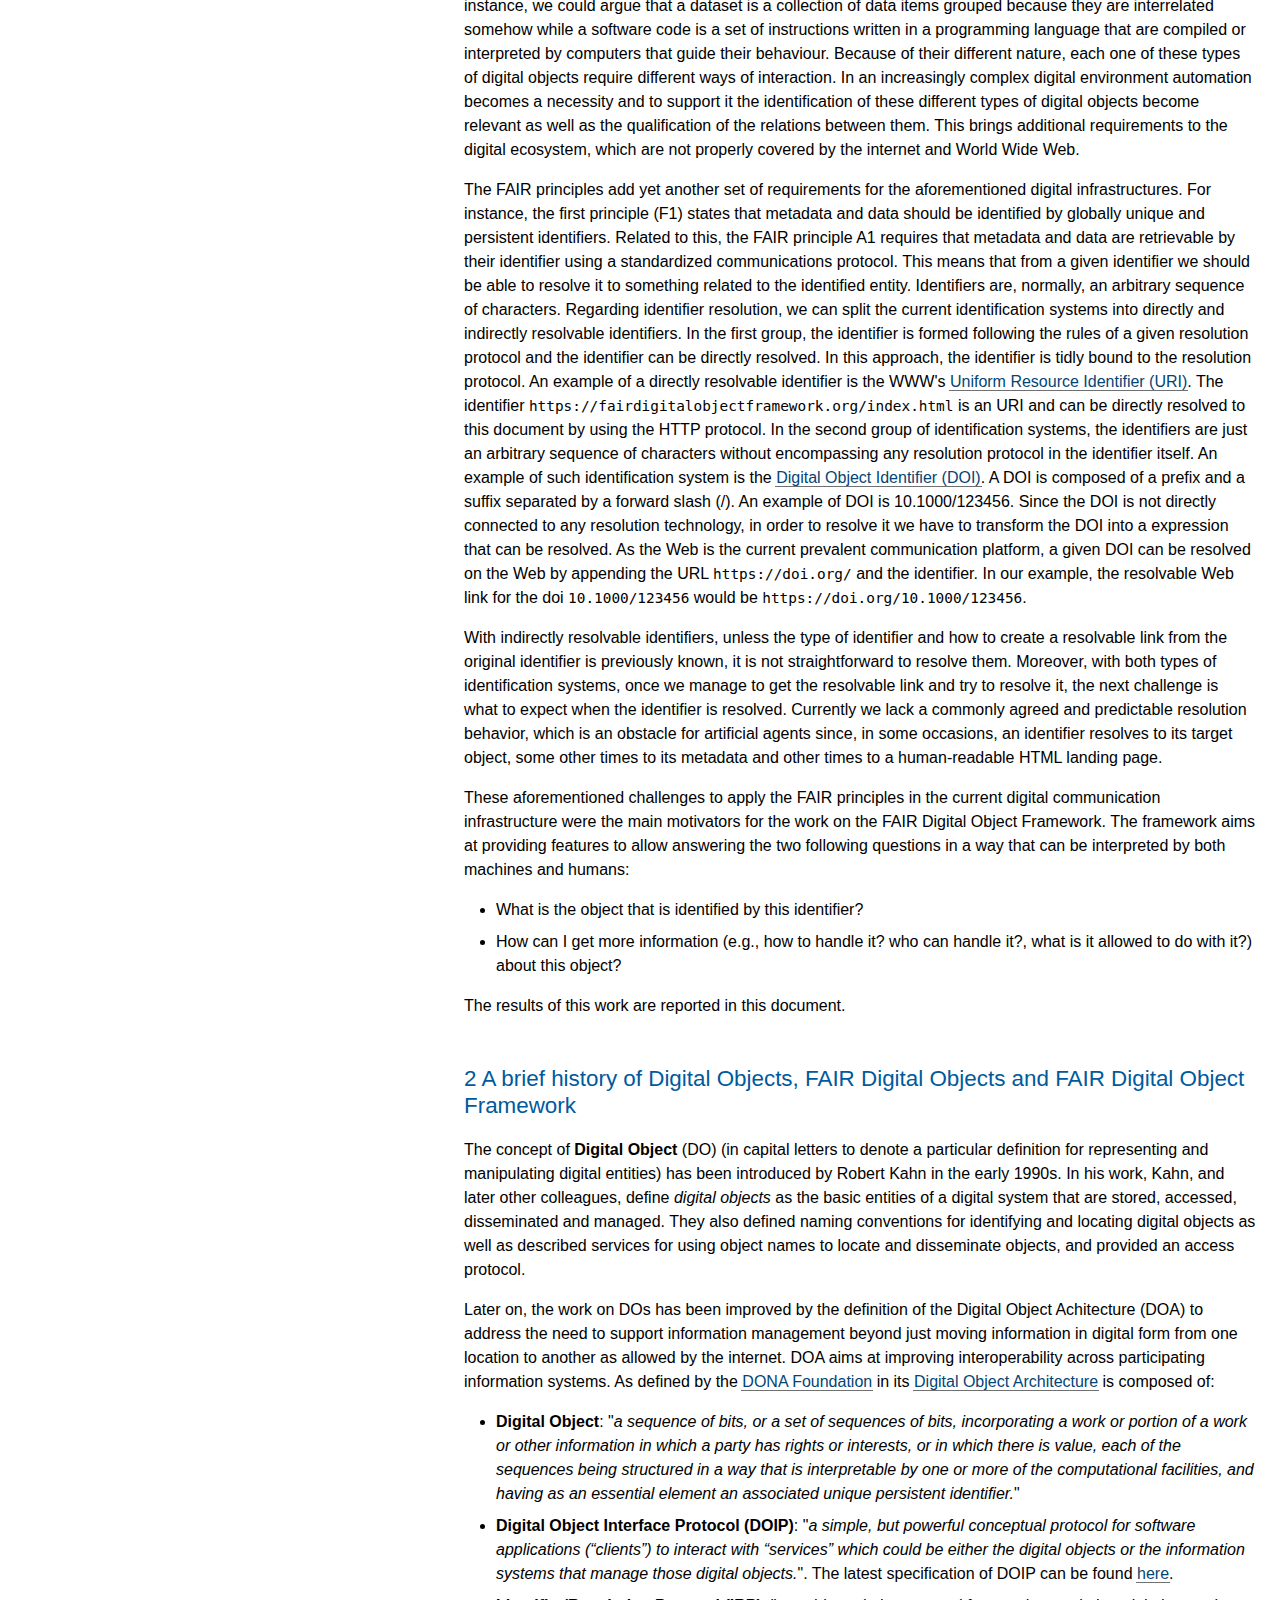
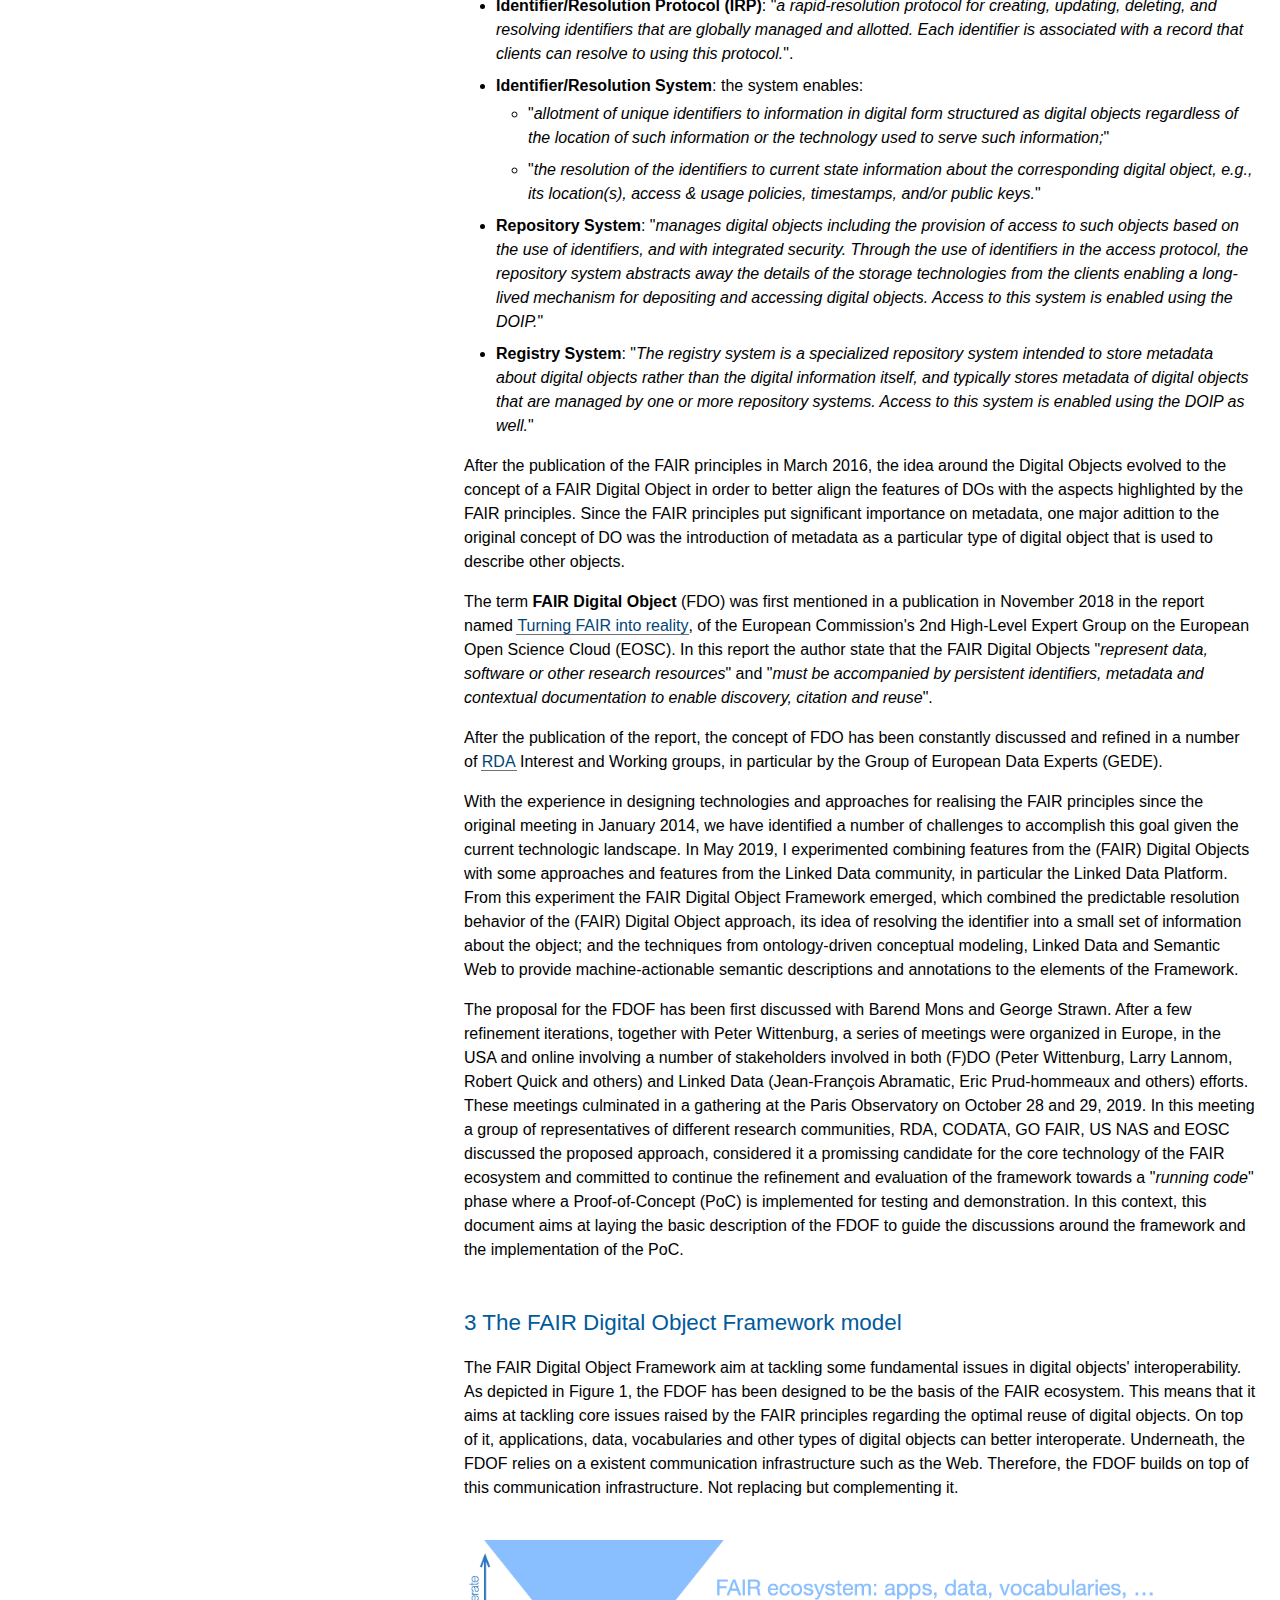
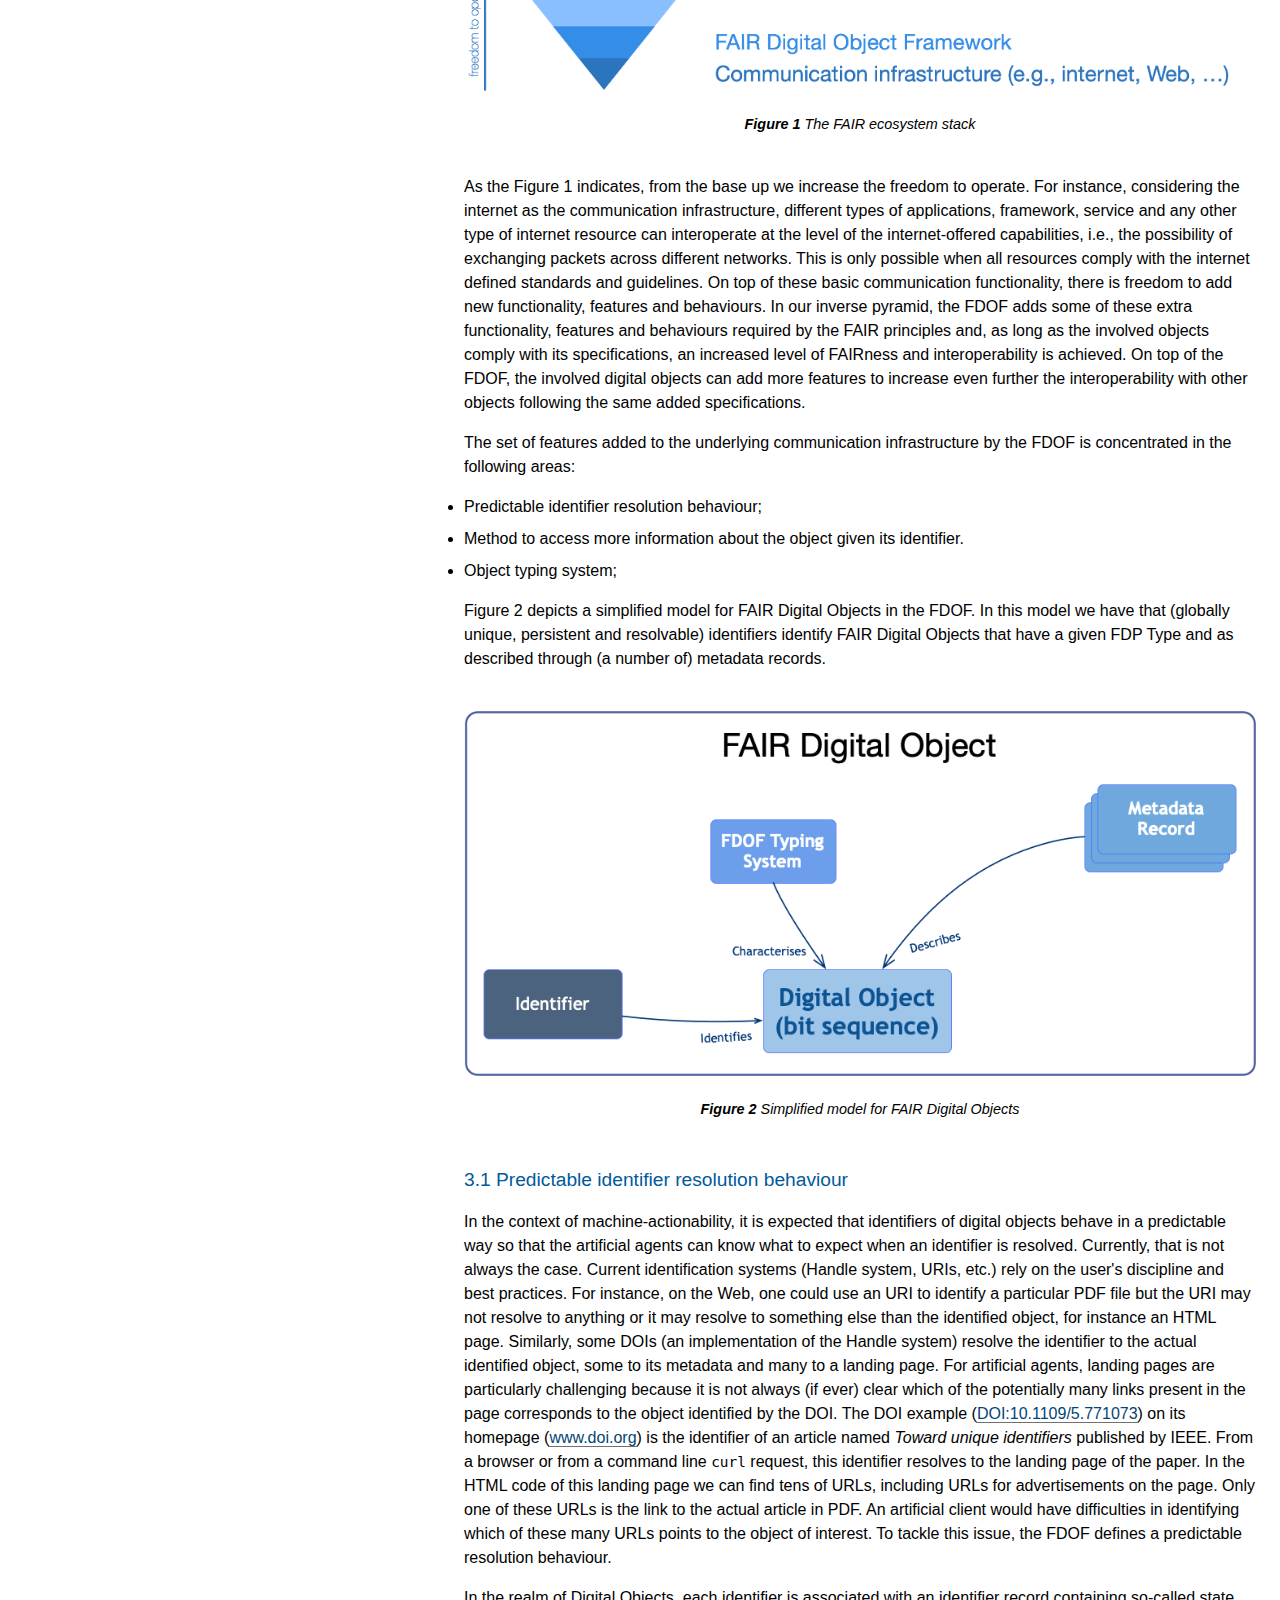
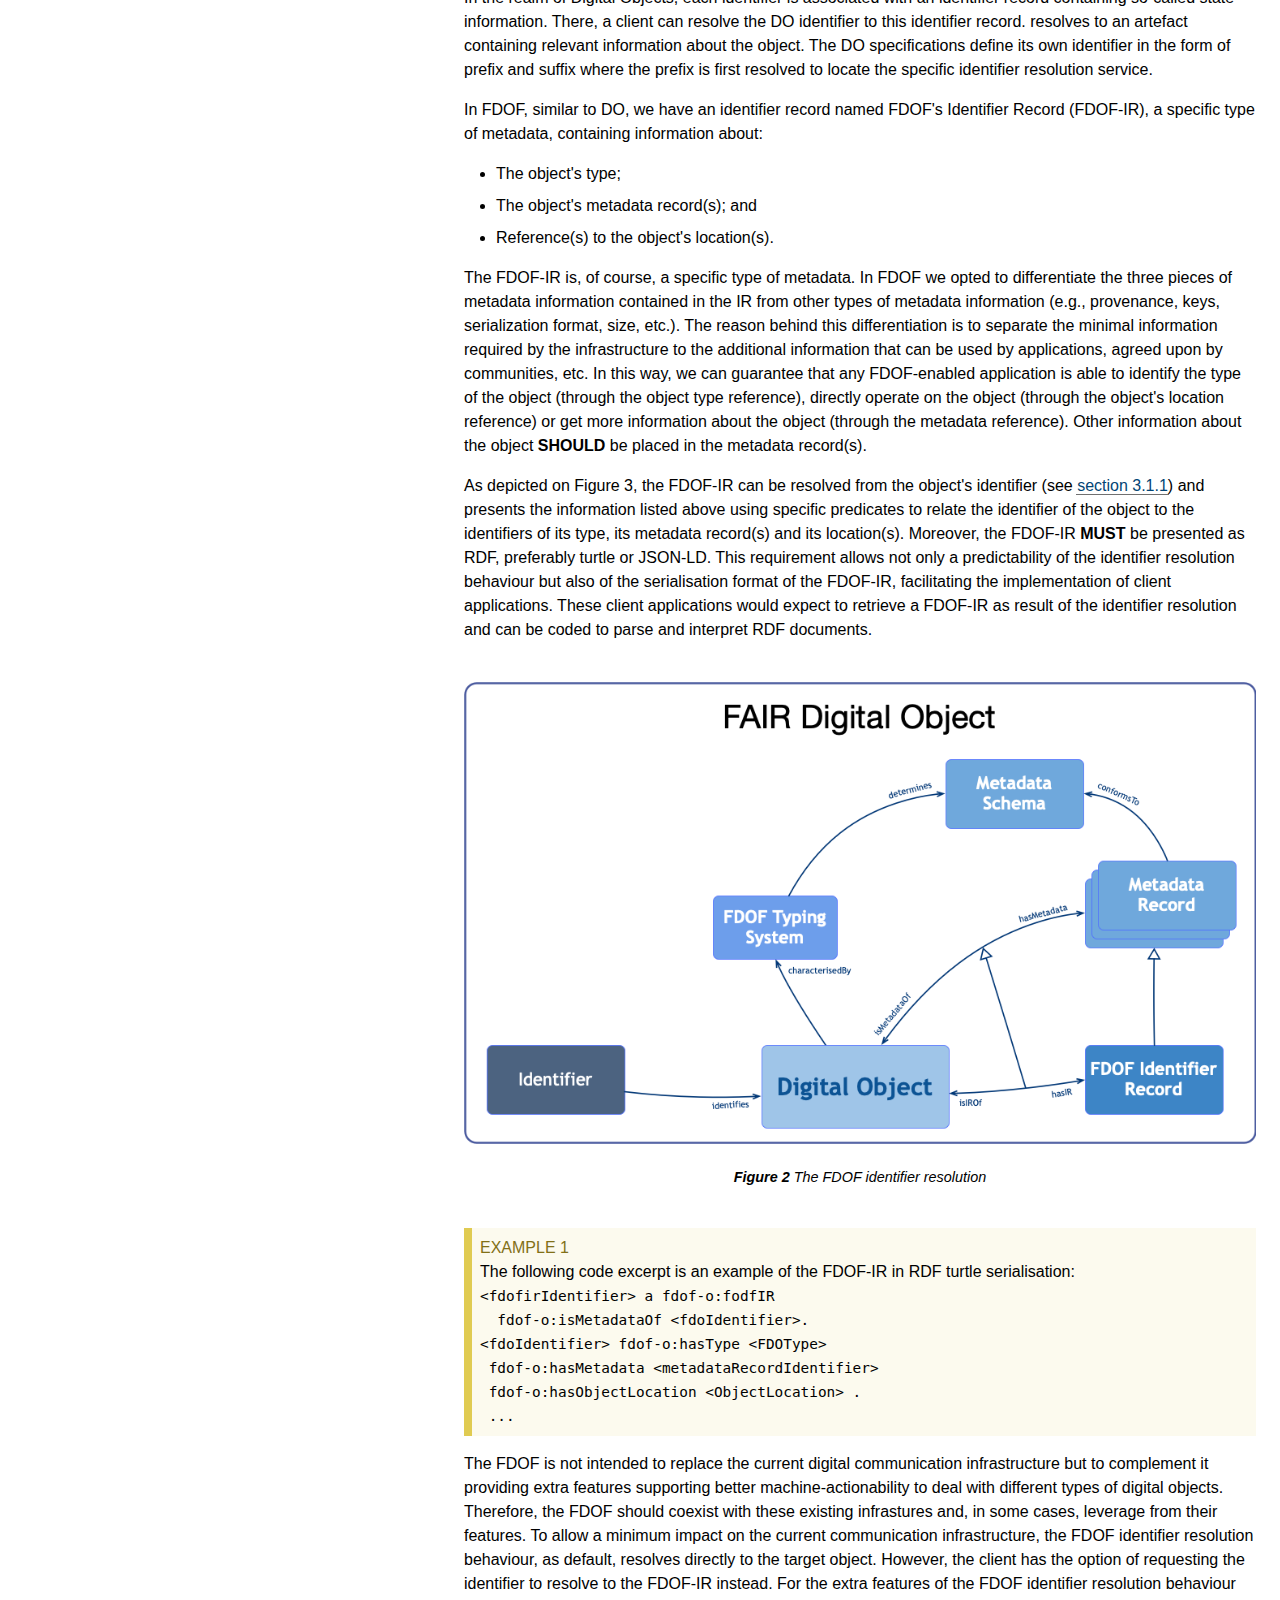
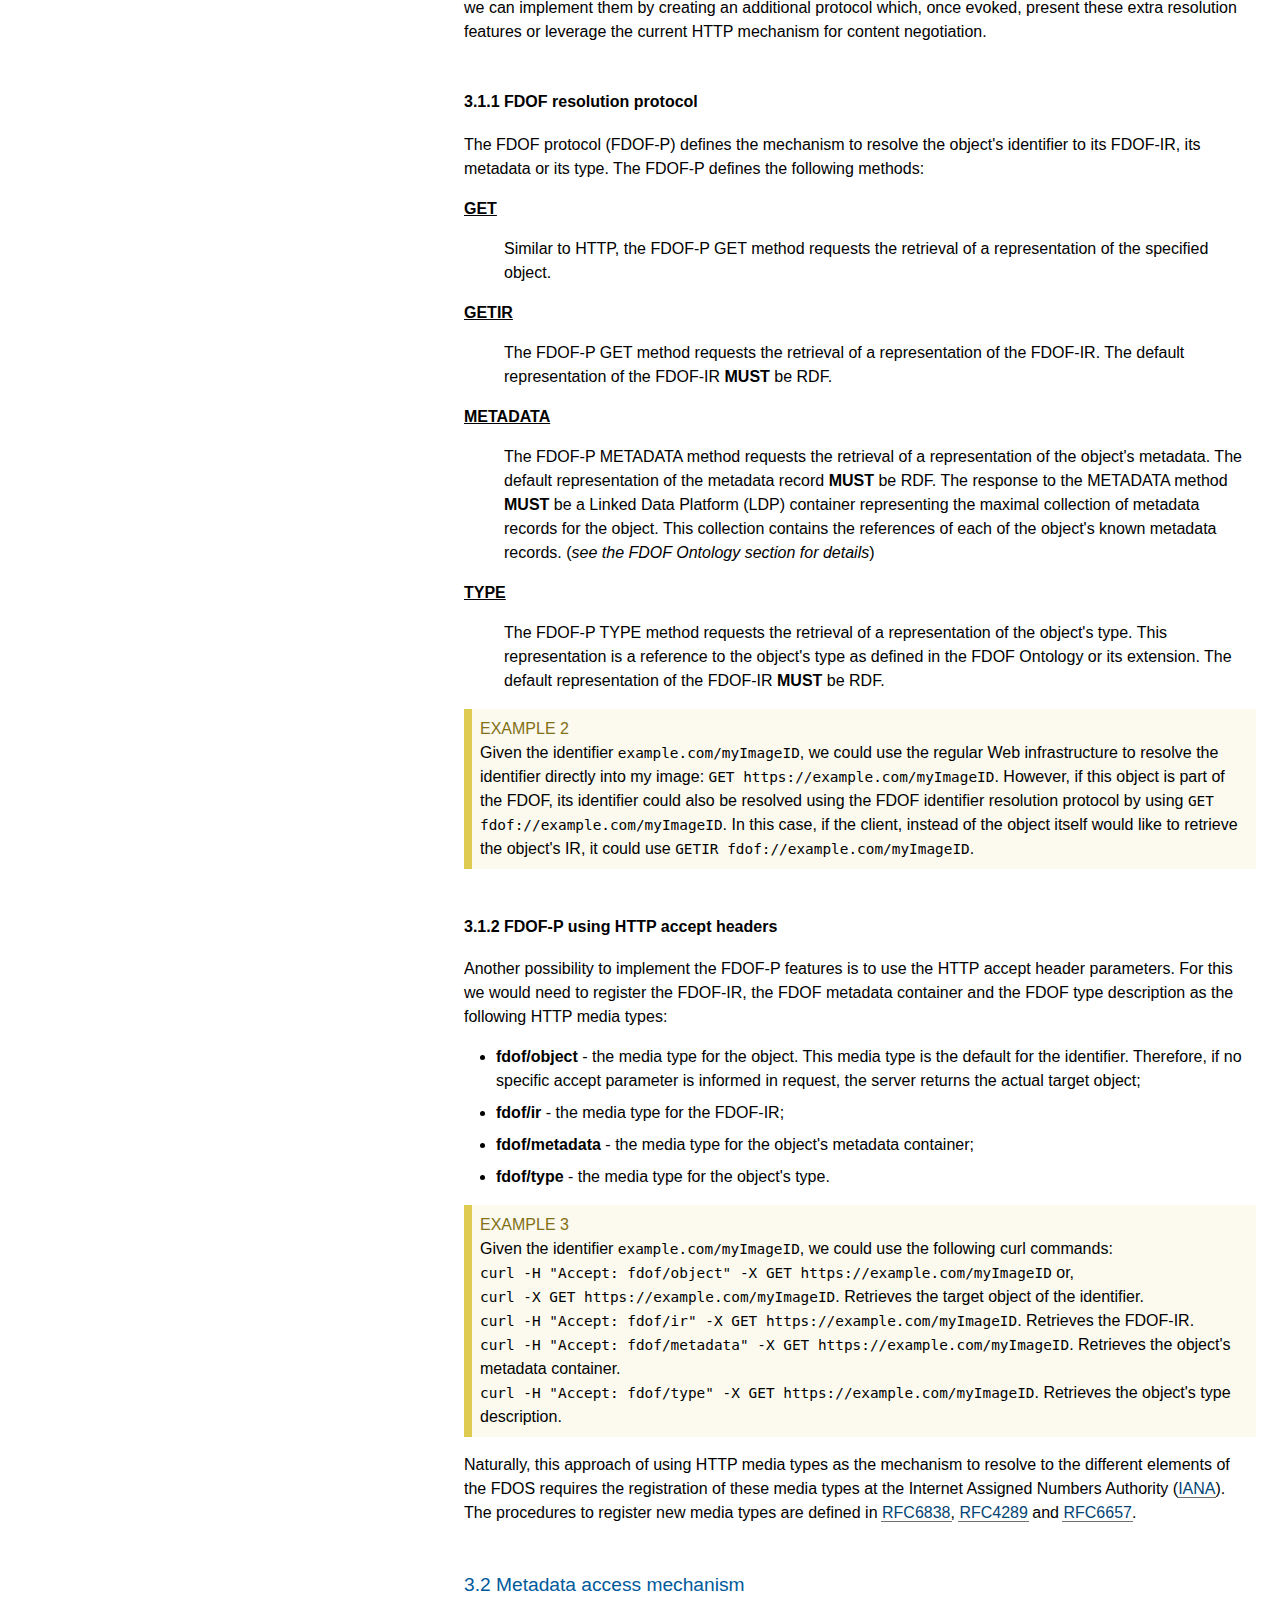
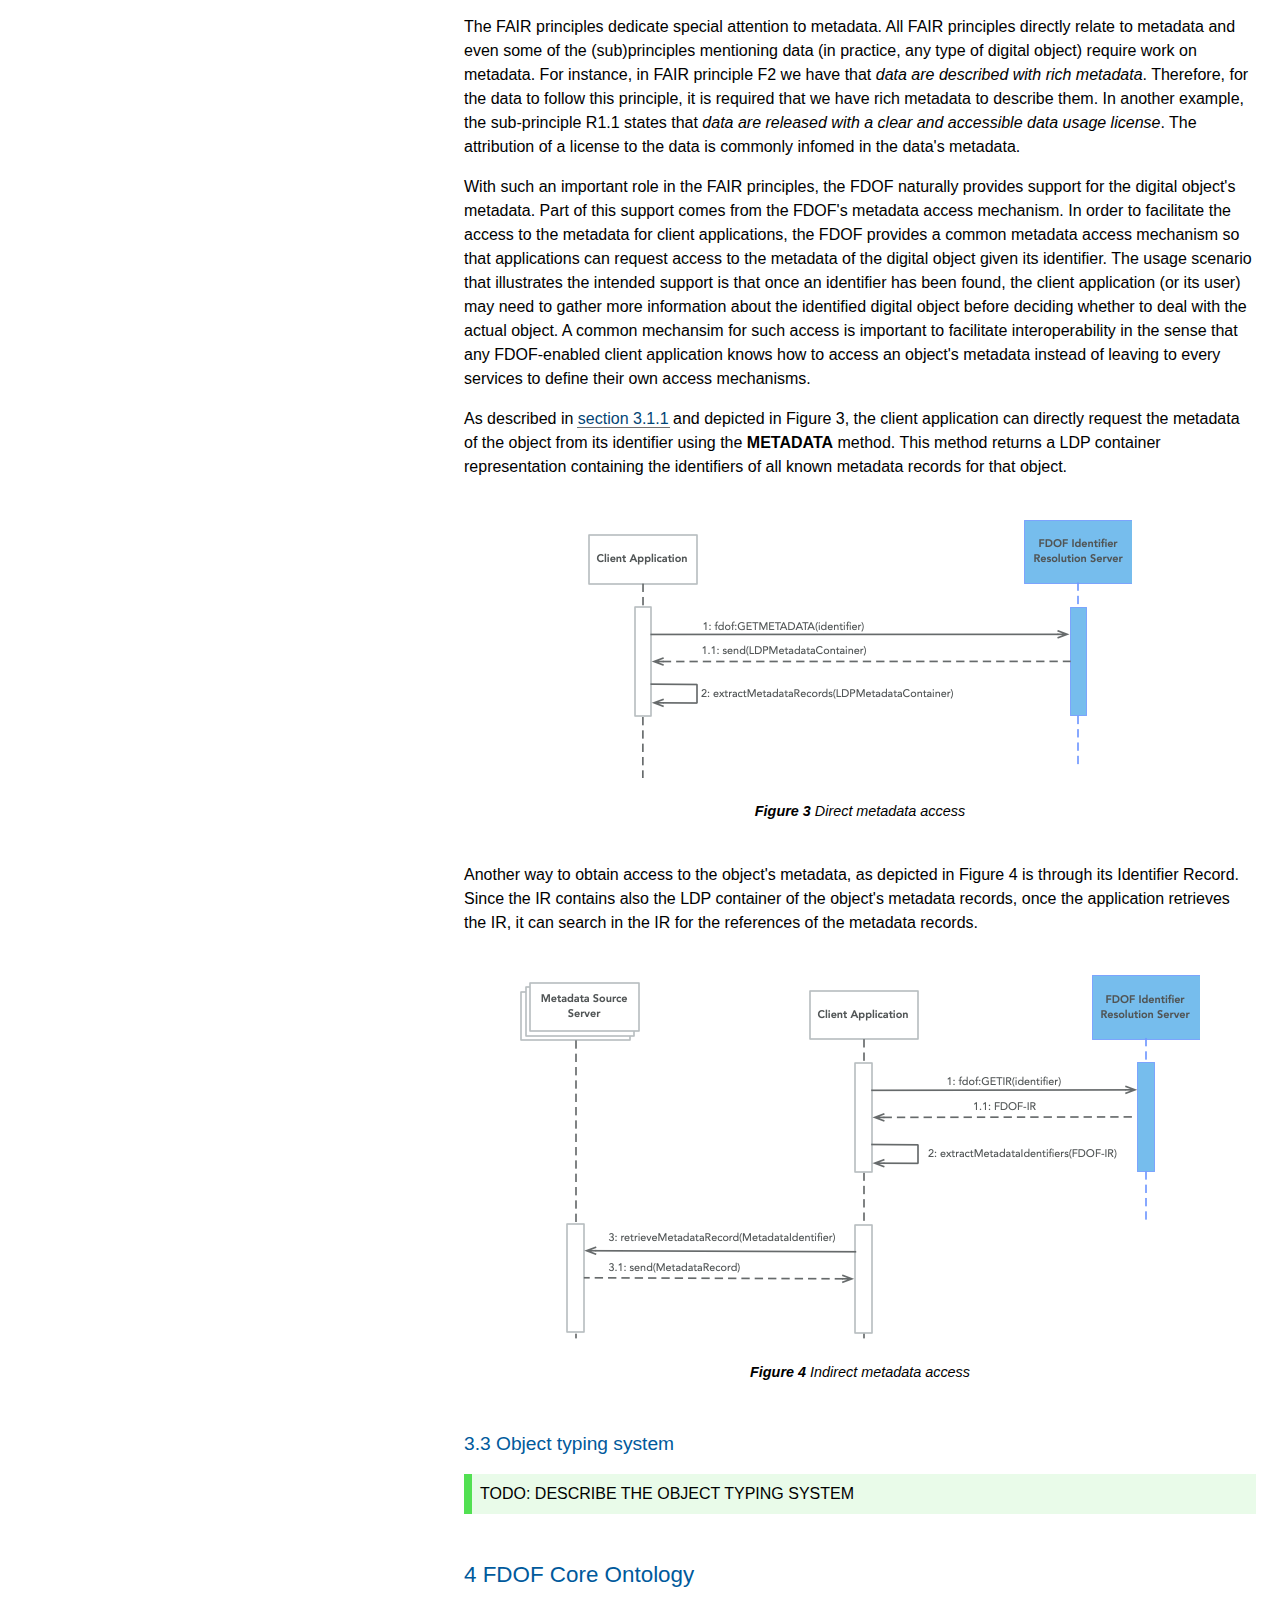
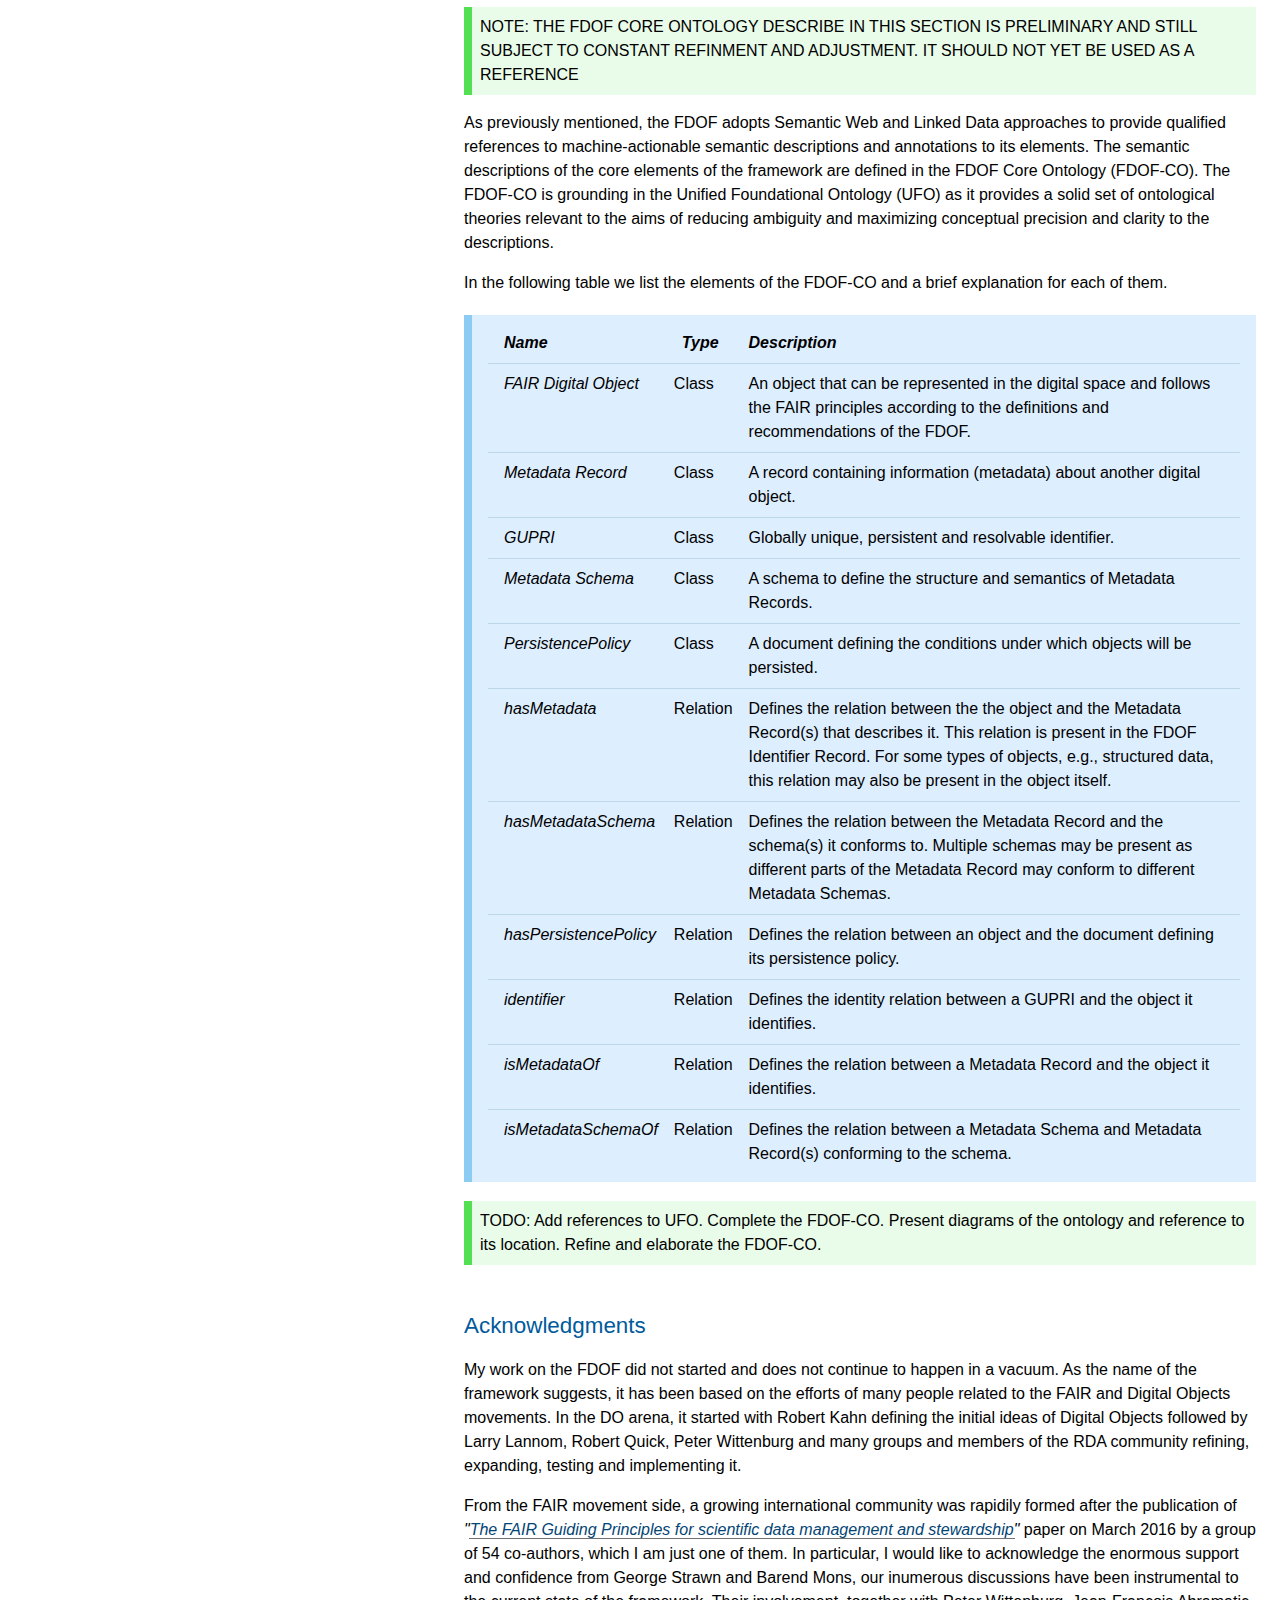
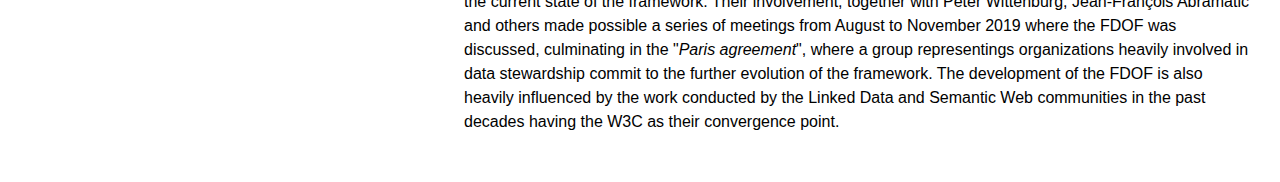
<file: fdof-o.html>
<!doctype html><html lang="en">

	<head>
		<meta charset="utf-8">
		<meta content="text/html; charset=utf-8" http-equiv="Content-Type">
		<meta name="viewport" content="width=device-width, initial-scale=1, shrink-to-fit=no">
		<title>FAIR Digital Object Framework Documentation</title>
		<link rel="stylesheet" href="W3C-REC.css">
		<style>
			.example::before {
				content: "Example";
				content: "Example " counter(example);
			}
			#example + p + p.example::before {
				content: "";
			}
			.overlarge {
				margin: 0 !important;
			}
		</style>
        <!-- Global site tag (gtag.js) - Google Analytics -->
        <script async src="https://www.googletagmanager.com/gtag/js?id=G-THD7CRFL5W"></script>
        <script>
            window.dataLayer = window.dataLayer || [];
            function gtag(){dataLayer.push(arguments);}
            gtag('js', new Date());

            gtag('config', 'G-THD7CRFL5W');
        </script>
	</head>
	
	<body class="h-entry">
		<div class="head">
			<p><a class="logo"><img alt="FAIR" height="48" src="images/logos/FAIR_logo.png"></a></p>
		  <h1 id="title">FAIR Digital Object Framework Documentation</h1>
			<h2 id="subtitle">Working Draft <!--, <time class="dt-updated" datetime="2020-04-05">05 April 2020</time>--></h2>
			
			<div>
				<dl>
     <!--dt>This version:
     <dd><a class="u-url" href="http://fantasai.inkedblade.net/style/design/w3c-restyle/2016/">http://fantasai.inkedblade.net/style/design/w3c-restyle/2016/</a>
     <dt>Latest version:
     <dd><a href="https://www.w3.org/StyleSheets/TR/">https://www.w3.org/StyleSheets/TR/</a>
     <dt>Previous Versions:
     <dd><a href="http://www.w3.org/TR/2012/WD-css3-text-20121113/" rel="previous">http://www.w3.org/TR/2012/WD-css3-text-20121113/</a>
     <dt>Feedback:
     <dd><span><a href="mailto:l.o.bonino@utwente.nl?subject=%5Bfdof-spec%5D%20YOUR%20TOPIC%20HERE">l.o.bonino@utwente.nl</a></span>
     <dt>Test Suite:
     <dd><a href="http://fantasai.inkedblade.net/style/design/w3c-restyle/2016/sample">http://fantasai.inkedblade.net/style/design/w3c-restyle/2016/sample</a>
     <dt>Issue Tracking:
     <dd><a href="https://github.com/w3c/tr-design/issues/">GitHub</a>
     <dd><a href="#issues-index">Inline In Spec</a-->
				  <dt>This version:</dt>
					<dd>30 March 2021</dd>
					<dt>Date of the first draft:</dt>
					<dd>05 April 2020</dd>
				  <dt class="editor">Editor/Author:</dt>
					<dd class="editor p-author h-card vcard"><a class="p-name fn u-url url" href="mailto:l.o.bonino@utwente.nl">Luiz Olavo Bonino da Silva Santos</a> (<span class="p-org org">University of Twente, Leiden University Medical Center, GO FAIR International Support and Coordination Office</span>)</dd>
				</dl>
			</div>
			<div></div>
			<hr title="Separator for header"/>
		</div>
		<h2 id="abstract">Abstract</h2>
		<div>
			<p>The FAIR Digital Object Framework (FDOF)<strong> is a framework which defines a model to represent objects in a digital environment</strong>. The framework  is comprised of <strong>a predictable identifier resolution behaviour,       a mechanism to retrieve the object's metadata and an object typing system</strong>. In FDOF, a <strong>FAIR Digital Object is defined as a digital representation of a real or virtual  entity</strong>.&nbsp; The main goal of the FDOF is to provide a set of features to provide foundational support for the FAIR principals. This document discusses the motivations for the framework and describes its elements and their interactions.</p>
		</div>
		<h2 id="status">Status of this document</h2>
	<div>
			<p class="note">This document is a working draft of the FDOF documentation and serves as the basis for the further development and refinement of the framework. This document is currently under development and is, therefore, still incomplete. At this moment it should not be used as a comprehensive explanation and specification of the FDOF.&nbsp;</p>
			<p></p>
		</div>

	 <!--
<nav id="toc">
  <h2>Table of Contents</h2>
  <ol class="toc" role="directory">
    <li><a href="#intro"><span class="secno">1</span>
      Introduction</a>
      <ol>
        <li><a href="#conventions"><span class="secno">1.1</span>
          Document Conventions</a>
      </ol>
    <li><a href="#conventions"><span class="secno">2</span>
      Features of the New Style Sheet</a>
      <ol>
        <li><a href="#indexing"><span class="secno">2.1</span>
          Indexing</a>
          <ol>
            <li><a href="#index-toc"><span class="secno">2.1.1</span>
              Table of Contents</a>
            <li><a href="#index-lists"><span class="secno">2.1.2</span>
              Index Lists</a>
            <li><a href="#index-tables"><span class="secno">2.1.3</span>
              Switch Statements</a>
            <li><a href="#numbering"><span class="secno">2.1.4</span>
              Section Numbers and Anchoring</a>
          </ol>
        <li><a href="#boxes"><span class="secno">2.2</span>
          Special Boxes</a>
          <ol>
            <li><a href="#def"><span class="secno">2.2.1</span>
              Definition Boxes</a>
            <li><a href="#note"><span class="secno">2.2.2</span>
              Note Boxes</a>
            <li><a href="#example"><span class="secno">2.2.3</span>
              Example Boxes</a>
            <li><a href="#issue"><span class="secno">2.2.4</span>
              Issue Boxes</a>
            <li><a href="#advisement"><span class="secno">2.2.5</span>
              Advisement Boxes</a>
            <li><a href="#obsolete"><span class="secno">2.2.5</span>
              Annoying Spec Obsoletion Boxes</a>
          </ol>
        <li><a href="#structural"><span class="secno">2.3</span>
          Structural Markup</a>
          <ol>
            <li><a href="#figure"><span class="secno">2.3.1</span>
              Figures and Captions</a>
            <li><a href="#table"><span class="secno">2.3.2</span>
              Data Tables</a>
            <li><a href="#switch"><span class="secno">2.3.3</span>
              Switch Statements</a>
            <li><a href="#algorithm"><span class="secno">2.3.4</span>
              Algorithm Lists</a>
            <li><a href="#advisement"><span class="secno">2.3.5</span>
              Advisement Boxes</a>
            <li><a href="#change"><span class="secno">2.3.6</span>
              Change Marks</a>
            <li><a href="#inline"><span class="secno">2.3.7</span>
              Recommended Inline Markup</a>
          </ol>
        <li><a href="#misc"><span class="secno">2.4</span>
          Miscellaneous</a>
          <ol>
            <li><a href="#overlarge"><span class="secno">2.4.1</span>
              Overlarge Elements</a>
          </ol>
      </ol>
    <li>
     <a href="#h2"><span class="secno">3</span>
     Sample Headers Section</a>
      <ol>
        <li><a href="#h3"><span class="secno">3.1</span>
          Header Level 3</a>
        <li><a href="#h3"><span class="secno">3.2</span>
          Header Level 3</a>
          <ol>
            <li><a href="#h4"><span class="secno">3.2.1</span>
              Header Level 4</a>
            <li><a href="#h4"><span class="secno">3.2.2</span>
              Header Level 4</a>
              <ol>
                <li><a href="#h5"><span class="secno">3.2.2.1</span>
                  Header Level 5</a>
                <li><a href="#h5"><span class="secno">3.2.2.2</span>
                  Header Level 5</a>
                  <ol>
                    <li><a href="#h6"><span class="secno">3.2.2.2.1</span>
                      Header Level 6</a>
                    <li><a href="#h6"><span class="secno">3.2.2.2.2</span>
                      Header Level 6</a>
                  </ol>
                <li><a href="#h5"><span class="secno">3.2.2.3</span>
                  Header Level 5</a>
              </ol>
            <li><a href="#h4"><span class="secno">3.2.3</span>
              Header Level 4</a>
          </ol>
        <li><a href="#h3"><span class="secno">3.3</span>
          Header Level 3</a>
      </ol>
    <li>
     <a href="#css"><span class="secno">7</span>
      Sample CSS Section</a>
      <ol>
        <li><a href="#text-align-property"><span class="secno">7.1</span>
          Text Alignment: the <code class="property">text-align</code> shorthand</a>
        <li><a href="#text-align-all-property"><span class="secno">7.2</span>
          Default Text Alignment: the <code class="property">text-align-all</code> property</a>
        <li><a href="#text-align-last-property"><span class="secno">7.3</span>
          Last Line Alignment: the <code class="property">text-align-last</code> property</a>
        <li><a href="#text-justify-property"><span class="secno">7.4</span>
          Justification Method: the <code class="property">text-justify</code> property</a>
           <ol>
             <li><a href="#expanding-text"><span class="secno">7.4.1</span>
               Expanding and Compressing Text</a>
             <li><a href="#justify-symbols"><span class="secno">7.4.2</span>
               Handling Symbols and Punctuation</a>
             <li><a href="#justify-limits"><span class="secno">7.4.3</span>
               Unexpandable Text</a>
             <li><a href="#justify-cursive"><span class="secno">7.4.4</span>
               Cursive Scripts</a>
             <li><a href="#justify-algos"><span class="secno">7.4.5</span>
               Possible Algorithms</a>
           </ol>
      </ol>
    <li>
     <a href="#index"><span class="secno">A</span>
       Index</a>
       <ol>
         <li><a href="#index-defined-here"><span class="secno">A.1</span>
           Terms defined by this specification</a>
         <li><a href="#index-defined-elsewhere"><span class="secno">A.2</span>
           Terms defined by reference</a>
       </ol>
    <li>
     <a href="#references"><span class="secno">B</span>
       References</a>
       <ol>
         <li><a href="#normative"><span class="secno">B.1</span>
           Normative References</a>
         <li><a href="#informative"><span class="secno">B.2</span>
           Informative References</a>
       </ol>
    <li><a href="#property-index"><span class="secno">C</span>
      Property Index</a>
  </ol>
</nav>

-->

		<main>
			<h2 id="intro"><span class="secno">1 </span> Introduction</h2>
			
				<p>The <a href="https://www.nature.com/articles/sdata201618">FAIR principles</a> provide a vision of a global ecosystem of dynamically interoperable digital objects such as data, services and computing capacity. This vision entails the requirement to provide machines with  enough actionable information about the encountered objects so that they can automate as much as possible the object's discovery, access,&nbsp; interoperation and reuse. Therefore, to fully realise this vision, we need an infrastructure capable of supporting the manipulation of digital objects according to the requirements defined by the <a href="https://www.nature.com/articles/sdata201618">FAIR principles</a>.</p>

				<p>The evolution of the informatics infrastructure  happens in incremental and complementary steps. Whenever the challenges presented in one step are addressed, a new set of possibilities emerge and, with them, new challengs. After the emergence of modern computers we felt the need to interconnect them in  networks enabling them to exchange information among the other computers in the same network. Once this was settled, a natural next step was to integrate different computer networks, which was achieved on a global scale by the Internet through its Internet Protocol (IP) and TCP/UDP protocols. The Internet allows the transportation of digital packets/datagrams from a source  to a destination host across different networks. A given content to be transmitted is broken down in a number of parts named packets. A header is added to each packet containing information necessary to deliver the packet from the source host to its destination. Once all the packets reach the destination, their content is reassembled. Therefore, the Internet does not deal with the content besides transporting it through different networks.</p>

				<p>Once the problem of transporting digital content across different networks has been solved by the Internet, the next challenge in interoperability became the interlinking of Internet resources. The World Wide Web solves this problem by defining another protocol named the <a href="https://en.wikipedia.org/wiki/Hypertext_Transfer_Protocol">HyperText Transfer Protocol</a> (HTTP), which provides a mechanism to interrelate resources through hyperlinks. HTTP provides methods to retrieve, create, add, edit and delete Web resources. Web resources are differentiated, with respect to the WWW infrastructure, only by their serialisation formats (MIME or media types), e.g., an HTML page, an XML file, a JPG/GIF/PNG image, a MP4 video, etc. The actual nature of the resources and their relations, i.e., if they represent a given scientific observation, the results of a match or a person, are not considered by the Web infrastructure.</p>

				<p>In the digital realm, we constantly interact with different types of entities, or objects. Examples of such objects are software, software code, dataset and metadata, among others. These objects have different nature. For instance, we could argue that a dataset is  a collection of data items grouped because they are interrelated somehow while a software code is a set of instructions written in a programming language that are compiled or interpreted by computers that guide their behaviour. Because of their different nature, each one of these types of digital objects require different ways of interaction. In an increasingly complex digital environment automation becomes a necessity and to support it the identification of these different types of digital objects become relevant as well as the qualification of the relations between them. This brings additional requirements to the digital ecosystem, which are not properly covered by the internet and World Wide Web.</p>

				<p>The FAIR principles add yet another set of requirements for the aforementioned digital infrastructures. For instance, the first principle (F1) states that metadata and data should be identified by globally unique and persistent identifiers. Related to this, the FAIR principle A1 requires that metadata and data are retrievable by their identifier using a standardized communications protocol. This means that from a given identifier we should be able to resolve it to something related to the identified entity. Identifiers are, normally, an arbitrary sequence of characters. Regarding identifier resolution, we can split the current identification systems into directly and indirectly resolvable identifiers. In the first group, the identifier is formed following the rules of a given resolution protocol and the identifier can be directly resolved. In this approach, the identifier is tidly bound to the resolution protocol. An example of a directly resolvable identifier is the WWW's <a href="https://tools.ietf.org/html/rfc3986">Uniform Resource Identifier (URI)</a>. The identifier <code>https://fairdigitalobjectframework.org/index.html</code> is an URI and can be directly resolved to this document by using the HTTP protocol. In the second group of identification systems, the identifiers are just an arbitrary sequence of characters without encompassing any resolution protocol in the identifier itself. An example of such identification system is the <a href="https://www.doi.org" target="_blank">Digital Object Identifier (DOI)</a>. A DOI is composed of a prefix and a suffix separated by a forward slash (/). An example of DOI is 10.1000/123456. Since the DOI is not directly connected to any resolution technology, in order to resolve it we have to transform the DOI into a expression that can be resolved. As the Web is the current prevalent communication platform, a given DOI can be resolved on the Web by appending the URL <code>https://doi.org/</code> and the identifier. In our example, the resolvable Web link for the doi <code>10.1000/123456</code> would be <code>https://doi.org/10.1000/123456</code>.</p>

				<p>With indirectly resolvable identifiers, unless the type of identifier and how to create a resolvable link from the original identifier is previously known, it is not straightforward to resolve them. Moreover, with both types of identification systems, once we manage to get the resolvable link and try to resolve it, the next challenge is what to expect when the identifier is resolved. Currently we lack a commonly agreed and predictable resolution behavior, which is an obstacle for artificial agents since, in some occasions, an identifier resolves to its target object, some other times to its metadata and other times to a human-readable HTML landing page.</p>

				<p>These aforementioned challenges to apply the FAIR principles in the current digital communication infrastructure were the main motivators for the work on the FAIR Digital Object Framework. The framework aims at providing features to allow answering the two following questions in a way that can be interpreted by both machines and humans:</p>
			
				<ul>
					<li>What is the object that is identified by this identifier?</li>
					<li>How can I get more information (e.g., how to handle it? who can handle it?, what is it allowed to do with it?) about this object?</li>
				</ul>
				
				<p>The results of this work are reported in this document.</p>
			
<h2 id="fdofhistory"><span class="secno">2 </span>A brief history of Digital Objects, FAIR Digital Objects and FAIR Digital Object Framework</h2>
			
				<p>The concept of <strong>Digital Object</strong> (DO) (in capital letters to denote a particular definition for representing and manipulating digital entities) has been introduced by Robert Kahn in the early 1990s. In his work, Kahn, and later other colleagues, define <em>digital objects</em> as the basic entities of a digital system that are stored, accessed, disseminated and managed. They also defined naming conventions for identifying and locating digital objects as well as described services for using object names to locate and disseminate objects, and provided an access protocol.</p>

				<p>Later on, the work on DOs has been improved by the definition of the Digital Object Achitecture (DOA) to address the need to support information management beyond just moving information in digital form from one location to another as allowed by the internet. DOA aims at improving interoperability across participating information systems. As defined by the <a href="https://www.dona.net/">DONA Foundation</a> in its <a href="https://www.dona.net/digitalobjectarchitecture">Digital Object Architecture</a> is composed of:</p>

				<ul>
					<li><strong>Digital Object</strong>: "<em>a sequence of bits, or a set of sequences of bits, incorporating a work or portion of a work or other information in which a party has rights or interests, or in which there is value, each of the sequences being structured in a way that is interpretable by one or more of the computational facilities, and having as an essential element an associated unique persistent identifier.</em>"</li>

					<li><strong>Digital Object Interface Protocol (DOIP)</strong>: "<em>a simple, but powerful conceptual protocol for software applications (“clients”) to interact with “services” which could be either the digital objects or the information systems that manage those digital objects.</em>". The latest specification of DOIP can be found <a href="https://www.dona.net/sites/default/files/2018-11/DOIPv2Spec_1.pdf">here</a>.</li>

					<li><strong>Identifier/Resolution Protocol (IRP)</strong>: "<em>a rapid-resolution protocol for creating, updating, deleting, and resolving identifiers that are globally managed and allotted. Each identifier is associated with a record that clients can resolve to using this protocol.</em>". </li>

					<li><strong>Identifier/Resolution System</strong>: the system enables:
						<ul>
							<li>"<em>allotment of unique identifiers to information in digital form structured as digital objects regardless of the location of such information or the technology used to serve such information;</em>"</li>
							<li>"<em>the resolution of the identifiers to current state information about the corresponding digital object, e.g., its location(s), access & usage policies, timestamps, and/or public keys.</em>"</li>
						</ul>
					</li>

					<li><strong>Repository System</strong>: "<em>manages digital objects including the provision of access to such objects based on the use of identifiers, and with integrated security. Through the use of identifiers in the access protocol, the repository system abstracts away the details of the storage technologies from the clients enabling a long-lived mechanism for depositing and accessing digital objects. Access to this system is enabled using the DOIP.</em>"</li>

					<li><strong>Registry System</strong>: "<em>The registry system is a specialized repository system intended to store metadata about digital objects rather than the digital information itself, and typically stores metadata of digital objects that are managed by one or more repository systems. Access to this system is enabled using the DOIP as well.</em>"</li>
				</ul>

				<p>After the publication of the FAIR principles in March 2016, the idea around the Digital Objects evolved to the concept of a FAIR Digital Object in order to better align the features of DOs with the aspects highlighted by the FAIR principles. Since the FAIR principles put significant importance on metadata, one major adittion to the original concept of DO was the introduction of metadata as a particular type of digital object that is used to describe other objects.</p>

				<p>The term <strong>FAIR Digital Object</strong> (FDO) was first mentioned in a publication in November 2018 in the report named <a href="https://ec.europa.eu/info/publications/turning-fair-reality_en">Turning FAIR into reality</a>, of the European Commission's 2nd High-Level Expert Group on the European Open Science Cloud (EOSC). In this report the author state that the FAIR Digital Objects "<em>represent data, software or other research resources</em>" and "<em>must be accompanied by persistent identifiers, metadata and contextual documentation to enable discovery, citation and reuse</em>".</p>

				<p>After the publication of the report, the concept of FDO has been constantly discussed and refined in a number of <a href="https://www.rd-alliance.org">RDA</a> Interest and Working groups, in particular by the Group of European Data Experts (GEDE).</p>

				<p>With the experience in designing technologies and approaches for realising the FAIR principles since the original meeting in January 2014, we have identified a number of challenges to accomplish this goal given the current technologic landscape. In May 2019, I experimented combining features from the (FAIR) Digital Objects with some approaches and features from the Linked Data community, in particular the Linked Data Platform. From this experiment the FAIR Digital Object Framework emerged, which combined the predictable resolution behavior of the (FAIR) Digital Object approach, its idea of resolving the identifier into a small set of information about the object; and the techniques from ontology-driven conceptual modeling, Linked Data and Semantic Web to provide machine-actionable semantic descriptions and annotations to the elements of the Framework.</p>

				<p>The proposal for the FDOF has been first discussed with Barend Mons and George Strawn. After a few refinement iterations, together with Peter Wittenburg, a series of meetings were organized in Europe, in the USA and online involving a number of stakeholders involved in both (F)DO (Peter Wittenburg, Larry Lannom, Robert Quick and others) and Linked Data (Jean-François Abramatic, Eric Prud-hommeaux and others) efforts. These meetings culminated in a gathering at the Paris Observatory on October 28 and 29, 2019. In this meeting a group of representatives of different research communities, RDA, CODATA, GO FAIR, US NAS and EOSC discussed the proposed approach, considered it a promissing candidate for the core technology of the FAIR ecosystem and committed to continue the refinement and evaluation of the framework towards a "<em>running code</em>" phase where a Proof-of-Concept (PoC) is implemented for testing and demonstration. In this context, this document aims at laying the basic description of the FDOF to guide the discussions around the framework and the implementation of the PoC.</p>
			
			<h2 id="fdomodel"><span class="secno">3 </span>The FAIR Digital Object Framework model</h2>
			
				<p>The FAIR Digital Object Framework aim at tackling some fundamental issues in digital objects' interoperability. As depicted in Figure 1, the FDOF has been designed to be the basis of the FAIR ecosystem. This means that it aims at tackling core issues raised by the FAIR principles regarding the optimal reuse of digital objects. On top of it, applications, data, vocabularies and other types of digital objects can better interoperate. Underneath, the FDOF relies on a existent communication infrastructure such as the Web. Therefore, the FDOF builds on top of this communication infrastructure. Not replacing but complementing it.</p>

				<figure>
					<p><img src="images/diagrams/Freedomtooperate.png" alt="Freedom to operate"/></p>
					<figcaption><span class="marker">Figure 1</span> The FAIR ecosystem stack</figcaption>
				</figure>

				<p>As the Figure 1 indicates, from the base up we increase the freedom to operate. For instance, considering the internet as the communication infrastructure, different types of applications, framework, service and any other type of internet resource can interoperate at the level of the internet-offered capabilities, i.e., the possibility of exchanging packets across different networks. This is only possible when all resources comply with the internet defined standards and guidelines. On top of these basic communication functionality, there is freedom to add new functionality, features and behaviours. In our inverse pyramid, the FDOF adds some of these extra functionality, features and behaviours required by the FAIR principles and, as long as the involved objects comply with its specifications, an increased level of FAIRness and interoperability is achieved. On top of the FDOF, the involved digital objects can add more features to increase even further the interoperability with other objects following the same added specifications. </p>

				<p>The set of features added to the underlying communication infrastructure by the FDOF is concentrated in the following areas:</p>

				<il>
					<li>Predictable identifier resolution behaviour;</li>
					<li>Method to access more information about the object given its identifier.</li>
					<li>Object typing system;</li>
				</il>
			
				<p>Figure 2 depicts a simplified model for FAIR Digital Objects in the FDOF. In this model we have that (globally unique, persistent and resolvable) identifiers identify FAIR Digital Objects that have a given FDP Type and as described through (a number of) metadata records.</p>
			
				<figure>
					<p><img src="images/diagrams/FDO_simplified.png" alt="FDO simplified model"/></p>
					<figcaption><span class="marker">Figure 2</span> Simplified model for FAIR Digital Objects</figcaption>
				</figure>

				<h3 id="resbehaviour"><span class="secno">3.1 </span>Predictable identifier resolution behaviour</h3>
			
					<p>In the context of machine-actionability, it is expected that identifiers of digital objects behave in a predictable way so that the artificial agents can know what to expect when an identifier is resolved. Currently, that is not always the case. Current identification systems (Handle system, URIs, etc.) rely on the user's discipline and best practices. For instance, on the Web, one could use an URI to identify a particular PDF file but the URI may not resolve to anything or it may resolve to something else than the identified object, for instance an HTML page. Similarly, some DOIs (an implementation of the Handle system) resolve the identifier to the actual identified object, some to its metadata and many to a landing page. For artificial agents, landing pages are particularly challenging because it is not always (if ever) clear which of the potentially many links present in the page corresponds to the object identified by the DOI. The DOI example (<a href="https://doi.org/10.1109/5.771073">DOI:10.1109/5.771073</a>) on its homepage (<a href="https://doi.org">www.doi.org</a>) is the identifier of an article named <em>Toward unique identifiers</em> published by IEEE. From a browser or from a command line <code>curl</code> request, this identifier resolves to the landing page of the paper. In the HTML code of this landing page we can find tens of URLs, including URLs for advertisements on the page. Only one of these URLs is the link to the actual article in PDF. An artificial client would have difficulties in identifying which of these many URLs points to the object of interest. To tackle this issue, the FDOF defines a predictable resolution behaviour.</p>

					<p>In the realm of Digital Objects, each identifier is associated with an identifier record containing so-called state information. There, a client can resolve the DO identifier to this identifier record. resolves to an artefact containing relevant information about the object. The DO specifications define its own identifier in the form of prefix and suffix where the prefix is first resolved to locate the specific identifier resolution service.</p>
					
					<p>In  FDOF, similar to DO, we have an identifier record named FDOF's Identifier Record (FDOF-IR), a specific type of metadata, containing information about:</p>

					<ul>
						<li>The object's type;</li>
						<li>The object's metadata record(s); and</li>
						<li>Reference(s) to the object's location(s).</li>
					</ul>

					<p>The FDOF-IR is, of course, a specific type of metadata. In FDOF we opted to differentiate the three pieces of metadata information contained in the IR from other types of metadata information (e.g., provenance, keys, serialization format, size, etc.). The reason behind this differentiation is to separate the minimal information required by the infrastructure to the additional information that can be used by applications, agreed upon by communities, etc. In this way, we can guarantee that any FDOF-enabled application is able to identify the type of the object (through the object type reference), directly operate on the object (through the object's location reference) or get more information about the object (through the metadata reference). Other information about the object <strong>SHOULD</strong> be placed in the metadata record(s).</p>

					<p>As depicted on Figure 3, the FDOF-IR can be resolved from the object's identifier (see <a href="#fdofresprot">section 3.1.1</a>) and presents the information listed above using specific predicates to relate the identifier of the object to the identifiers of its type, its metadata record(s) and its location(s). Moreover, the FDOF-IR <strong>MUST</strong> be presented as RDF, preferably turtle or JSON-LD. This requirement allows not only a predictability of the identifier resolution behaviour but also of the serialisation format of the FDOF-IR, facilitating the implementation of client applications. These client applications would expect to retrieve a FDOF-IR as result of the identifier resolution and can be coded to parse and interpret RDF documents.</p>

					<figure>
						<p><img src="images/diagrams/FDOF-IR.png" alt="FDOF-IR"/></p>
						<figcaption><span class="marker">Figure 2</span> The FDOF identifier resolution</figcaption>
					</figure>

					<p class="example">
						<!--<span class="marker">EXAMPLE 1</span>-->
						The following code excerpt is an example of the FDOF-IR in RDF turtle serialisation:<br>
						<code>
							&lt;fdofirIdentifier&gt; a fdof-o:fodfIR<br>
							&nbsp;&nbsp;fdof-o:isMetadataOf &lt;fdoIdentifier&gt;.<br>
							&lt;fdoIdentifier&gt; fdof-o:hasType &lt;FDOType&gt;<br>
							&nbsp;fdof-o:hasMetadata &lt;metadataRecordIdentifier&gt;<br>
							&nbsp;fdof-o:hasObjectLocation &lt;ObjectLocation&gt; .<br>
							&nbsp;...
						</code>
					</p>					

					<p>The FDOF is not intended to replace the current digital communication infrastructure but to complement it providing extra features supporting better machine-actionability to deal with different types of digital objects. Therefore, the FDOF should coexist with these existing infrastures and, in some cases, leverage from their features. To allow a minimum impact on the current communication infrastructure, the FDOF identifier resolution behaviour, as default, resolves directly to the target object. However, the client has the option of requesting the identifier to resolve to the FDOF-IR instead. For the extra features of the FDOF identifier resolution behaviour we can implement them by creating an additional protocol which, once evoked, present these extra resolution features or leverage the current HTTP mechanism for content negotiation.</p>
			
					<h4 id="fdofresprot"><span class="secno">3.1.1 </span>FDOF resolution protocol</h4>
			
						<p>The FDOF protocol (FDOF-P) defines the mechanism to resolve the object's identifier to its FDOF-IR, its metadata or its type. The FDOF-P defines the following methods:</p>
						
						<p><strong><u>GET</u></strong></p>
						<p style="margin-left: 40px">Similar to HTTP, the FDOF-P GET method requests the retrieval of a representation of the specified object.</p>
			
						<p><strong><u>GETIR</u></strong></p>
						<p style="margin-left: 40px">The FDOF-P GET method requests the retrieval of a representation of the FDOF-IR. The default representation of the FDOF-IR <strong>MUST</strong> be RDF.</p>
			
						<p><strong><u>METADATA</u></strong></p>
						<p style="margin-left: 40px">The FDOF-P METADATA method requests the retrieval of a representation of the object's metadata. The default representation of the metadata record <strong>MUST</strong> be RDF. The response to the METADATA method <strong>MUST</strong> be a Linked Data Platform (LDP) container representing the maximal collection of metadata records for the object. This collection contains the references of each of the object's known metadata records. (<em>see the FDOF Ontology section for details</em>)</p>
			
						<p><strong><u>TYPE</u></strong></p>
						<p style="margin-left: 40px">The FDOF-P TYPE method requests the retrieval of a representation of the object's type. This representation is a reference to the object's type as defined in the FDOF Ontology or its extension. The default representation of the FDOF-IR <strong>MUST</strong> be RDF.</p>
			
						<p class="example">
							<!--<span class="marker">EXAMPLE 1</span>-->
							Given the identifier <code>example.com/myImageID</code>, we could use the regular Web infrastructure to resolve the identifier directly into my image: <code>GET https://example.com/myImageID</code>. However, if this object is part of the FDOF, its identifier could also be resolved using the FDOF identifier resolution protocol by using <code>GET fdof://example.com/myImageID</code>. In this case, if the client, instead of the object itself would like to retrieve the object's IR, it could use <code>GETIR fdof://example.com/myImageID</code>.
						</p>

					<h4 id="fdofhttpaccept"><span class="secno">3.1.2 </span>FDOF-P using HTTP accept headers</h4>
			
						<p>Another possibility to implement the FDOF-P features is to use the HTTP accept header parameters. For this we would need to register the FDOF-IR, the FDOF metadata container and the FDOF type description as the following HTTP media types:</p>
						
						<ul>
							<li><strong>fdof/object</strong> - the media type for the object. This media type is the default for the identifier. Therefore, if no specific accept parameter is informed in request, the server returns the actual target object;</li>
							<li><strong>fdof/ir</strong> - the media type for the FDOF-IR;</li>
							<li><strong>fdof/metadata</strong> - the media type for the object's metadata container;</li>
							<li><strong>fdof/type</strong> - the media type for the object's type.</li>
						</ul>
						
						<p class="example">
							Given the identifier <code>example.com/myImageID</code>, we could use the following curl commands:<br>
							<code>curl -H "Accept: fdof/object" -X GET https://example.com/myImageID</code> or, <br>
							<code>curl -X GET https://example.com/myImageID</code>. Retrieves the target object of the identifier.<br>
							<code>curl -H "Accept: fdof/ir" -X GET https://example.com/myImageID</code>. Retrieves the FDOF-IR.<br>
							<code>curl -H "Accept: fdof/metadata" -X GET https://example.com/myImageID</code>. Retrieves the object's metadata container.<br>
							<code>curl -H "Accept: fdof/type" -X GET https://example.com/myImageID</code>. Retrieves the object's type description.<br>
						</p>
			
						<p>Naturally, this approach of using HTTP media types as the mechanism to resolve to the different elements of the FDOS requires the registration of these media types at the Internet Assigned Numbers Authority (<a href="https://www.iana.org">IANA</a>). The procedures to register new media types are defined in <a href="https://www.iana.org/go/rfc6838">RFC6838</a>, <a href="https://www.iana.org/go/rfc4289">RFC4289</a> and <a href="https://www.iana.org/go/rfc6657">RFC6657</a>.</p>
			
				<h3 id="metadataaccess"><span class="secno">3.2 </span>Metadata access mechanism</h3>
				
					<p>The FAIR principles dedicate special attention to metadata. All FAIR principles directly relate to metadata and even some of the (sub)principles mentioning data (in practice, any type of digital object) require work on metadata. For instance, in FAIR principle F2 we have that <i>data are described with rich metadata</i>. Therefore, for the data to follow this principle, it is required that we have rich metadata to describe them. In another example, the sub-principle R1.1 states that <i>data are released with a clear and accessible data usage license</i>. The attribution of a license to the data is commonly infomed in the data's metadata.</p>
			
					<p>With such an important role in the FAIR principles, the FDOF naturally provides support for the digital object's metadata. Part of this support comes from the FDOF's metadata access mechanism. In order to facilitate the access to the metadata for client applications, the FDOF provides a common metadata access mechanism so that applications can request access to the metadata of the digital object given its identifier. The usage scenario that illustrates the intended support is that once an identifier has been found, the client application (or its user) may need to gather more information about the identified digital object before deciding whether to deal with the actual object. A common mechansim for such access is important to facilitate interoperability in the sense that any FDOF-enabled client application knows how to access an object's metadata instead of leaving to every services to define their own access mechanisms.</p>
			
					<p>As described in <a href="#fdofresprot">section 3.1.1</a> and depicted in Figure 3, the client application can directly request the metadata of the object from its identifier using the <strong>METADATA</strong> method. This method returns a LDP container representation containing the identifiers of all known metadata records for that object.</p>
			
					<figure>
						<p><img src="images/diagrams/directmetadataaccess_sequence.png" alt="direct metadata access"/></p>
						<figcaption><span class="marker">Figure 3</span> Direct metadata access</figcaption>
					</figure>
			
					<p>Another way to obtain access to the object's metadata, as depicted in Figure 4 is through its Identifier Record. Since the IR contains also the LDP container of the object's metadata records, once the application retrieves the IR, it can search in the IR for the references of the metadata records.</p>
			
					<figure>
						<p><img src="images/diagrams/indirectmetadataaccess_sequence.png" alt="indirect metadata access"/></p>
						<figcaption><span class="marker">Figure 4</span> Indirect metadata access</figcaption>
					</figure>
			
				<h3 id="typingsystem"><span class="secno">3.3 </span>Object typing system</h3>
			
					<p class="note">TODO: DESCRIBE THE OBJECT TYPING SYSTEM</p>
			
		<h2 id="fdof-o"><span class="secno">4 </span>FDOF Core Ontology</h2>
			<p class="note">NOTE: THE FDOF CORE ONTOLOGY DESCRIBE IN THIS SECTION IS PRELIMINARY AND STILL SUBJECT TO CONSTANT REFINMENT AND ADJUSTMENT. IT SHOULD NOT YET BE USED AS A REFERENCE</p>
			
			<p>As previously mentioned, the FDOF adopts Semantic Web and Linked Data approaches to provide qualified references to machine-actionable semantic descriptions and annotations to its elements. The semantic descriptions of the core elements of the framework are defined in the FDOF Core Ontology (FDOF-CO). The FDOF-CO is grounding in the Unified Foundational Ontology (UFO) as it provides a solid set of ontological theories relevant to the aims of reducing ambiguity and maximizing conceptual precision and clarity to the descriptions.</p>

			<p>In the following table we list the elements of the FDOF-CO and a brief explanation for each of them.</p>
			
			
			<table class="propdef def">
				<tbody>
					<tr>
						<th><dfn class="css" >Name</dfn></th>
						<th><dfn class="css" >Type</dfn></th>
						<td><dfn class="css" >Description</dfn></td>
					</tr>
					<tr>
						<th>FAIR Digital Object</th>
						<td>Class</td>
						<td>An object that can be represented in the digital space and follows the FAIR principles according to the definitions and recommendations of the FDOF.</td>
					</tr>
					<tr>
						<th>Metadata Record</th>
						<td>Class</td>
						<td>A record containing information (metadata) about another digital object.</td>
					</tr>
					<tr>
						<th>GUPRI</th>
						<td>Class</td>
						<td>Globally unique, persistent and resolvable identifier.</td>
					</tr>
					<tr>
						<th>Metadata Schema</th>
						<td>Class</td>
						<td>A schema to define the structure and semantics of Metadata Records.</td>
					</tr>
					<tr>
						<th>PersistencePolicy</th>
						<td>Class</td>
						<td>A document defining the conditions under which objects will be persisted.</td>
					</tr>
					<tr>
						<th>hasMetadata</th>
						<td>Relation</td>
						<td>Defines the relation between the the object and the Metadata Record(s) that describes it. This relation is present in the FDOF Identifier Record. For some types of objects, e.g., structured data, this relation may also be present in the object itself.</td>
					</tr>
					<tr>
						<th>hasMetadataSchema</th>
						<td>Relation</td>
						<td>Defines the relation between the Metadata Record and the schema(s) it conforms to. Multiple schemas may be present as different parts of the Metadata Record may conform to different Metadata Schemas.</td>
					</tr>
					<tr>
						<th>hasPersistencePolicy</th>
						<td>Relation</td>
						<td>Defines the relation between an object and the document defining its persistence policy.</td>
					</tr>
					<tr>
						<th>identifier</th>
						<td>Relation</td>
						<td>Defines the identity relation between a GUPRI and the object it identifies.</td>
					</tr>
					<tr>
						<th>isMetadataOf</th>
						<td>Relation</td>
						<td>Defines the relation between a Metadata Record and the object it identifies.</td>
					</tr>
					<tr>
						<th>isMetadataSchemaOf</th>
						<td>Relation</td>
						<td>Defines the relation between a Metadata Schema and Metadata Record(s) conforming to the schema.</td>
					</tr>
				</tbody>
			</table>

			<p class="note">TODO: Add references to UFO. Complete the FDOF-CO. Present diagrams of the ontology and reference to its location. Refine and elaborate the FDOF-CO.</p>
	
	<h2 id="acknowledgments">
		<span class="secno"> </span> Acknowledgments</h2>
  
		<p>My work on the FDOF did not started and does not continue to happen in a vacuum. As the name of the framework suggests, it has been based on the efforts of many people related to the FAIR and Digital Objects movements. In the DO arena, it started with Robert Kahn defining the initial ideas of Digital Objects followed by Larry Lannom, Robert Quick, Peter Wittenburg and many groups and members of the RDA community refining, expanding, testing and implementing it.</p>
	
		<p>From the FAIR movement side, a growing international community was rapidily formed after the publication of <em>"<a href="https://www.nature.com/articles/sdata201618">The FAIR Guiding Principles for scientific data management and stewardship</a>"</em> paper on March 2016 by a group of 54 co-authors, which I am just one of them. In particular, I would like to acknowledge the enormous support and confidence from George Strawn and Barend Mons, our inumerous discussions have been instrumental to the current state of the framework. Their involvement, together with Peter Wittenburg, Jean-François Abramatic and others made possible a series of meetings from August to November 2019 where the FDOF was discussed, culminating in the "<em>Paris agreement</em>", where a group representings organizations heavily involved in data stewardship commit to the further evolution of the framework. The development of the FDOF is also heavily influenced by the work conducted by the Linked Data and Semantic Web communities in the past decades having the W3C as their convergence point.</p>
<!--
	<p>The FAIR Digital Object Framework defines a predictable identifier resolution behavior, having the identifier resolved into a small piece of information, named the Identifier Record, containing minimally the object’s type, the reference(s) to the object’s location(s) and the reference(s) to its metadata record(s).</p>
  
	<p>The <a href="https://www.nature.com/articles/sdata201618">FAIR principles</a> provide a vision of a global ecosystem of dynamically interoperable digital objects such as data, services and computing capacity. This vision entails the requirement to provide machines with  enough actionable information about each of these types of objects so they can automate as much as possible their integration and interoperation. However, to fully realise this vision, we need an infrastructure capable of supporting the interoperation of digital objects according to the requirements defined by the <a href="https://www.nature.com/articles/sdata201618">FAIR principles</a>.</p>
-->
	<!--
  <dl class="switch">
    <dt>A bug in the style sheet, which should definitely be fixed
    <dt>A stylistic preference, on which reasonable people can disagree
    <dd>Report this to the style sheet maintainer, and help us fix it site-wide.
    <dt>A styling need which is particular to specifications of your technology
      (e.g. distinction between certain classes of <code>&lt;code></code> elements).
    <dd>Fix it in a WG-wide style sheet
    <dt>A styling need which is local to the current construction (e.g. the particular contents of this table need different alignment)
    <dd>Fix it in a document-specific style sheet.
 </dl>

<h3 id="conventions">
<span class="secno">1.1 </span>Document conventions</h3>
  <p>Conformance requirements are expressed with a combination of
    descriptive assertions and RFC 2119 terminology. The key words "MUST",
    "MUST NOT", "REQUIRED", "SHALL", "SHALL NOT", "SHOULD", "SHOULD NOT",
    "RECOMMENDED", "MAY", and "OPTIONAL" in the normative parts of this
    document are to be interpreted as described in RFC 2119.
    However, for readability, these words do not appear in all uppercase
    letters in this specification. </p>
  <p>All of the text of this specification is normative except sections
    explicitly marked as non-normative, examples, and notes. <a href="#biblio-rfc2119">[RFC2119]</a></p>

  <p>Examples in this specification are introduced with the words "for example"
    or are set apart from the normative text with <code>class="example"</code>,
    like this: </p>
  <div class="example" id="example-f839f6c8">
    
   <p>This is an example of an informative example.</p>
  </div>

  <p>Informative notes begin with the word "Note" and are set apart from the
    normative text with <code>class="note"</code>, like this: </p>
  <p role="note">Note, this is an informative note.</p>

  <p>Advisements are normative sections styled to evoke special attention and are
    set apart from other normative text with
    <code>&lt;p class="advisement"></code> or
    <code>&lt;strong class="advisement"></code>,
    like this:
    <strong class="advisement"> UAs MUST provide an accessible alternative. </strong> </p>

  <p>Data tables are formatted with horizontal and vertical rules and text-alignment
    based on their markup (using <code>class="data"</code>).
    This requires appropriate use of <code>&lt;thead&gt;</code> for the table header,
    <code>&lt;th&gt;</code> for header cells,
    <code>&lt;tbody&gt;</code> for row groups,
    <code>&lt;th scope=row&gt;</code> for row header cells,
    and <code>&lt;colgroup&gt;</code> for column groups.

<h2 id="conventions">
<span class="secno">2 </span> Features of the New Style Sheet</h2>

<h2 id="indexing"><span class="secno">2.1</span>
Indexing</h2>

  <p>Since specs commonly have navigation aids like a table of contents and indexes,
  the stylesheet also provides <code>toc</code> and <code>index</code> classes for these.

<h3 id="index-toc"><span class="secno">2.1.1</span>
Table of Contents</h3>

  <p>Each document <em>must</em> include a table of contents
  using <code>&lt;ol class="toc"></code> and wrapped in a <code>&lt;nav id="toc"></code> element.
  The markup structure looks like this:
  
  <pre>
&lt;nav id="toc">
  &lt;h2>Table of Contents&lt;/h2>
  &lt;ol class="toc">
    &lt;li>&lt;span class="secno">1.&lt;/span> Introduction
    &lt;li>&hellip;
  &lt;/ol>
&lt;/nav></pre>

<h3 id="index-lists"><span class="secno">2.1.2</span>
Index Lists</h3>

  <p>Special styling is provided for lists (<code>&lt;ul></code>, <code>&lt;ol></code>)
  through the <code>index</code> class (<code>&lt;ul class="index"></code>).

<h3 id="index-tables"><span class="secno">2.1.3</span>
Index Tables</h3>

  <p>Special styling is also provided for index tables
  (such as for properties, elements, attributes, etc)
  through the <code>index</code> class (<code>&lt;table class="index"></code>).

<h3 id="numbering"><span class="secno">2.1.4</span>
Section Numbers and Anchoring</h3>

  <p>Section numbers in table headings should be marked up with <code>class="secno"</code>.
  These are not styled currently, but might be in the future.
  As aforementioned, however, the <a href="#index-toc">table of contents</a>
  <em>must</em> have its numbers marked up with <code>class="secno"</code>.
  
  <p class="issue">Insert styling info on section anchors (as in Bikeshed-generated specs).

<h3 id="boxes">
<span class="secno">2.2 </span> Special Boxes</h3>

<h4 id="def">
<span class="secno">2.2.1 </span> Definition Boxes</h2>

  <p>The <code>.def</code> class is used to distinguish definition boxes,
  e.g. for WebIDL boxes defining an interface,
  for CSS property definition tables,
  for HTML element property <code>&lt;dl></code>s,
  etc. It can be applied to <code>&lt;table></code>, <code>&lt;pre></code>, or <code>&lt;dl></code>.

 <table class="propdef def">
    <tbody>
     <tr>
      <th>Name:
      <td><dfn class="css" id="propdef-text-align">text-align</dfn>
     <tr>
      <th><a href="#values">Value</a>: 
      <td>start | end | left | right | center | justify
     <tr>
      <th>Initial:
      <td>start
     <tr>
      <th>Applies to:
      <td>block containers
     <tr>
      <th>Inherited:
      <td>yes
     <tr>
      <th>Percentages:
      <td>N/A
     <tr>
      <th>Media:
      <td>visual
     <tr>
      <th>Computed value:
      <td>specified value, except for <a class="css" href="#valdef-text-align-match-parent">match-parent</a> which computes as defined below
     <tr>
      <th>Animatable: 
      <td>no 
     <tr>
      <th>Canonical order: 
      <td>N/A 
 </table>

<h4 id="note">
<span class="secno">2.2.1 </span> Note Boxes</h2>

  <p>The <code>.note</code> class is used to distinguish non-normative notes.
  
  <p class="note">
    <span class="marker">Note:</span>
    This is a non-normative note.
    The style sheet allows the document to include a rule for auto-generating the "Note" marker
    in CSS, but due to bugs in browser implementations,
    it's recommended to include that text in the document,
    using <code>class=marker</code>.
  </p>
  
  <p>This class is currently valid on <code>&lt;aside></code>, <code>&lt;details></code>, <code>&lt;div></code>, <code>&lt;p></code>, and <code>&lt;span></code>.
  <span class="note">Note, here is an example of an inline note.</span>.

<h4 id="example">
<span class="secno">2.3.2 </span> Example Boxes</h2>

  <p>The <code>.example</code> class is used to distinguish non-normative examples.
  
  <p class="example">
    <span class="marker">Example 2</span>
    This is a non-normative example.
    The style sheet allows the document to include a rule for auto-generating the "Example #" marker
    in CSS, but due to bugs in browser implementations,
    it's recommended to include that text in the document,
    using <code>class=marker</code>.
  </p>

<h4 id="issue">
<span class="secno">2.2.3 </span> Issue Boxes</h2>

  <p>The <code>.issue</code> class is used to distinguish open issues.
  
  <p class="issue">
    <span class="marker">Issue 3</span>
    This is an issue.
    The style sheet allows the document to include a rule for auto-generating the "Issue #" marker
    in CSS, but due to bugs in browser implementations,
    it's recommended to include that text in the document,
    using <code>class=marker</code>.
  </p>

  <p>This class is currently valid on <code>&lt;div></code>, <code>&lt;p></code>, and <code>&lt;span></code>.
  <span class="issue"><span class="marker">Issue 4</span> Here is an example of an inline issue.</span>.


<h4 id="advisement">
<span class="secno">2.2.4 </span> Advisement Boxes</h2>

  <p>The <code>.advisement</code> class is used to highlight important normative statements,
  such as best practices.
  
  <p class="advisement">
    <span class="marker">Best Practice 4:</span>
    Use semantic markup.
  </p>

  <p>This class is currently valid on <code>&lt;div></code>, <code>&lt;p></code>, and <code>&lt;strong></code>.
  <strong class="advisement">This is a <code>&lt;strong class="advisement"></code> normative statement.</strong>

<h4 id="obsolete">
<span class="secno">2.2.5 </span> Annoying Spec Obsoletion Warning Boxes</h2>

  <p>The <code>.annoying-warning</code> is for spec obsoletion notices.
  They're a bit scary, and should only occur once per spec.

<h3 id="structural">
<span class="secno">2.3</span> Structural Markup</h3>

<h4 id="figure">
<span class="secno">2.3.1</span> Figures and Captions</h3>

  <p>The <code>&lt;figure></code> and <code>&lt;figcaption></code> elements
  have special styling.
  
  <figure>
    <p><img src="http://drafts.csswg.org/css-writing-modes/diagrams/text-flow-vectors-tb.png">
    <figcaption><span class="marker">Figure 2.2.1</span> This is a diagram showing off how diagrams render.
  </figure>
  
  <p>The style sheet allows the document to include a rule for auto-generating the "Figure #" marker
  in CSS, but due to bugs in browser implementations,
  it's recommended to include that text in the document,
  using <code>class=marker</code>.

  <p>Spec editors may override styling for <code>&lt;figure&gt;</code>
  and its image as necessary to fit them into the appropriate layout contexts;
  however if there are problems with caption styling it is recommended instead
  to <a href="https://github.com/w3c/tr-design/issues">report them to the style sheet owner</a> for fixing everywhere.

<h4 id="table">
<span class="secno">2.3.2</span> Data Tables</h3>

  <p>The <code>data</code> class on tables automatically styles data tables
  with borders, padding, and alignment
  based on the appropriate use of
  <ul>
    <li><code>&lt;caption></code> (table caption)
    <li><code>&lt;colgroup></code> (column groups)
    <li><code>&lt;thead></code> (table header group)
    <li><code>&lt;tbody></code> (table row groups)
    <li><code>&lt;th></code> (table header cell, vs. table data cell <code>&lt;td></code>)
    <li><code>scope</code> attribute on <code>&lt;th></code>
  </ul>

  <p>Example:

  <table class="data">
    <caption>Summary of <code class="css">white-space</code> property</caption>
    <colgroup class="header"></colgroup>
    <colgroup span="3"></colgroup>
    <thead>
     <tr>
      <th>
      <th>New Lines
      <th>Spaces and Tabs
      <th>Text Wrapping
    <tbody>
     <tr>
      <th><a class="css" data-link-type="maybe" href="#valdef-white-space-normal">normal</a>
      <td>Collapse
      <td>Collapse
      <td>Wrap
     <tr>
      <th><a class="css" data-link-type="maybe" href="#valdef-white-space-pre">pre</a>
      <td>Preserve
      <td>Preserve
      <td>No wrap
     <tr>
      <th><a class="css" data-link-type="maybe" href="#valdef-white-space-nowrap">nowrap</a>
      <td>Collapse
      <td>Collapse
      <td>No wrap
     <tr>
      <th><a class="css" data-link-type="maybe" href="#valdef-white-space-pre-wrap">pre-wrap</a>
      <td>Preserve
      <td>Preserve
      <td>Wrap
     <tr>
      <th><a class="css" data-link-type="maybe" href="#valdef-white-space-pre-wrap-auto">pre-wrap-auto</a>
      <td>Preserve
      <td>Preserve
      <td>Wrap
     <tr>
      <th><a class="css" data-link-type="maybe" href="#valdef-white-space-pre-line">pre-line</a>
      <td>Preserve
      <td>Collapse
      <td>Wrap
  </table>

  <p>Spec editors are <em>strongly advised</em> to explore the use of strong, accessible table markup
  before customizing any table styling,
  however are encouraged to override the default text alignment when appropriate to the contents of the table.

  <p>For tables with particularly complex spanning relationships,
  the <code>class="complex data"</code> class may be used,
  which will add additional inter-cell lines.

<h4 id="switch">
<span class="secno">2.3.3</span> Switch Statements</h3>

  <p>The <code>switch</code> class on <code>&lt;dl></code> elements
  is used to provide more appropriate styling for <code>&lt;dl></code> lists
  that are used as switch statements.
  
  <p>For example, if you are using a <code>&lt;dl></code> for:
  
  <dl class="switch">
    <dt>A list of definitions
    <dd>Use <code>&lt;dfn></code> (defining instance)
      around the term (or entity name) in the <code>&lt;dt></code> element,
      and put the definition in the <code>&lt;dd></code>.
      Don't use <code>class=switch</code>
  
    <dt>A branched choice in your technology
    <dd>Use <code>class=switch</code> on this <code>&lt;dl></code> to provide extra styling
        that highlights this semantic variant of <code>&lt;dl></code>s,
        if that would help the readability of your document.

    <dt>Otherwise
    <dd>Don't use the <code>switch</code> class on this <code>&lt;dl></code>,
      or <code>&lt;dfn></code> on the contents of the <code>&lt;dt></code> elements.
      Do consider, however, whether the <code>&lt;d></code> elements would be better off
      as headings.
  </dl>

<h4 id="algorithm">
<span class="secno">2.3.4</span> Algorithm Lists</h3>

  <p>The <code>algorithm</code> class on <code>&lt;ol></code> elements
  is used to provide more appropriate styling for deeply-nested ordered lists
  that are used in complex algorithm procedures.
  
  <p>For example, in order to publish a document using the old publication process, you had to
  
  <ol class="algorithm">
    <li>Make sure it is up-to-date with WG resolutions
    <li>Request a WG resolution to publish
    <li>Ensure the spec satisfies pubrules:
      <ol>
        <li>Validate the HTML
        <li>Validate the CSS
        <li>Check for broken links
        <li>Run the pubrules checker to ensure the template is correct
      </ol>
    <li>Send a message to webreq requesting permission to publish including:
      <ul>
        <li>A proposed date to publish (either Tuesday or Thursday)
        <li>A link to the minuted resolution to publish
        <li>A zipped copy of the specification
      </ul>
    <li>Wait for the publication
    <li>Announce the publication to your group. In the CSSWG, this meant
      <ol>
        <li>Send a message to www-style
        <li>Write blog post on the CSSWG blog
        <li>Link the blog post from the CSSWG Twitter account
      </ol>
  </ol>

<h4 id="change">
<span class="secno">2.3.5</span> Change Marks (<code>ins</code>/<code>del</code>)</h3>

  <p>The style sheet also includes styling for <ins>insertions</ins>
  and <del>deletions</del> using the standard
  <code>&lt;ins></code> and <code>&lt;del></code> elements.

<h4 id="inline">
<span class="secno">2.3.6</span> Recommended Inline Markup (<code>dfn</code>/<code>var</code>/<code>samp</code>/<code>code</code>/<code>em</code>/<code>strong</code>)</h3>

  <p>It is strongly recommended to use the HTML semantic classes
  for their intended purposes, particularly <code>dfn</code>,
  which should always be accompanied by an <code>id</code>
  for improved spec cross-linking.

  <p>For those less familiar with HTML's inline semantics, the
  following elements are commonly used in specifications:

  <dl>
    <dt><code>dfn</code>
    <dd>For the definiting instance of a term. Always add an <code>id</code>.
    <dt><code>var</code>
    <dd>For variables
    <dt><code>code</code>
    <dd>For code
    <dt><code>samp</code>
    <dd>For output
    <dt><code>em</code>
    <dd>For stress emphasis within a sentence.
  </dl>
  
  <p>It is expected that spec editors may need to subclass these elements
  to make finer distinctions between, e.g. different types of code snippets.
  A future revision of the site-wide styles may incorporate some of the more
  common distinctions.

<h3 id="misc"><span class="secno">2.4</span>
Miscellaneous</h3>

<h3 id="overlarge"><span class="secno">2.4.1</span>
Overlarge Elements</h3>

  <p>The style sheet currently imposes for readability a maximum measure of 50em.
  In the case that something is too wide to fit in that space,
  the <code>overlarge</code> class can be assigned to give it the full space of the viewport.

  <p>Note that this only gives you more space if there's any to be had:
  on narrow windows and when printing, it will not gain any extra space.
  Please design your content to render reasonably on smaller canvases;
  this class will not magically fix such content except on your widescreen device.

  <div class='example overlarge'>
    This is an overlarge box. It will try to fill the viewport width.
    Things can be centered inside it, but left-aligning will be a bit awkward.
  </div>

<p class="note">The rest of this document is snippets of various specifications,
to compare styling.

<h2 id="css">
<span class="secno">7 </span> Sample CSS Section</h2>
   <p>Alignment and justification controls how inline content is distributed within a line box. </p>
   <h3 id="text-align-property"><span class="secno">7.1 </span> Text Alignment: the <a class="property" href="#propdef-text-align">text-align</a> shorthand</h3>
   <table class="propdef def">
    <tbody>
     <tr>
      <th>Name:
      <td><dfn class="css" id="propdef-text-align">text-align</dfn>
     <tr>
      <th><a href="#values">Value</a>: 
      <td>start | end | left | right | center |
              justify | match-parent | justify-all 
     <tr>
      <th>Initial:
      <td>start
     <tr>
      <th>Applies to:
      <td>block containers
     <tr>
      <th>Inherited:
      <td>yes
     <tr>
      <th>Percentages:
      <td>N/A
     <tr>
      <th>Media:
      <td>visual
     <tr>
      <th>Computed value:
      <td>specified value, except for <a class="css" href="#valdef-text-align-match-parent">match-parent</a> which computes as defined below
     <tr>
      <th>Animatable: 
      <td>no 
     <tr>
      <th>Canonical order: 
      <td>N/A 
   </table>
   <p>This <a href="https://drafts.csswg.org/css-cascade-4/#shorthand-property">shorthand property</a> sets the <a class="property" href="#propdef-text-align-all">text-align-all</a> and <a class="property" href="#propdef-text-align-last">text-align-last</a> properties
      and describes how the inline-level content of a block
      is aligned along the inline axis
      if the content does not completely fill the line box.
      Values have the following meanings:</p>
   <dl>
    <dt><dfn class="css" id="valdef-text-align-start">start</dfn>
    <dd>Inline-level content is aligned to the <a href="https://drafts.csswg.org/css-writing-modes-3/#start">start</a> edge of the line box. 
    <dt><dfn class="css" id="valdef-text-align-end">end</dfn>
    <dd>Inline-level content is aligned to the <a href="https://drafts.csswg.org/css-writing-modes-3/#end">end</a> edge of the line box. 
    <dt><dfn class="css" id="valdef-text-align-left">left</dfn>
    <dd>Inline-level content is aligned to the <a href="http://www.w3.org/TR/css3-writing-modes/#line-left">line left</a> edge of the line box.
        (In vertical writing modes,
         this will be either the physical top or bottom,
         depending on <a class="property" href="https://drafts.csswg.org/css-writing-modes-3/#propdef-text-orientation">text-orientation</a>.) <a href="#biblio-css3-writing-modes">[CSS3-WRITING-MODES]</a> 
    <dt><dfn class="css" id="valdef-text-align-right">right</dfn>
    <dd>Inline-level content is aligned to the <a href="http://www.w3.org/TR/css3-writing-modes/#line-right">line right</a> edge of the line box.
        (In vertical writing modes,
         this will be either the physical top or bottom,
         depending on <a class="property" href="https://drafts.csswg.org/css-writing-modes-3/#propdef-text-orientation">text-orientation</a>.) <a href="#biblio-css3-writing-modes">[CSS3-WRITING-MODES]</a> 
    <dt><dfn class="css" id="valdef-text-align-center">center</dfn>
    <dd>Inline-level content is centered within the line box. 
    <dt><dfn class="css" id="valdef-text-align-justify">justify</dfn>
    <dd>Text is justified according to the method specified by the <a class="property" href="#propdef-text-justify">text-justify</a> property,
        in order to exactly fill the line box.
        Unless otherwise specified by <a class="property" href="#propdef-text-align-last">text-align-last</a>,
        the last line before a forced break or the end of the block is <a class="css" href="#valdef-text-align-start">start</a>-aligned. 
    <dt><dfn class="css" id="valdef-text-align-justify-all">justify-all</dfn>
    <dd>Same as <a class="css" href="#valdef-text-align-justify">justify</a>, except <a class="property" href="#propdef-text-align-last">text-align-last</a> is also set to <a class="css" href="#valdef-text-align-justify">justify</a>,
        forcing the last line to justify as well. 
    <dt><dfn class="css" id="valdef-text-align-match-parent">match-parent</dfn>
    <dd>This value behaves the same as <a class="css" href="https://drafts.csswg.org/css-cascade-4/#valdef-all-inherit">inherit</a> (computes to its parent’s computed value)
        except that an inherited <a class="css" href="#valdef-text-align-start">start</a> or <a class="css" href="#valdef-text-align-end">end</a> keyword
        is interpreted against its parent’s <a class="property" href="https://drafts.csswg.org/css-writing-modes-3/#propdef-direction">direction</a> value
        and results in a computed value of either <a class="property" href="https://drafts.csswg.org/css-position-3/#propdef-left">left</a> or <a class="property" href="https://drafts.csswg.org/css-position-3/#propdef-right">right</a>. 
   </dl>
   <p>All values except <a class="css" href="#valdef-text-align-justify-all">justify-all</a> reset <a class="property" href="#propdef-text-align-last">text-align-last</a> to <a class="css" href="#valdef-text-align-last-auto">auto</a>. </p>
   <p>A block of text is a stack of <a href="http://www.w3.org/TR/CSS21/visuren.html#line-box">line boxes</a>.
      This property specifies how the inline-level boxes within each line box
      align with respect to the start and end sides of the line box.
      Alignment is not with respect to the <a href="http://www.w3.org/TR/CSS21/visuren.html#viewport">viewport</a> or containing block. </p>
   <p>In the case of <a class="css" href="#valdef-text-align-justify">justify</a>, the UA may stretch or shrink any inline boxes
      by <a href="#text-justify-property">adjusting</a> their text. (See <a class="property" href="#propdef-text-justify">text-justify</a>.)
      If an element’s white space is not <a href="#collapse">collapsible</a>,
      then the UA is not required to adjust its text for the purpose of justification
      and may instead treat the text as having no <a href="#justification-opportunity">justification opportunities</a>.
      If the UA chooses to adjust the text, then it must ensure
      that <a href="#tab-stop">tab stops</a> continue to line up as required by the <a href="#white-space-rules">white space processing rules</a>. </p>
   <p>If (after justification, if any) the inline contents of a line box are too long to fit within it,
      then the contents are <a href="https://drafts.csswg.org/css-writing-modes-3/#start">start</a>-aligned:
      any content that doesn’t fit overflows the line box’s <a href="https://drafts.csswg.org/css-writing-modes-3/#end">end</a> edge. </p>
   <p>See <a href="#bidi-linebox">Bidirectionality and line boxes</a> for details on how to determine the <a href="https://drafts.csswg.org/css-writing-modes-3/#start">start</a> and <a href="https://drafts.csswg.org/css-writing-modes-3/#end">end</a> edges of a line box. </p>
   <h3 id="text-align-all-property"><span class="secno">7.2 </span> Default Text Alignment: the <a class="property" href="#propdef-text-align-all">text-align-all</a> property</h3>
   <table class="propdef def">
    <tbody>
     <tr>
      <th>Name: 
      <td><dfn class="css" id="propdef-text-align-all">text-align-all</dfn>
     <tr>
      <th><a href="#values">Value</a>: 
      <td>start | end | left | right | center |
              justify | match-parent 
     <tr>
      <th>Initial: 
      <td>start 
     <tr>
      <th>Applies to: 
      <td>block containers 
     <tr>
      <th>Inherited: 
      <td>yes 
     <tr>
      <th>Percentages: 
      <td>N/A 
     <tr>
      <th>Media: 
      <td>visual 
     <tr>
      <th>Computed value: 
      <td>specified value 
     <tr>
      <th>Animatable: 
      <td>no 
     <tr>
      <th>Canonical order: 
      <td>N/A 
   </table>
   <p>This longhand of the <a class="property" href="#propdef-text-align">text-align</a> <a href="https://drafts.csswg.org/css-cascade-4/#shorthand-property">shorthand property</a> specifies the inline alignment of all lines of inline content in the block container,
    except for last lines overridden by a non-<a class="css" href="#valdef-text-align-last-auto">auto</a> value of <a class="property" href="#propdef-text-align-last">text-align-last</a>.
    See <a class="property" href="#propdef-text-align">text-align</a> for a full description of values. </p>
   <p class="advisement"> Authors should use the <a class="property" href="#propdef-text-align">text-align</a> shorthand instead of this property. </p>
   <h3 id="text-align-last-property"><span class="secno">7.3 </span> Last Line Alignment: the <a class="property" href="#propdef-text-align-last">text-align-last</a> property</h3>
   <table class="propdef def">
    <tbody>
     <tr>
      <th>Name:
      <td><dfn class="css" id="propdef-text-align-last">text-align-last</dfn>
     <tr>
      <th><a href="#values">Value</a>: 
      <td>auto | start | end | left | right | center | justify 
     <tr>
      <th>Initial:
      <td>auto
     <tr>
      <th>Applies to:
      <td>block containers
     <tr>
      <th>Inherited:
      <td>yes
     <tr>
      <th>Percentages:
      <td>N/A
     <tr>
      <th>Media:
      <td>visual
     <tr>
      <th>Computed value:
      <td>specified value
     <tr>
      <th>Animatable: 
      <td>no 
     <tr>
      <th>Canonical order: 
      <td>N/A 
   </table>
   <p>This property describes how the last line of a block or a line
      right before a <a href="#forced-line-break">forced line break</a> is aligned.
      If a line is also the first line of the block
      or the first line after a <a href="#forced-line-break">forced line break</a>, <a class="property" href="#propdef-text-align-last">text-align-last</a> takes precedence over <a class="property" href="#propdef-text-align-all">text-align-all</a>. </p>
   <p>If <dfn class="css" id="valdef-text-align-last-auto">auto</dfn> is specified,
      content on the affected line is aligned per <a class="property" href="#propdef-text-align">text-align</a> unless <a class="property" href="#propdef-text-align">text-align</a> is set to <a class="css" href="#valdef-text-align-justify">justify</a>,
      in which case it is start-aligned.
      All other values have the same meanings as in <a class="property" href="#propdef-text-align">text-align</a>. </p>
   <h3 id="text-justify-property"><span class="secno">7.4 </span> Justification Method: the <a class="property" href="#propdef-text-justify">text-justify</a> property</h3>
   <table class="propdef def">
    <tbody>
     <tr>
      <th>Name:
      <td><dfn class="css" id="propdef-text-justify">text-justify</dfn>
     <tr>
      <th><a href="#values">Value</a>: 
      <td>auto | none | inter-word | inter-character 
     <tr>
      <th>Initial:
      <td>auto
     <tr>
      <th>Applies to:
      <td>block containers and, optionally, inline elements
     <tr>
      <th>Inherited:
      <td>yes
     <tr>
      <th>Percentages:
      <td>N/A
     <tr>
      <th>Media:
      <td>visual
     <tr>
      <th>Computed value:
      <td>specified value
     <tr>
      <th>Animatable: 
      <td>no 
     <tr>
      <th>Canonical order: 
      <td>N/A 
   </table>
   <p>This property selects the justification method used when a line’s
      alignment is set to <a class="css" href="#valdef-text-align-justify">justify</a> (see <a class="property" href="#propdef-text-align">text-align</a>).
      The property applies to block containers, but the UA may (but
      is not required to) also support it on inline elements.
      It takes the following values:</p>
   <dl>
    <dt><dfn class="css" id="valdef-text-justify-auto">auto</dfn>
    <dd>
     <p>The UA determines the justification algorithm to follow, based
          on a balance between performance and adequate presentation quality.
          Since justification rules vary by writing system and language,
          UAs should, where possible, use a justification algorithm appropriate to the text. 
     <p class="example" id="example-997b671a"> For example, the UA could use by default a justification method that is a
          simple universal compromise for all writing systems—such as
          primarily expanding <a href="#word-separator">word separators</a> and between CJK <a href="#typographic-letter-unit">typographic letter units</a> along with secondarily expanding between Southeast Asian <a href="#typographic-letter-unit">typographic letter units</a>.
          Then, in cases where the <a href="#content-language">content language</a> of the paragraph is known,
          it could choose a more language-tailored justification behavior
          e.g. following <a href="#biblio-jlreq">[JLREQ]</a> for Japanese,
          using cursive elongation for Arabic,
          using <a class="css" href="#valdef-text-justify-inter-word">inter-word</a> for German,
          etc. </p>
     <div class="figure" id="fig-text-justify-cursive">
      <p> <img alt="Two lines of calligraphic Arabic end together due to a mix of compressed and swash forms." src="http://drafts.csswg.org/css-text-3/images/text-justify-cursive.png" title="Swash forms elongate the first line while a compressed contextual ligature shortens the second, allowing both to end precisely together."></p>
      <p class="caption">An example of cursively-justified Arabic text,
          rendered by <a href="http://www.decotype.com/">Tasmeem</a>.
          Like English, Arabic can be justified by adjusting the spacing between words,
          but in most styles it can also be justified by calligraphically elongating or compressing the letterforms themselves.
          In this example, the upper text is extended to fill the line by the use of elongated (kashida) forms and swash forms,
          while the bottom line is compressed slightly by using a stacked combination for the characters between ت and م.
          By employing traditional calligraphic techniques,
          a typesetter can justify the line while preserving flow and color,
          providing a very high quality justification effect.
          However, this is by its nature a very script-specific effect. </p>
     </div>
     <div class="figure" id="fig-text-justify-compromise">
      <p> <img alt="Extra space is partly to spaces and partly among CJK and Thai letters." src="http://drafts.csswg.org/css-text-3/images/text-justify-compromise.png"></p>
      <p class="caption">Mixed-script text with <a class="css" href="#propdef-text-justify">text-justify: auto</a>:
            this interpretation uses a universal-compromise justification method,
            expanding at spaces as well as between CJK and Southeast Asian letters.
            This effectively uses inter-word + inter-ideograph spacing
            for lines that have word-separators and/or CJK characters
            and falls back to inter-cluster behavior for lines that don’t
            or for which the space stretches too far. </p>
     </div>
    <dt><dfn class="css" id="valdef-text-justify-none">none</dfn>
    <dd>
     Justification is disabled: there are no <a href="#justification-opportunity">justification opportunities</a> within the text. 
     <div class="figure" id="fig-text-justify-none">
      <p> <img alt="No extra space is insesrted." src="http://drafts.csswg.org/css-text-3/images/text-justify-none.png"></p>
      <p class="caption">Mixed-script text with <a class="css" href="#propdef-text-justify">text-justify: none</a> </p>
     </div>
     <p class="note" role="note">This value is intended for use in user stylesheets
          to improve readability or for accessibility purposes. </p>
    <dt><dfn class="css" id="valdef-text-justify-inter-word">inter-word</dfn>
    <dd>
     Justification adjusts spacing at <a href="#word-separator">word separators</a> only
          (effectively varying the used <a class="property" href="#propdef-word-spacing">word-spacing</a> on the line).
          This behavior is typical for languages that separate words using spaces,
          like English or Korean. 
     <div class="figure" id="fig-text-justify-interword">
      <p> <img alt="Extra space is equally distributed mainly to spaces." src="http://drafts.csswg.org/css-text-3/images/text-justify-interword.png"></p>
      <p class="caption">Mixed-script text with <a class="css" href="#propdef-text-justify">text-justify: inter-word</a> </p>
     </div>
    <dt><dfn class="css" id="valdef-text-justify-inter-character">inter-character</dfn>
    <dd>
     Justification adjusts spacing between each pair of adjacent <a href="#typographic-character-unit">typographic character units</a> (effectively varying the used <a class="property" href="#propdef-letter-spacing">letter-spacing</a> on the line).
          This value is sometimes used in East Asian systems such as Japanese. 
     <div class="figure" id="fig-text-justify-distribute">
      <p> <img alt="Extra space is equally distributed at points between spaces and letters of all writing systems." src="http://drafts.csswg.org/css-text-3/images/text-justify-distribute.png"></p>
      <p class="caption">Mixed-script text with <a class="css" href="#propdef-text-justify">text-justify: inter-character</a> </p>
     </div>
      For legacy reasons, UAs must also support the alternate keyword <dfn class="css" id="valdef-text-justify-distribute">distribute</dfn> with the exact same meaning and behavior. 
   </dl>
   <p class="advisement"> Since optimal justification is language-sensitive,
      authors should correctly language-tag their content for the best results. </p>
   <p>The exact justification algorithm is UA-dependent;
      however, CSS provides some general guidelines below. </p>
   <h4 id="expanding-text"><span class="secno">7.4.1 </span> Expanding and Compressing Text</h4>
   <p>When justifying text, the user agent takes the remaining space between
    the ends of a line’s contents and the edges of its line box, and
    distributes that space throughout its contents so that the contents
    exactly fill the line box.
    The user agent may alternatively distribute negative space,
    putting more content on the line than would otherwise fit under normal spacing conditions. </p>
   <p>A <span id="expansion-opportunity"><dfn id="justification-opportunity">justification opportunity</dfn></span> is
    a point where the justification algorithm may alter spacing within the text.
    A justification opportunity can be provided by a single <a href="#typographic-character-unit">typographic character unit</a> (such as a <a href="#word-separator">word separator</a>),
    or by the juxtaposition of two <a href="#typographic-character-unit">typographic character units</a>.
    Space distributed by justification is <em>in addition to</em> the spacing defined by the <a class="property" href="#propdef-letter-spacing">letter-spacing</a> or <a class="property" href="#propdef-word-spacing">word-spacing</a> properties.
    However, when space is distributed to a <a href="#word-separator">word separator</a> <a href="#justification-opportunity">justification opportunity</a>,
    it is applied under the same rules as for <a class="property" href="#propdef-word-spacing">word-spacing</a>.
    Similarly, when space is distributed to an <a href="#justification-opportunity">justification opportunity</a> between
    two <a href="#typographic-character-unit">typographic character units</a>,
    it is applied under the same rules as for <a class="property" href="#propdef-letter-spacing">letter-spacing</a>. </p>
   <p>A justification algorithm may divide <a href="#justification-opportunity">justification opportunities</a> into different priority levels.
    All <a href="#justification-opportunity">justification opportunities</a> within a given level
    are expanded or compressed at the same priority,
    regardless of which <a href="#typographic-character-unit">typographic character units</a> created that opportunity.
    For example, if <a href="#justification-opportunity">justification opportunities</a> between two Han characters
    and between two Latin letters are defined to be at the same level
    (as they are in the <a class="css" href="#valdef-text-justify-inter-character">inter-character</a> justification style),
    they are not treated differently because they originate from different <a href="#typographic-character-unit">typographic character units</a>.
    It is not defined in this level
    whether or how other factors
    (such as font size, letter-spacing, glyph shape, position within the line, etc.)
    may influence the distribution of space to <a href="#justification-opportunity">justification opportunities</a> within the line. </p>
   <p>The UA may enable or break optional ligatures or use other font features
  such as alternate glyphs or glyph compression
  to help justify the text under any method.
  This behavior is not controlled by this level of CSS.
  However, UAs <em>must not</em> break required ligatures
  or otherwise disable features required to correctly shape complex scripts. </p>
   <h4 id="justify-symbols"><span class="secno">7.4.2 </span> Handling Symbols and Punctuation</h4>
   <p>When determining <a href="#justification-opportunity">justification opportunities</a>,
      a <a href="#typographic-character-unit">typographic character unit</a> from the Unicode Symbols (S*) and Punctuation (P*) classes
      is generally treated the same as a <a href="#typographic-letter-unit">typographic letter unit</a> of the same script
      (or, if the character’s script property is Common,
      then as a <a href="#typographic-letter-unit">typographic letter unit</a> of the dominant script). </p>
   <p>However, by typographic tradition there may be additional rules
      controlling the justification of symbols and punctuation.
      Therefore, the UA may reassign specific characters
      or introduce additional levels of prioritization
      to handle <a href="#justification-opportunity">justification opportunities</a> involving symbols and punctuation. </p>
   <p class="example" id="example-d012ef7c"> For example, there are traditionally no <a href="#justification-opportunity">justification opportunities</a> between consecutive
      U+2014 Em Dash ‘—’,
      U+2015 Horizontal Bar ‘―’,
      U+2026 Horizontal Ellipsis ‘…’,
      or U+2025 Two Dot Leader ‘‥’
      characters <a href="#biblio-jlreq">[JLREQ]</a>;
      thus a UA might assign these characters to a “never” prioritization level.
      As another example, certain fullwidth punctuation characters
      (such as U+301A Left White Square Bracket ‘〚’)
      are considered to contain a <a href="#justification-opportunity">justification opportunity</a> in Japanese.
      The UA might therefore assign these characters to a higher prioritization
      level than the opportunities between ideographic characters. </p>
   <h4 id="justify-limits"><span class="secno">7.4.3 </span> Unexpandable Text</h4>
   <p>If the inline contents of a line cannot be stretched to the full width of the line box,
      then they must be aligned as specified by the <a class="property" href="#propdef-text-align-last">text-align-last</a> property.
      (If <a class="property" href="#propdef-text-align-last">text-align-last</a> is <a class="css" href="#valdef-text-align-justify">justify</a>, then
       they must be aligned as for <a class="css" href="#valdef-text-align-center">center</a> if <a class="property" href="#propdef-text-justify">text-justify</a> is <a class="css" href="#valdef-text-justify-inter-character">inter-character</a>,
       and as <a class="css" href="#valdef-text-align-start">start</a> otherwise.) </p>
   <h4 id="justify-cursive"><span class="secno">7.4.4 </span> Cursive Scripts</h4>
   <p>Justification <em>must not</em> introduce gaps between the joined <a href="#typographic-letter-unit">typographic letter units</a> of <a href="#cursive-script">cursive scripts</a> such as Arabic.
      If it is able, the UA <em>may</em> translate space distributed to <a href="#justification-opportunity">justification opportunities</a> within a run of such <a href="#typographic-letter-unit">typographic letter units</a> into some form of cursive elongation for that run.
      It otherwise <em>must</em> assume that no <a href="#justification-opportunity">justification opportunity</a> exists
      between any pair of <a href="#typographic-letter-unit">typographic letter units</a> in <a href="#cursive-script">cursive script</a> (regardless of whether they join). </p>
   <div class="example" id="example-de4ec6de">
     
    <p>The following are examples of unacceptable justification: </p>
    <div class="figure">
     <p><img alt="" src="http://drafts.csswg.org/css-text-3/images/arabic-stretch-spaced.png"> </p>
     <p class="caption">Adding gaps between every pair of Arabic letters </p>
    </div>
    <div class="figure">
     <p><img alt="" src="http://drafts.csswg.org/css-text-3/images/arabic-stretch-unjoined.png"> </p>
     <p class="caption">Adding gaps between every pair of unjoined Arabic letters </p>
    </div>
   </div>
   <p>Some font designs allow for the use of the tatweel character for justification.
    A UA that performs tatweel-based justification must properly handle the rules for its use.
    Note that correct insertion of tatweel characters depends on context, including
    the letter-combinations involved, location within the word, and location of the word within the line. </p>
   <h4 id="justify-algos"><span class="secno">7.4.5 </span> Possible Algorithms</h4>
   <p>For <a class="css" href="#valdef-text-justify-auto">auto</a> justification, this specification does not define
  what all of the <a href="#justification-opportunity">justification opportunities</a> are,
  how they are prioritized, or
  when and how multiple levels of <a href="#justification-opportunity">justification opportunities</a> interact.
  However, it does require that </p>
   <ul>
    <li> If a <a href="#justification-opportunity">justification opportunity</a> exists within a line,
      it must be justified. 
    <li>
      Unless contraindicated by the typographic traditions of the <a href="#content-language">content language</a> or adjacent symbols/punctuation,
      each of the following provides a <a href="#justification-opportunity">justification opportunity</a>: 
     <ul>
      <li><a href="#word-separator">Word separators</a> 
      <li>The boundary between a <a href="#typographic-character-unit">typographic character unit</a> of any <a href="#block-scripts">block scripts</a> and any other <a href="#typographic-character-unit">typographic character unit</a> 
      <li>The boundary between a <a href="#typographic-character-unit">typographic character unit</a> of any <a href="#clustered-scripts">clustered scripts</a> and any other <a href="#typographic-character-unit">typographic character unit</a> 
     </ul>
    <li> All <a href="#letter">letters</a> belonging to all <a href="#block-scripts">block scripts</a> are treated the same,
      and all <a href="#letter">letters</a> belonging to all <a href="#clustered-scripts">clustered scripts</a> are treated the same.
      For example, no distiction is made between
      the justification opportunity between a Han letter followed by another Han letter,
      vs. the justification opportunity between a Han letter followed by a Hangul letter. 
   </ul>
   <p>The guidelines in this level of CSS do not describe a complete
  justification algorithm. They are merely a minimum set of requirements
  that a complete algorithm should meet. Limiting the set of requirements
  gives UAs some latitude in choosing a justification algorithm that
  meets their needs and desired balance of quality, speed, and complexity. </p>
   <div class="example" id="example-7dd69c0d">
     
    <p>For instance, a basic but fast justification algorithm
    might use a simple greedy method for determining line breaks,
    then distribute leftover space.
    This algorithm could follow the guidelines by expanding word spaces first,
    expanding between letters only if the spaces between words hit a limit defined by the UA. </p>
    <p>A more sophisticated but harder-to-implement justification algorithm
    might use a Knuth/Plass method
    where <a href="#justification-opportunity">justification opportunities</a> and limits were assigned weights
    and assessed with other line breaking considerations.
    This algorithm could follow the guidelines by giving more weight
    to <a href="#word-separator">word separators</a> than letter spacing. </p>
   </div>
   <div class="example" id="example-831c9463">
     
    <p>A UA can also tailor its justification rules by language,
    to produce results more closely aligned to the typography of that language.
    For example, it’s not defined whether expansion or compression is preferred,
    so a UA may, for example, bias towards compression for CJK languages
    but towards expansion for Western alphabetic languages. </p>
    <p>As another example,
    3.8 Line Adjustment in <a href="#biblio-jlreq">[JLREQ]</a> gives an example of a set of rules for
    how a text formatter can justify Japanese text.
    A UA could use this algorithm when the <a class="property" href="#propdef-text-justify">text-justify</a> property is <span class="css">text-justify:auto</span>.
    However, since the rules described in the document specifically target Japanese,
    they may produce non-optimal results
    when used to justify other languages such as English.
    The UA could adapt the rules to accommodate other scripts by, for instance,
    omitting the rule to compress half-width spaces (rule a. of 3.8.3).
    Or it could keep the rule, but only enable it when the content language is known to be Japanese. </p>
   </div>

  <h2 class="no-num heading settled" id="index">Index</h2>
  <h3 class="no-num heading settled" id="index-defined-here">Terms defined by this specification</h3>
  <ul class="index">
   <li><a href="#valdef-hanging-punctuation-allow-end">allow-end</a><span>, in §9.2</span>
   <li>
    auto
    <ul>
     <li><a href="#valdef-line-break-auto">value for line-break</a><span>, in §5.3</span>
     <li><a href="#valdef-hyphens-auto">value for hyphens</a><span>, in §6.1</span>
     <li><a href="#valdef-text-align-last-auto">value for text-align-last</a><span>, in §7.3</span>
     <li><a href="#valdef-text-justify-auto">value for text-justify</a><span>, in §7.4</span>
    </ul>
   <li><a href="#block-scripts">block scripts</a><span>, in §A</span>
   <li><a href="#valdef-word-break-break-all">break-all</a><span>, in §5.2</span>
   <li><a href="#valdef-overflow-wrap-break-word">break-word</a><span>, in §6.2</span>
   <li><a href="#valdef-text-transform-capitalize">capitalize</a><span>, in §2.1</span>
   <li><a href="#valdef-text-align-center">center</a><span>, in §7.1</span>
   <li><a href="#character">character</a><span>, in §1.3.1</span>
   <li><a href="#clustered-scripts">clustered scripts</a><span>, in §A</span>
   <li><a href="#collapsible-white-space">collapsible</a><span>, in §4.1.1</span>
   <li><a href="#collapsible-white-space">collapsible white space</a><span>, in §4.1.1</span>
   <li><a href="#content-language">content language</a><span>, in §1.3.2</span>
   <li><a href="#cursive-script">cursive script</a><span>, in §A</span>
   <li><a href="#valdef-text-justify-distribute">distribute</a><span>, in §7.4</span>
   <li><a href="#white-space">document white space</a><span>, in §4.1</span>
   <li><a href="#white-space">document white space characters</a><span>, in §4.1</span>
   <li><a href="#valdef-text-indent-each-line">each-line</a><span>, in §9.1</span>
   <li><a href="#unicode-east-asian-width">East Asian Width property</a><span>, in §A</span>
   <li><a href="#valdef-text-align-end">end</a><span>, in §7.1</span>
   <li><a href="#valdef-hanging-punctuation-first">first</a><span>, in §9.2</span>
   <li><a href="#forced-line-break">forced line break</a><span>, in §5</span>
   <li><a href="#valdef-hanging-punctuation-force-end">force-end</a><span>, in §9.2</span>
   <li><a href="#valdef-text-transform-full-width">full-width</a><span>, in §2.1</span>
   <li><a href="#unicode-general-category">General Category</a><span>, in §A</span>
   <li><a href="#grapheme-cluster">grapheme cluster</a><span>, in §1.3.1</span>
   <li><a href="#hang">hang</a><span>, in §9.2</span>
   <li><a href="#valdef-text-indent-hanging">hanging</a><span>, in §9.1</span>
   <li><a href="#propdef-hanging-punctuation">hanging-punctuation</a><span>, in §9.2</span>
   <li><a href="#hyphenate">hyphenate</a><span>, in §6</span>
   <li><a href="#hyphenate">hyphenation</a><span>, in §6</span>
   <li><a href="#hyphenation-opportunity">hyphenation opportunity</a><span>, in §6</span>
   <li><a href="#propdef-hyphens">hyphens</a><span>, in §6.1</span>
   <li><a href="#valdef-text-justify-inter-character">inter-character</a><span>, in §7.4</span>
   <li><a href="#valdef-text-justify-inter-word">inter-word</a><span>, in §7.4</span>
   <li><a href="#justification-opportunity">justification opportunity</a><span>, in §7.4.1</span>
   <li><a href="#valdef-text-align-justify">justify</a><span>, in §7.1</span>
   <li><a href="#valdef-text-align-justify-all">justify-all</a><span>, in §7.1</span>
   <li><a href="#valdef-word-break-keep-all">keep-all</a><span>, in §5.2</span>
   <li><a href="#valdef-hanging-punctuation-last">last</a><span>, in §9.2</span>
   <li><a href="#valdef-text-align-left">left</a><span>, in §7.1</span>
   <li>
    &lt;length>
    <ul>
     <li><a href="#valdef-word-spacing-length">value for word-spacing</a><span>, in §8.1</span>
     <li><a href="#valdef-letter-spacing-length">value for letter-spacing</a><span>, in §8.2</span>
     <li><a href="#valdef-text-indent-length">value for text-indent</a><span>, in §9.1</span>
    </ul>
   <li><a href="#letter">letter</a><span>, in §1.3.1</span>
   <li><a href="#propdef-letter-spacing">letter-spacing</a><span>, in §8.2</span>
   <li><a href="#propdef-line-break">line-break</a><span>, in §5.3</span>
   <li><a href="#line-break">line break</a><span>, in §5</span>
   <li><a href="#line-breaking-process">line-breaking-process</a><span>, in §5</span>
   <li><a href="#valdef-line-break-loose">loose</a><span>, in §5.3</span>
   <li><a href="#valdef-text-transform-lowercase">lowercase</a><span>, in §2.1</span>
   <li><a href="#valdef-hyphens-manual">manual</a><span>, in §6.1</span>
   <li><a href="#valdef-text-align-match-parent">match-parent</a><span>, in §7.1</span>
   <li>
    none
    <ul>
     <li><a href="#valdef-text-transform-none">value for text-transform</a><span>, in §2.1</span>
     <li><a href="#valdef-hyphens-none">value for hyphens</a><span>, in §6.1</span>
     <li><a href="#valdef-text-justify-none">value for text-justify</a><span>, in §7.4</span>
     <li><a href="#valdef-hanging-punctuation-none">value for hanging-punctuation</a><span>, in §9.2</span>
    </ul>
   <li>
    normal
    <ul>
     <li><a href="#valdef-white-space-normal">value for white-space</a><span>, in §3</span>
     <li><a href="#valdef-word-break-normal">value for word-break</a><span>, in §5.2</span>
     <li><a href="#valdef-line-break-normal">value for line-break</a><span>, in §5.3</span>
     <li><a href="#valdef-overflow-wrap-normal">value for overflow-wrap</a><span>, in §6.2</span>
     <li><a href="#valdef-word-spacing-normal">value for word-spacing</a><span>, in §8.1</span>
     <li><a href="#valdef-letter-spacing-normal">value for letter-spacing</a><span>, in §8.2</span>
    </ul>
   <li><a href="#valdef-white-space-nowrap">nowrap</a><span>, in §3</span>
   <li><a href="#propdef-overflow-wrap">overflow-wrap</a><span>, in §6.2</span>
   <li>
    &lt;percentage>
    <ul>
     <li><a href="#valdef-word-spacing-percentage">value for word-spacing</a><span>, in §8.1</span>
     <li><a href="#valdef-text-indent-percentage">value for text-indent</a><span>, in §9.1</span>
    </ul>
   <li><a href="#valdef-white-space-pre">pre</a><span>, in §3</span>
   <li><a href="#valdef-white-space-pre-line">pre-line</a><span>, in §3</span>
   <li><a href="#preserved">preserved</a><span>, in §4.1.3</span>
   <li><a href="#valdef-white-space-pre-wrap">pre-wrap</a><span>, in §3</span>
   <li><a href="#valdef-white-space-pre-wrap-auto">pre-wrap-auto</a><span>, in §3</span>
   <li><a href="#valdef-text-align-right">right</a><span>, in §7.1</span>
   <li><a href="#unicode-script">Script property</a><span>, in §A</span>
   <li><a href="#segment-break">segment break</a><span>, in §4</span>
   <li><a href="#soft-wrap-break">soft wrap break</a><span>, in §5</span>
   <li><a href="#soft-wrap-opportunity">soft wrap opportunity</a><span>, in §5</span>
   <li><a href="#valdef-text-align-start">start</a><span>, in §7.1</span>
   <li><a href="#stop-or-comma">stop or comma</a><span>, in §9.2</span>
   <li><a href="#valdef-line-break-strict">strict</a><span>, in §5.3</span>
   <li><a href="#propdef-tab-size">tab-size</a><span>, in §4.2</span>
   <li><a href="#tab-stop">tab stop</a><span>, in §4.1.3</span>
   <li><a href="#propdef-text-align">text-align</a><span>, in §7.1</span>
   <li><a href="#propdef-text-align-all">text-align-all</a><span>, in §7.2</span>
   <li><a href="#propdef-text-align-last">text-align-last</a><span>, in §7.3</span>
   <li><a href="#propdef-text-indent">text-indent</a><span>, in §9.1</span>
   <li><a href="#propdef-text-justify">text-justify</a><span>, in §7.4</span>
   <li><a href="#propdef-text-transform">text-transform</a><span>, in §2.1</span>
   <li><a href="#tracking">tracking</a><span>, in §8.2</span>
   <li><a href="#typographic-character-unit">typographic character</a><span>, in §1.3.1</span>
   <li><a href="#typographic-character-unit">typographic character unit</a><span>, in §1.3.1</span>
   <li><a href="#typographic-letter-unit">typographic letter unit</a><span>, in §1.3.1</span>
   <li><a href="#unicode-general-category">Unicode category</a><span>, in §A</span>
   <li><a href="#unicode-east-asian-width">Unicode East Asian Width</a><span>, in §A</span>
   <li><a href="#unicode-general-category">Unicode General Category</a><span>, in §A</span>
   <li><a href="#unicode-script">Unicode Script</a><span>, in §A</span>
   <li><a href="#valdef-text-transform-uppercase">uppercase</a><span>, in §2.1</span>
   <li><a href="#propdef-white-space">white-space</a><span>, in §3</span>
   <li><a href="#white-space">white space</a><span>, in §4.1</span>
   <li><a href="#white-space">white space characters</a><span>, in §4.1</span>
   <li><a href="#propdef-word-break">word-break</a><span>, in §5.2</span>
   <li><a href="#word-separator">word separator</a><span>, in §8.1</span>
   <li><a href="#word-separator">word-separator character</a><span>, in §8.1</span>
   <li><a href="#propdef-word-spacing">word-spacing</a><span>, in §8.1</span>
   <li><a href="#propdef-word-wrap">word-wrap</a><span>, in §6.2</span>
   <li><a href="#wrapping">wrap</a><span>, in §5</span>
   <li><a href="#wrapping">wrapping</a><span>, in §5</span>
  </ul>
  <h3 class="no-num heading settled" id="index-defined-elsewhere">Terms defined by reference</h3>
  <ul class="index">
   <li>
    <a href="#biblio-css-cascade-4">[css-cascade-4]</a> defines the following terms:
    <ul>
     <li><a href="https://drafts.csswg.org/css-cascade-4/#valdef-all-inherit">inherit</a>
     <li><a href="https://drafts.csswg.org/css-cascade-4/#shorthand-property">shorthand</a>
     <li><a href="https://drafts.csswg.org/css-cascade-4/#shorthand-property">shorthand property</a>
    </ul>
   <li>
    <a href="#biblio-css-counter-styles-3">[css-counter-styles-3]</a> defines the following terms:
    <ul>
     <li><a href="https://drafts.csswg.org/css-counter-styles-3/#at-ruledef-counter-style">@counter-style</a>
    </ul>
   <li>
    <a href="#biblio-css-position-3">[css-position-3]</a> defines the following terms:
    <ul>
     <li><a href="https://drafts.csswg.org/css-position-3/#propdef-left">left</a>
     <li><a href="https://drafts.csswg.org/css-position-3/#propdef-right">right</a>
    </ul>
   <li>
    <a href="#biblio-css-sizing-3">[css-sizing-3]</a> defines the following terms:
    <ul>
     <li><a href="https://drafts.csswg.org/css-sizing-3/#min-content-size">min-content size</a>
    </ul>
   <li>
    <a href="#biblio-css-values-3">[css-values]</a> defines the following terms:
    <ul>
     <li><a href="https://drafts.csswg.org/css-values-3/#comb-one">|</a>
    </ul>
   <li>
    <a href="#biblio-css-writing-modes-3">[css-writing-modes-3]</a> defines the following terms:
    <ul>
     <li><a href="https://drafts.csswg.org/css-writing-modes-3/#bidi-paragraph">bidi paragraph</a>
     <li><a href="https://drafts.csswg.org/css-writing-modes-3/#propdef-direction">direction</a>
     <li><a href="https://drafts.csswg.org/css-writing-modes-3/#end">end</a>
     <li><a href="https://drafts.csswg.org/css-writing-modes-3/#inline-base-direction">inline base direction</a>
     <li><a href="https://drafts.csswg.org/css-writing-modes-3/#start">start</a>
     <li><a href="https://drafts.csswg.org/css-writing-modes-3/#propdef-text-orientation">text-orientation</a>
     <li><a href="https://drafts.csswg.org/css-writing-modes-3/#propdef-unicode-bidi">unicode-bidi</a>
     <li><a href="https://drafts.csswg.org/css-writing-modes-3/#valdef-text-orientation-upright">upright</a>
    </ul>
   <li>
    <a href="#biblio-css21">[CSS21]</a> defines the following terms:
    <ul>
     <li><a href="https://drafts.csswg.org/css2/visuren.html#propdef-display">display</a>
    </ul>
  </ul>
  <h2 class="no-num heading settled" id="references">References</h2>
  <h3 class="no-num heading settled" id="normative">Normative References</h3>
  <dl>
   <dt id="biblio-css21">[CSS21]
   <dd>Bert Bos; et al. <a href="http://www.w3.org/TR/CSS2">Cascading Style Sheets Level 2 Revision 1 (CSS 2.1) Specification</a>. 7 June 2011. REC. URL: <a href="http://www.w3.org/TR/CSS2">http://www.w3.org/TR/CSS2</a>
   <dt id="biblio-css3ruby">[CSS3RUBY]
   <dd>Elika Etemad; Koji Ishii. <a href="http://www.w3.org/TR/css-ruby-1/">CSS Ruby Layout Module Level 1</a>. 5 August 2014. WD. URL: <a href="http://www.w3.org/TR/css-ruby-1/">http://www.w3.org/TR/css-ruby-1/</a>
   <dt id="biblio-uax11">[UAX11]
   <dd>Asmus Freytag. <a href="http://www.unicode.org/unicode/reports/tr11/tr11-8.html">East Asian Width</a>. 23 March 2001. Unicode Standard Annex #11. URL: <a href="http://www.unicode.org/unicode/reports/tr11/tr11-8.html">http://www.unicode.org/unicode/reports/tr11/tr11-8.html</a>
   <dt id="biblio-uax14">[UAX14]
   <dd>Asmus Freytag. <a href="http://www.unicode.org/unicode/reports/tr14/tr14-17.html">Line Breaking Properties</a>. 29 March 2005. Unicode Standard Annex #14. URL: <a href="http://www.unicode.org/unicode/reports/tr14/tr14-17.html">http://www.unicode.org/unicode/reports/tr14/tr14-17.html</a>
   <dt id="biblio-uax24">[UAX24]
   <dd>Mark Davis. <a href="http://www.unicode.org/unicode/reports/tr24/tr24-7.html">Script Names</a>. 28 March 2005. Unicode Standard Annex #24. URL: <a href="http://www.unicode.org/unicode/reports/tr24/tr24-7.html">http://www.unicode.org/unicode/reports/tr24/tr24-7.html</a>
   <dt id="biblio-uax29">[UAX29]
   <dd>Mark Davis. <a href="http://www.unicode.org/unicode/reports/tr29/tr29-9.html">Text Boundaries</a>. 25 March 2005. Unicode Standard Annex #29. URL: <a href="http://www.unicode.org/unicode/reports/tr29/tr29-9.html">http://www.unicode.org/unicode/reports/tr29/tr29-9.html</a>
   <dt id="biblio-uax44">[UAX44]
   <dd>Mark Davis; Ken Whistler. <a href="http://www.unicode.org/reports/tr44/">Unicode Character Database</a>. 25 September 2013. URL: <a href="http://www.unicode.org/reports/tr44/">http://www.unicode.org/reports/tr44/</a>
   <dt id="biblio-unicode">[UNICODE]
   <dd><a href="http://www.unicode.org/versions/latest/">The Unicode Standard</a>. URL: <a href="http://www.unicode.org/versions/latest/">http://www.unicode.org/versions/latest/</a>
   <dt id="biblio-utr50">[UTR50]
   <dd>Koji Ishii. <a href="http://www.unicode.org/reports/tr50/">Unicode Properties for Vertical Text Layout</a>. 31 August 2013. URL: <a href="http://www.unicode.org/reports/tr50/">http://www.unicode.org/reports/tr50/</a>
   <dt id="biblio-css-cascade-4">[CSS-CASCADE-4]
   <dd>Elika Etemad; Tab Atkins Jr.. <a href="http://www.w3.org/TR/css-cascade-4/">CSS Cascading and Inheritance Level 4</a>. 8 September 2015. WD. URL: <a href="http://www.w3.org/TR/css-cascade-4/">http://www.w3.org/TR/css-cascade-4/</a>
   <dt id="biblio-css-counter-styles-3">[CSS-COUNTER-STYLES-3]
   <dd>Tab Atkins Jr.. <a href="http://www.w3.org/TR/css-counter-styles-3/">CSS Counter Styles Level 3</a>. 11 June 2015. CR. URL: <a href="http://www.w3.org/TR/css-counter-styles-3/">http://www.w3.org/TR/css-counter-styles-3/</a>
   <dt id="biblio-css-position-3">[CSS-POSITION-3]
   <dd>CSS Positioned Layout Module Level 3 URL: <a href="http://www.w3.org/TR/css3-positioning/">http://www.w3.org/TR/css3-positioning/</a>
   <dt id="biblio-css-sizing-3">[CSS-SIZING-3]
   <dd>CSS Intrinsic &amp; Extrinsic Sizing Module Level 3 URL: <a href="http://www.w3.org/TR/css3-sizing/">http://www.w3.org/TR/css3-sizing/</a>
   <dt id="biblio-css-values">[CSS-VALUES]
   <dd>Tab Atkins Jr.; Elika Etemad. <a href="http://www.w3.org/TR/css-values/">CSS Values and Units Module Level 3</a>. 11 June 2015. CR. URL: <a href="http://www.w3.org/TR/css-values/">http://www.w3.org/TR/css-values/</a>
   <dt id="biblio-css-writing-modes-3">[CSS-WRITING-MODES-3]
   <dd>Elika Etemad; Koji Ishii. <a href="http://www.w3.org/TR/css-writing-modes-3/">CSS Writing Modes Level 3</a>. 20 March 2014. CR. URL: <a href="http://www.w3.org/TR/css-writing-modes-3/">http://www.w3.org/TR/css-writing-modes-3/</a>
   <dt id="biblio-css3-fonts">[CSS3-FONTS]
   <dd>John Daggett. <a href="http://www.w3.org/TR/css-fonts-3/">CSS Fonts Module Level 3</a>. 3 October 2013. CR. URL: <a href="http://www.w3.org/TR/css-fonts-3/">http://www.w3.org/TR/css-fonts-3/</a>
   <dt id="biblio-css3-writing-modes">[CSS3-WRITING-MODES]
   <dd>Elika Etemad; Koji Ishii. <a href="http://www.w3.org/TR/css-writing-modes-3/">CSS Writing Modes Level 3</a>. 20 March 2014. CR. URL: <a href="http://www.w3.org/TR/css-writing-modes-3/">http://www.w3.org/TR/css-writing-modes-3/</a>
   <dt id="biblio-rfc2119">[RFC2119]
   <dd>S. Bradner. <a href="https://tools.ietf.org/html/rfc2119">Key words for use in RFCs to Indicate Requirement Levels</a>. March 1997. Best Current Practice. URL: <a href="https://tools.ietf.org/html/rfc2119">https://tools.ietf.org/html/rfc2119</a>
  </dl>
  <h3 class="no-num heading settled" id="informative">Informative References</h3>
  <dl>
   <dt id="biblio-css3-text-decor">[CSS3-TEXT-DECOR]
   <dd>Elika Etemad; Koji Ishii. <a href="http://www.w3.org/TR/css-text-decor-3/">CSS Text Decoration Module Level 3</a>. 1 August 2013. CR. URL: <a href="http://www.w3.org/TR/css-text-decor-3/">http://www.w3.org/TR/css-text-decor-3/</a>
   <dt id="biblio-css3val">[CSS3VAL]
   <dd>Tab Atkins Jr.; Elika Etemad. <a href="http://www.w3.org/TR/css-values/">CSS Values and Units Module Level 3</a>. 11 June 2015. CR. URL: <a href="http://www.w3.org/TR/css-values/">http://www.w3.org/TR/css-values/</a>
   <dt id="biblio-jis4051">[JIS4051]
   <dd>Formatting rules for Japanese documents (『日本語文書の組版方法』). 2004. In Japanese 
   <dt id="biblio-xml10">[XML10]
   <dd>Tim Bray; et al. <a href="http://www.w3.org/TR/xml">Extensible Markup Language (XML) 1.0 (Fifth Edition)</a>. 26 November 2008. REC. URL: <a href="http://www.w3.org/TR/xml">http://www.w3.org/TR/xml</a>
   <dt id="biblio-zhmark">[ZHMARK]
   <dd>标点符号用法 (Punctuation Mark Usage). 1995. 中华人民共和国国家标准 
   <dt id="biblio-html5">[HTML5]
   <dd>Ian Hickson; et al. <a href="http://www.w3.org/TR/html5/">HTML5</a>. 28 October 2014. REC. URL: <a href="http://www.w3.org/TR/html5/">http://www.w3.org/TR/html5/</a>
   <dt id="biblio-jlreq">[JLREQ]
   <dd>Yasuhiro Anan; et al. <a href="http://www.w3.org/TR/jlreq/">Requirements for Japanese Text Layout</a>. 3 April 2012. NOTE. URL: <a href="http://www.w3.org/TR/jlreq/">http://www.w3.org/TR/jlreq/</a>
  </dl>
  <h2 class="no-num heading settled" id="property-index">Property Index</h2>
  <table class="index">
   <thead>
    <tr>
     <th scope="col">Name
     <th scope="col">Value
     <th scope="col">Initial
     <th scope="col">Applies to
     <th scope="col">Inh.
     <th scope="col">%ages
     <th scope="col">Media
     <th scope="col">Animatable
     <th scope="col">Canonical order
     <th scope="col">Computed value
     <th scope="col">Computed value
   <tbody>
    <tr>
     <th scope="row"><a class="css" href="#propdef-text-transform">text-transform</a>
     <td>none | capitalize | uppercase | lowercase | full-width
     <td>none
     <td>all elements
     <td>yes
     <td>N/A
     <td>visual
     <td>no
     <td>N/A
     <td>
     <td>as specified
    <tr>
     <th scope="row"><a class="css" href="#propdef-white-space">white-space</a>
     <td>normal | pre | nowrap | pre-wrap | pre-wrap-auto | pre-line
     <td>normal
     <td>all elements
     <td>yes
     <td>N/A
     <td>visual
     <td>no
     <td>N/A
     <td>
     <td>as specified
    <tr>
     <th scope="row"><a class="css" href="#propdef-tab-size">tab-size</a>
     <td>&lt;integer> | &lt;length>
     <td>8
     <td>block containers
     <td>yes
     <td>N/A
     <td>visual
     <td>as length
     <td>N/A
     <td>
     <td>the specified integer or length made absolute
    <tr>
     <th scope="row"><a class="css" href="#propdef-word-break">word-break</a>
     <td>normal | keep-all | break-all
     <td>normal
     <td>all elements
     <td>yes
     <td>N/A
     <td>visual
     <td>no
     <td>N/A
     <td>
     <td>specified value
    <tr>
     <th scope="row"><a class="css" href="#propdef-line-break">line-break</a>
     <td>auto | loose | normal | strict
     <td>auto
     <td>all elements
     <td>yes
     <td>N/A
     <td>visual
     <td>no
     <td>N/A
     <td>
     <td>specified value
    <tr>
     <th scope="row"><a class="css" href="#propdef-hyphens">hyphens</a>
     <td>none | manual | auto
     <td>manual
     <td>all elements
     <td>yes
     <td>N/A
     <td>visual
     <td>no
     <td>N/A
     <td>
     <td>specified value
    <tr>
     <th scope="row"><a class="css" href="#propdef-overflow-wrap">overflow-wrap</a>
     <td>normal | break-word
     <td>normal
     <td>all elements
     <td>yes
     <td>N/A
     <td>visual
     <td>no
     <td>N/A
     <td>specified value
     <td>
    <tr>
     <th scope="row"><a class="css" href="#propdef-word-wrap">word-wrap</a>
     <td>normal | break-word
     <td>normal
     <td>all elements
     <td>yes
     <td>N/A
     <td>visual
     <td>no
     <td>N/A
     <td>specified value
     <td>
    <tr>
     <th scope="row"><a class="css" href="#propdef-text-align">text-align</a>
     <td>start | end | left | right | center |
              justify | match-parent | justify-all
     <td>start
     <td>block containers
     <td>yes
     <td>N/A
     <td>visual
     <td>no
     <td>N/A
     <td>
     <td>specified value, except for match-parent which computes as defined below
    <tr>
     <th scope="row"><a class="css" href="#propdef-text-align-all">text-align-all</a>
     <td>start | end | left | right | center |
              justify | match-parent
     <td>start
     <td>block containers
     <td>yes
     <td>N/A
     <td>visual
     <td>no
     <td>N/A
     <td>
     <td>specified value
    <tr>
     <th scope="row"><a class="css" href="#propdef-text-align-last">text-align-last</a>
     <td>auto | start | end | left | right | center | justify
     <td>auto
     <td>block containers
     <td>yes
     <td>N/A
     <td>visual
     <td>no
     <td>N/A
     <td>
     <td>specified value
    <tr>
     <th scope="row"><a class="css" href="#propdef-text-justify">text-justify</a>
     <td>auto | none | inter-word | inter-character
     <td>auto
     <td>block containers and, optionally, inline elements
     <td>yes
     <td>N/A
     <td>visual
     <td>no
     <td>N/A
     <td>
     <td>specified value
    <tr>
     <th scope="row"><a class="css" href="#propdef-word-spacing">word-spacing</a>
     <td>[ normal | &lt;length> | &lt;percentage>]
     <td>normal
     <td>all elements
     <td>yes
     <td>refers to width of the affected glyph
     <td>visual
     <td>as length, percentage, or calc
     <td>N/A
     <td>
     <td>an absolute length
    <tr>
     <th scope="row"><a class="css" href="#propdef-letter-spacing">letter-spacing</a>
     <td>normal | &lt;length>
     <td>normal
     <td>all elements
     <td>yes
     <td>N/A
     <td>visual
     <td>as length
     <td>N/A
     <td>
     <td>an absolute length
    <tr>
     <th scope="row"><a class="css" href="#propdef-text-indent">text-indent</a>
     <td>[ &lt;length>
              | &lt;percentage>
              ] &amp;&amp; hanging? &amp;&amp; each-line?
     <td>0
     <td>block containers
     <td>yes
     <td>refers to width of containing block
     <td>visual
     <td>as length, percentage, or calc, but only if keywords match
     <td>per grammar
     <td>
     <td>the percentage as specified or the absolute length,
            plus any keywords as specified
    <tr>
     <th scope="row"><a class="css" href="#propdef-hanging-punctuation">hanging-punctuation</a>
     <td>none | [ first || [ force-end | allow-end ] || last ]
     <td>none
     <td>inline elements
     <td>yes
     <td>N/A
     <td>visual
     <td>no
     <td>per grammar
     <td>
     <td>as specified
  </table>
-->

		<script src="//www.w3.org/scripts/TR/2016/fixup.js"></script>
		</main>
	</body>
</html>
</file>
<file: W3C-REC.css>
/* Style for a "Recommendation" */

@import "base.css";

body {
  /*background-image: url(https://www.w3.org/StyleSheets/TR/2016/logos/REC);*/
	background-image: url("images/FAIR_WD.png");
}
</file>
